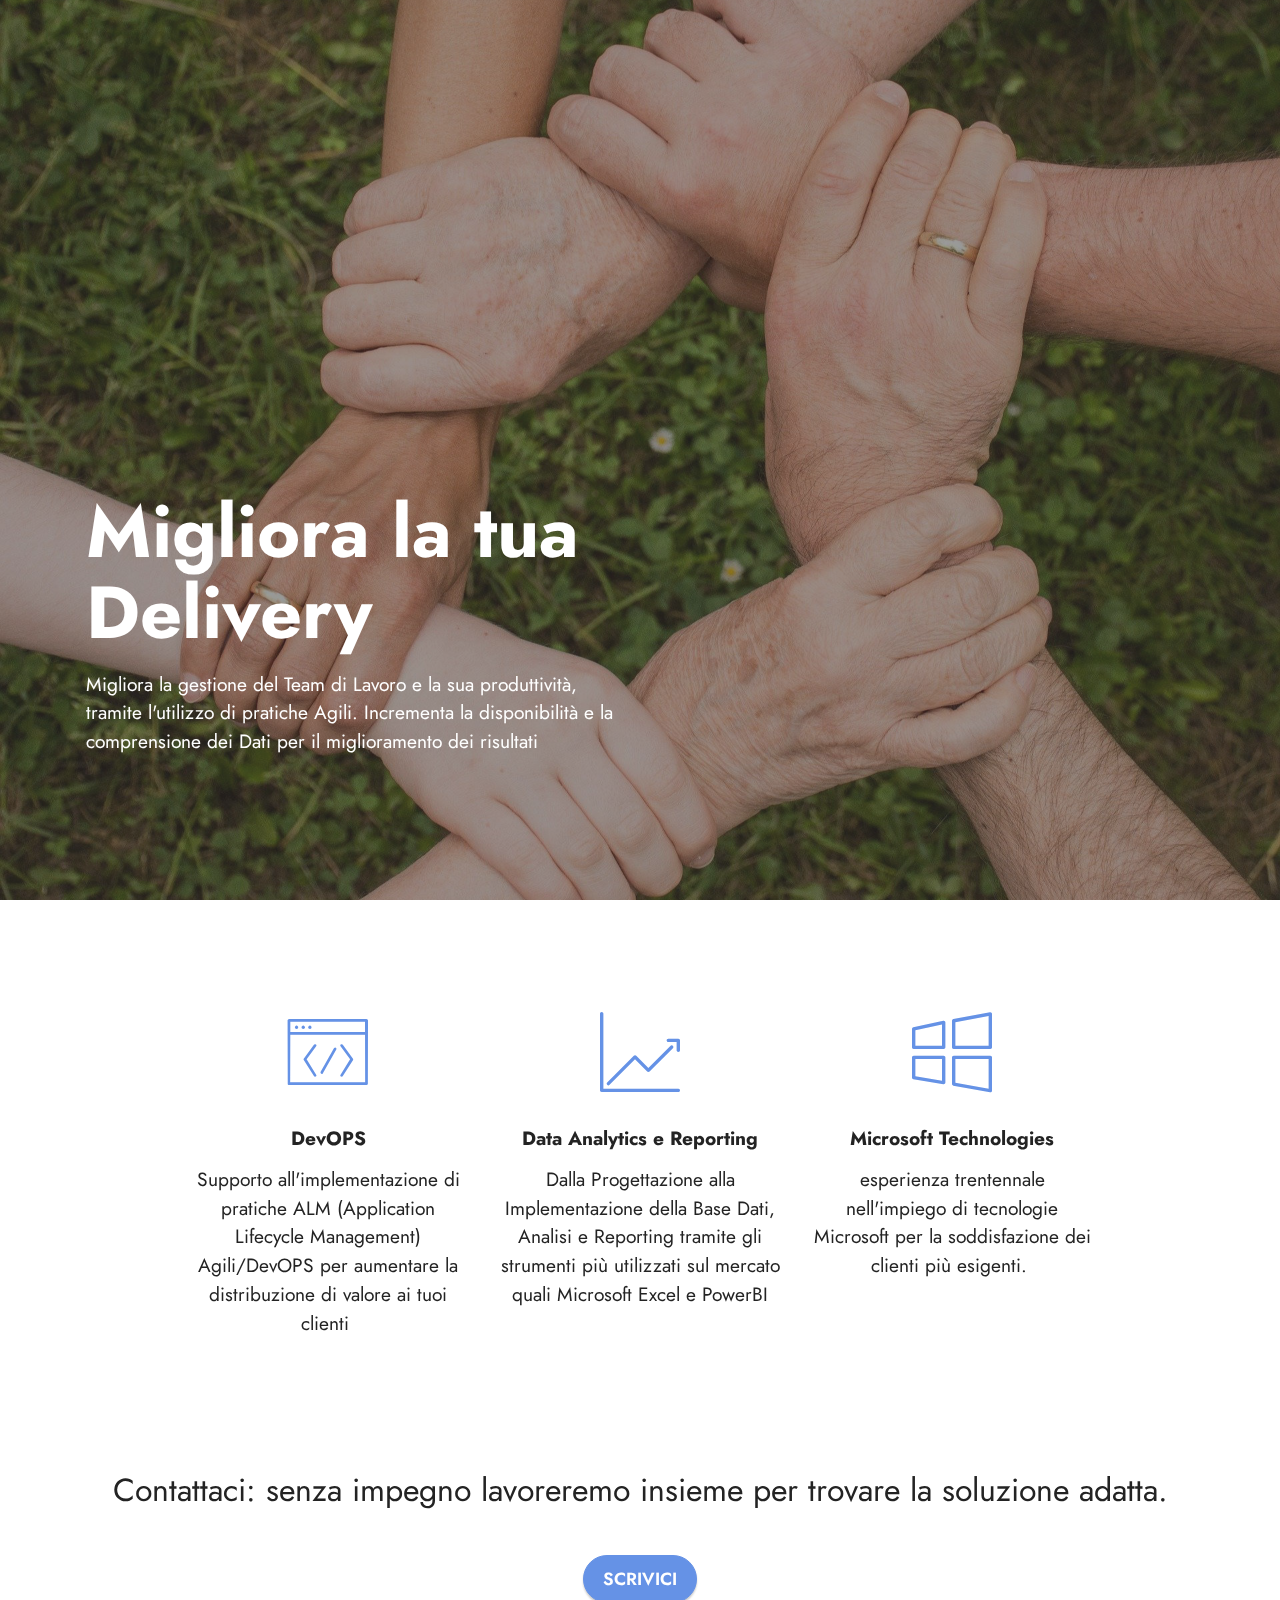
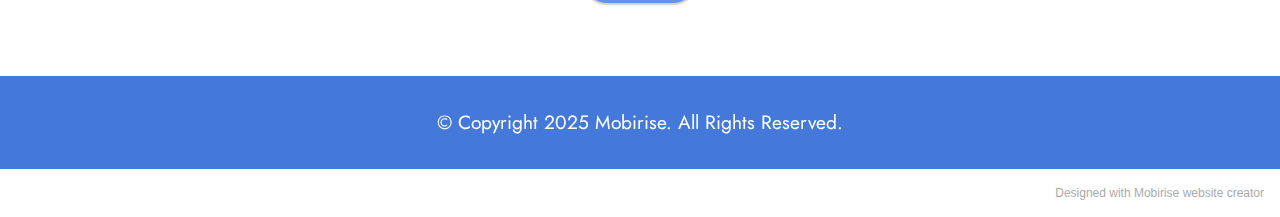
<file: index.html>
<!DOCTYPE html>
<html  >
<head>
  <!-- Site made with Mobirise Website Builder v5.2.0, https://mobirise.com -->
  <meta charset="UTF-8">
  <meta http-equiv="X-UA-Compatible" content="IE=edge">
  <meta name="generator" content="Mobirise v5.2.0, mobirise.com">
  <meta name="viewport" content="width=device-width, initial-scale=1, minimum-scale=1">
  <link rel="shortcut icon" href="assets/images/logo5.png" type="image/x-icon">
  <meta name="description" content="">
  
  
  <title>Home</title>
  <link rel="stylesheet" href="assets/web/assets/mobirise-icons2/mobirise2.css">
  <link rel="stylesheet" href="assets/web/assets/mobirise-icons/mobirise-icons.css">
  <link rel="stylesheet" href="assets/icons-mind/style.css">
  <link rel="stylesheet" href="assets/tether/tether.min.css">
  <link rel="stylesheet" href="assets/bootstrap/css/bootstrap.min.css">
  <link rel="stylesheet" href="assets/bootstrap/css/bootstrap-grid.min.css">
  <link rel="stylesheet" href="assets/bootstrap/css/bootstrap-reboot.min.css">
  <link rel="stylesheet" href="assets/socicon/css/styles.css">
  <link rel="stylesheet" href="assets/theme/css/style.css">
  <link rel="preload" as="style" href="assets/mobirise/css/mbr-additional.css"><link rel="stylesheet" href="assets/mobirise/css/mbr-additional.css" type="text/css">
  
  
  
  
</head>
<body>
  
  <section class="header4 cid-sfykGpyftg mbr-fullscreen mbr-parallax-background" id="header4-1">

    
    <div class="mbr-overlay"></div>
    <div class="container">
        <div class="row">
            <div class="content-wrap">
                <h1 class="mbr-section-title mbr-fonts-style mbr-white mb-3 display-1">
                    <strong>Migliora la tua Delivery</strong></h1>
                
                <p class="mbr-fonts-style mbr-text mbr-white mb-3 display-7">Migliora la gestione del Team di Lavoro e la sua produttività, tramite l'utilizzo di pratiche Agili. Incrementa la disponibilità e la comprensione dei Dati per il miglioramento dei risultati<br></p>

                
            </div>
        </div>
    </div>
</section>

<section class="features1 cid-sfykJOivlx" id="features1-2">
    

    
    <div class="container-fluid">
        <div class="row">
            
        </div>
        <div class="row">
            <div class="card col-12 col-md-6 col-lg-3">
                <div class="card-wrapper">
                    <div class="card-box align-center">
                        <div class="iconfont-wrapper">
                            <span class="mbr-iconfont imind-code-window"></span>
                        </div>
                        <h5 class="card-title mbr-fonts-style display-7"><strong>DevOPS</strong></h5>
                        <p class="card-text mbr-fonts-style display-7">Supporto all'implementazione di pratiche ALM (Application Lifecycle Management) Agili/DevOPS per aumentare la distribuzione di valore ai tuoi clienti&nbsp;</p>
                    </div>
                </div>
            </div>
            <div class="card col-12 col-md-6 col-lg-3">
                <div class="card-wrapper">
                    <div class="card-box align-center">
                        <div class="iconfont-wrapper">
                            <span class="mbr-iconfont mbri-growing-chart"></span>
                        </div>
                        <h5 class="card-title mbr-fonts-style display-7"><strong>Data Analytics e Reporting</strong></h5>
                        <p class="card-text mbr-fonts-style display-7">Dalla Progettazione alla Implementazione della Base Dati, Analisi e Reporting tramite gli strumenti più utilizzati sul mercato quali Microsoft Excel e PowerBI</p>
                    </div>
                </div>
            </div>
            <div class="card col-12 col-md-6 col-lg-3">
                <div class="card-wrapper">
                    <div class="card-box align-center">
                        <div class="iconfont-wrapper">
                            <span class="mbr-iconfont mbri-windows"></span>
                        </div>
                        <h5 class="card-title mbr-fonts-style display-7"><strong>Microsoft Technologies</strong></h5>
                        <p class="card-text mbr-fonts-style display-7">esperienza trentennale nell'impiego di tecnologie Microsoft per la soddisfazione dei clienti più esigenti.&nbsp;</p>
                    </div>
                </div>
            </div>
            
        </div>
    </div>
</section>

<section class="content4 cid-sfyyXLmRa9" id="content4-7">
    
    
    <div class="container">
        <div class="row justify-content-center">
            <div class="title col-md-12 col-lg-12">
                
                <h4 class="mbr-section-subtitle align-center mbr-fonts-style mb-4 display-5">Contattaci: senza impegno lavoreremo insieme per trovare la soluzione adatta.</h4>
                <div class="mbr-section-btn align-center"><a class="btn btn-primary display-4" href="mailto:info@dig-inn.eu">SCRIVICI</a></div>
            </div>
        </div>
    </div>
</section>

<section class="footer3 cid-sfylqNmYnQ" once="footers" id="footer3-6">

    

    

    <div class="container">
        <div class="media-container-row align-center mbr-white">
            
            
            <div class="row row-copirayt">
                <p class="mbr-text mb-0 mbr-fonts-style mbr-white align-center display-7">
                    © Copyright 2025 Mobirise. All Rights Reserved.
                </p>
            </div>
        </div>
    </div>
</section><section style="background-color: #fff; font-family: -apple-system, BlinkMacSystemFont, 'Segoe UI', 'Roboto', 'Helvetica Neue', Arial, sans-serif; color:#aaa; font-size:12px; padding: 0; align-items: center; display: flex;"><a href="https://mobirise.site/b" style="flex: 1 1; height: 3rem; padding-left: 1rem;"></a><p style="flex: 0 0 auto; margin:0; padding-right:1rem;"><a href="https://mobirise.site/i" style="color:#aaa;">Designed with Mobirise</a> website creator</p></section><script src="assets/web/assets/jquery/jquery.min.js"></script>  <script src="assets/popper/popper.min.js"></script>  <script src="assets/tether/tether.min.js"></script>  <script src="assets/bootstrap/js/bootstrap.min.js"></script>  <script src="assets/smoothscroll/smooth-scroll.js"></script>  <script src="assets/parallax/jarallax.min.js"></script>  <script src="assets/theme/js/script.js"></script>  
  
  
</body>
</html>
</file>
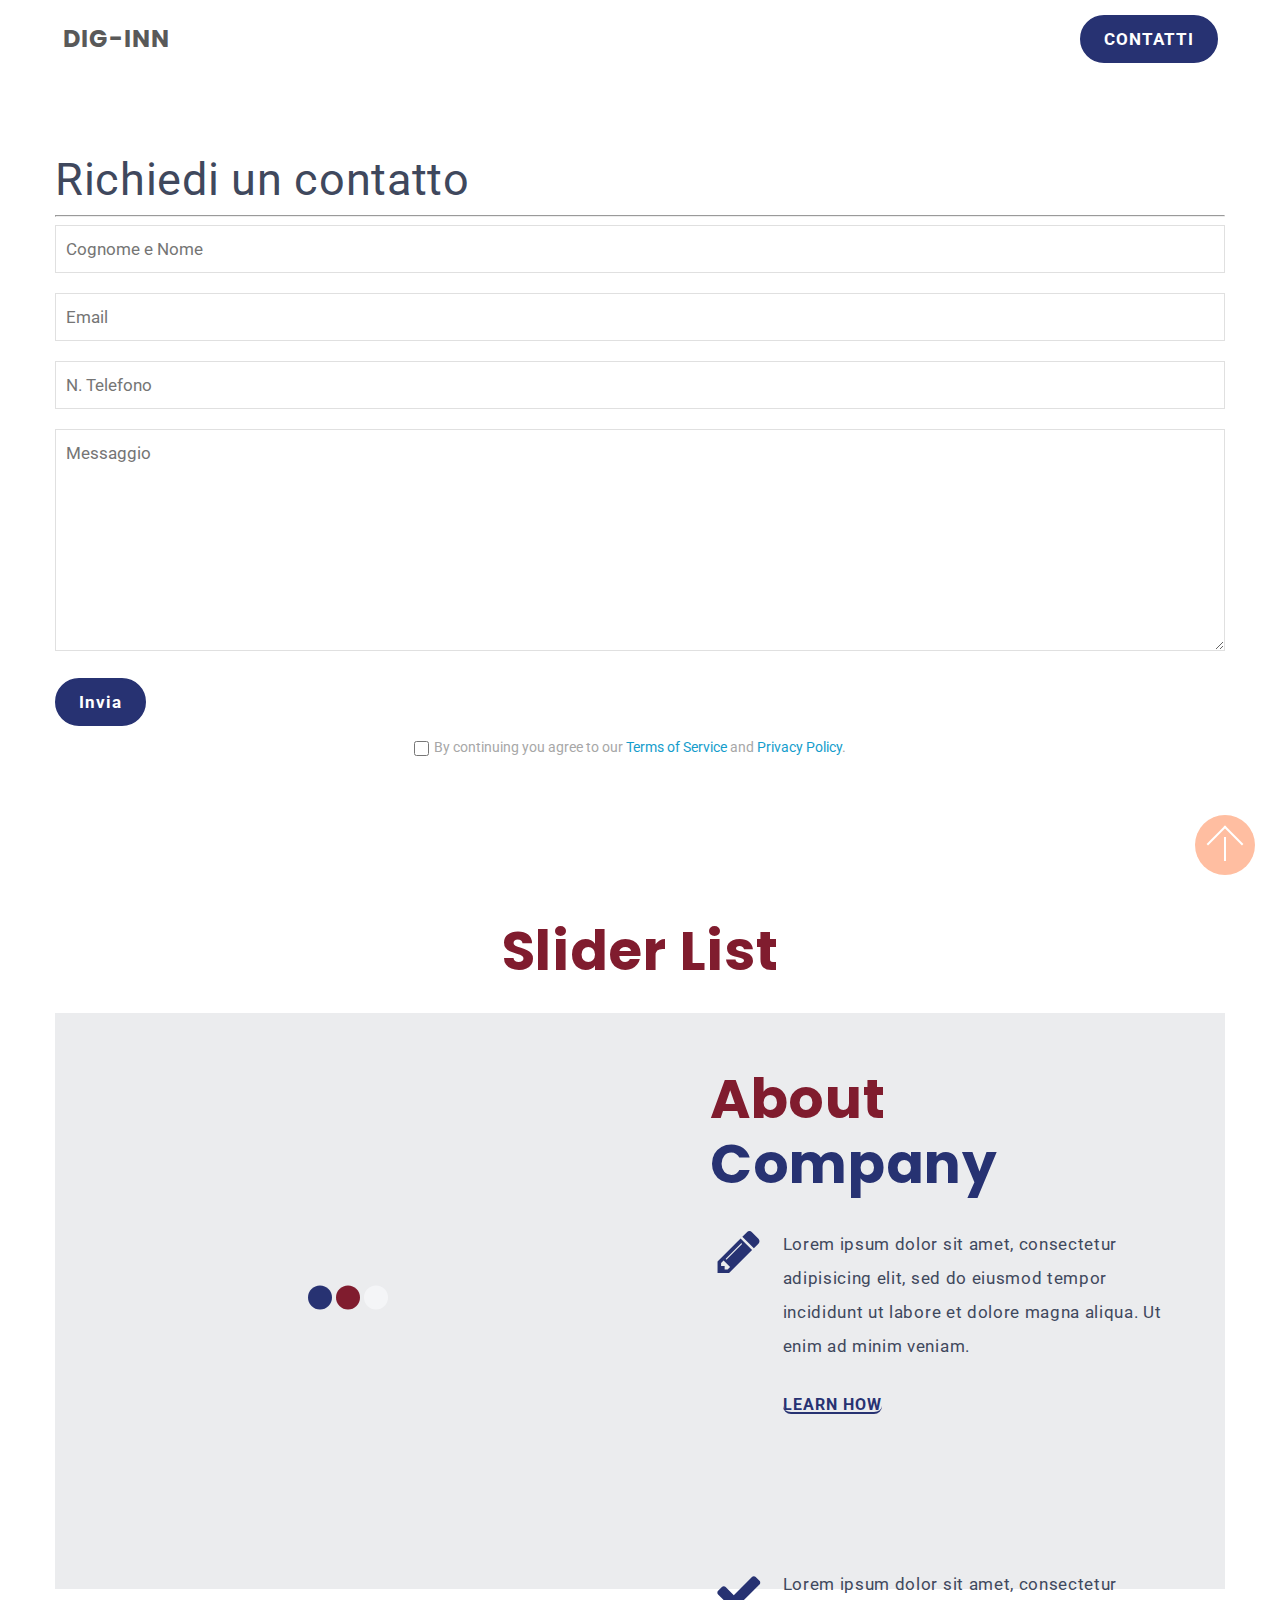
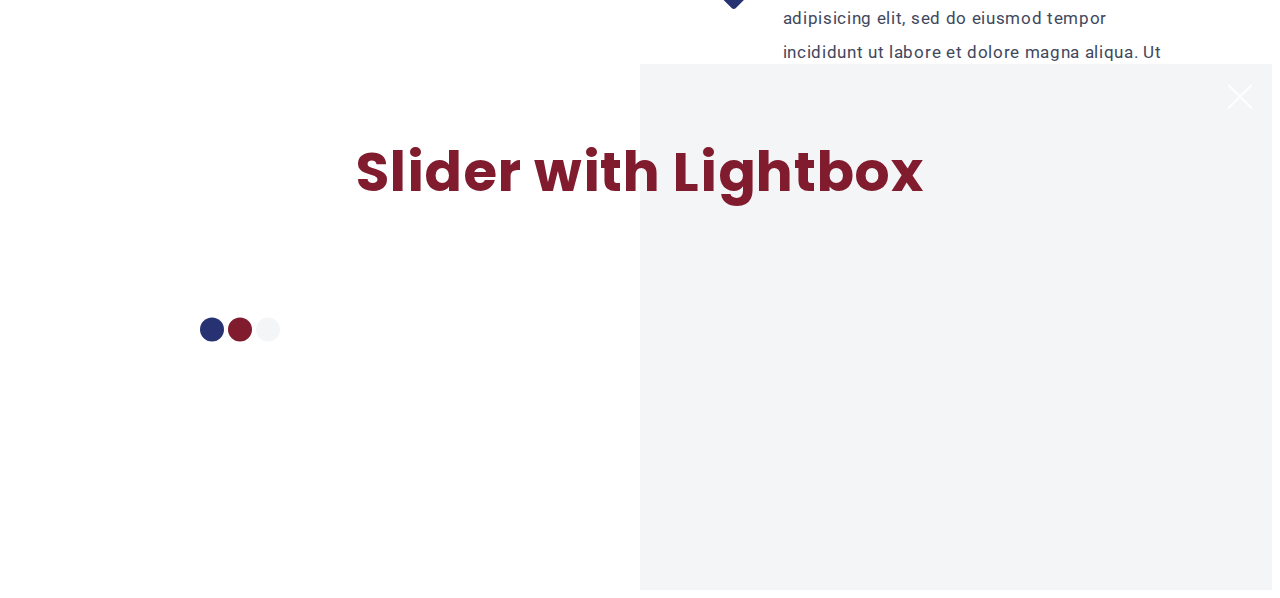
<file: page1.html>
<!DOCTYPE html>
<html amp >
<head>
  
  <meta charset="UTF-8">
  <meta http-equiv="X-UA-Compatible" content="IE=edge">
  
  <meta name="viewport" content="width=device-width, initial-scale=1, minimum-scale=1">
  <link rel="shortcut icon" href="assets/images/logo.png" type="image/x-icon">
  <meta name="description" content="">
  <meta name="amp-script-src" content="">
  
  <title>Contacts</title>
  
<link rel="canonical" href="https://dig-inn.github.io/page1.html">
 <style amp-boilerplate>body{-webkit-animation:-amp-start 8s steps(1,end) 0s 1 normal both;-moz-animation:-amp-start 8s steps(1,end) 0s 1 normal both;-ms-animation:-amp-start 8s steps(1,end) 0s 1 normal both;animation:-amp-start 8s steps(1,end) 0s 1 normal both}@-webkit-keyframes -amp-start{from{visibility:hidden}to{visibility:visible}}@-moz-keyframes -amp-start{from{visibility:hidden}to{visibility:visible}}@-ms-keyframes -amp-start{from{visibility:hidden}to{visibility:visible}}@-o-keyframes -amp-start{from{visibility:hidden}to{visibility:visible}}@keyframes -amp-start{from{visibility:hidden}to{visibility:visible}}</style>
<noscript><style amp-boilerplate>body{-webkit-animation:none;-moz-animation:none;-ms-animation:none;animation:none}</style></noscript>
<link href="https://fonts.googleapis.com/css?family=Poppins:100,100i,200,200i,300,300i,400,400i,500,500i,600,600i,700,700i,800,800i,900,900i&display=swap" rel="stylesheet">
 <link href="https://fonts.googleapis.com/css?family=Roboto:100,100i,300,300i,400,400i,500,500i,700,700i,900,900i&display=swap" rel="stylesheet">
 
 <style amp-custom>.gdpr-block{padding: 10px;font-size: 14px;display: block;width: 100%;text-align: center;}.textGDPR{position: relative;}.gdpr-block label span.textGDPR input[name='gdpr']{width: 15px;height: 15px;margin: 0;position: absolute;top: 2px;left: -20px;}.gdpr-block label{color: #a7a7a7;vertical-align: middle;user-select: none;margin-bottom: 0;}div,span,h1,h2,h3,h4,p,a,textarea,input{font: inherit;}*{-webkit-box-sizing: border-box;box-sizing: border-box;outline: none;}*:focus{outline: none;}body{position: relative;font-style: normal;line-height: 1.5;color: #3f485d;}section{background-color: #ffffff;background-position: 50% 50%;background-repeat: no-repeat;background-size: cover;overflow: hidden;padding: 30px 0;}section,.container{position: relative;word-wrap: break-word;}h1,h2,h3,h4{margin: 0;padding: 0;letter-spacing: 0.68px;}p{letter-spacing: 0.68px;line-height: 1.7;}p{margin-bottom: 0;margin-top: 0;}a{cursor: pointer;}a,a:hover{text-decoration: none;}h1,h2,h3,h4,.display-2,.display-4,.display-5,.display-7{word-break: break-word;word-wrap: break-word;}input:-webkit-autofill,input:-webkit-autofill:hover,input:-webkit-autofill:focus,input:-webkit-autofill:active{-webkit-transition-delay: 9999s;transition-delay: 9999s;-webkit-transition-property: background-color,color;-o-transition-property: background-color,color;transition-property: background-color,color;}body{height: auto;min-height: 100vh;}.mbr-section-title{margin: 0;padding: 0;font-style: normal;line-height: 1.2;width: 100%;}.mbr-text{font-style: normal;line-height: 1.7;width: 100%;}@media (max-width: 991px){.mbr-text{line-height: 1.6;}}.btn{text-align: center;position: relative;font-weight: 700;margin: 15px;border-width: 2px;border-style: solid;font-style: normal;white-space: normal;-webkit-transition: all .2s ease-in-out,-webkit-box-shadow 2s ease-in-out;transition: all .2s ease-in-out,-webkit-box-shadow 2s ease-in-out;-o-transition: all .2s ease-in-out,box-shadow 2s ease-in-out;transition: all .2s ease-in-out,box-shadow 2s ease-in-out;transition: all .2s ease-in-out,box-shadow 2s ease-in-out,-webkit-box-shadow 2s ease-in-out;display: -webkit-inline-box;display: -ms-inline-flexbox;display: inline-flex;-webkit-box-align: center;-ms-flex-align: center;align-items: center;-webkit-box-pack: center;-ms-flex-pack: center;justify-content: center;word-break: break-word;line-height: 1.5;letter-spacing: 1px;}amp-image-lightbox a.control{position: absolute;width: 32px;height: 32px;right: 16px;top: 16px;z-index: 1000;}amp-image-lightbox a.control .close{position: relative;}amp-image-lightbox a.control .close:before,amp-image-lightbox a.control .close:after{position: absolute;left: 15px;content: ' ';height: 33px;width: 2px;background-color: #fff;}amp-image-lightbox a.control .close:before{-webkit-transform: rotate(45deg);-ms-transform: rotate(45deg);transform: rotate(45deg);}amp-image-lightbox a.control .close:after{-webkit-transform: rotate(-45deg);-ms-transform: rotate(-45deg);transform: rotate(-45deg);}.align-center{text-align: center;}@media (max-width: 767px){.align-center{text-align: center;}}.mbr-regular{font-weight: 400;}.mbr-bold{font-weight: 700;}.mbr-section-btn{margin-left: -15px;margin-right: -15px;font-size: 0;}nav .mbr-section-btn{margin-left: 0rem;margin-right: 0rem;}.mbr-overlay{position: absolute;bottom: 0;left: 0;right: 0;top: 0;height: 100%;width: 100%;z-index: 0;}section.menu{min-height: 70px;}.menu-container{display: -webkit-box;display: -ms-flexbox;display: flex;-webkit-box-pack: justify;-ms-flex-pack: justify;justify-content: space-between;-webkit-box-align: center;-ms-flex-align: center;align-items: center;min-height: 70px;}@media (max-width: 991px){.menu-container{max-width: 100%;padding: 0 30px;}}@media (max-width: 767px){.menu-container{padding: 0 15px;}}.navbar{z-index: 100;width: 100%;}.navbar-fixed-top{position: fixed;top: 0;}.navbar-brand{display: -webkit-box;display: -ms-flexbox;display: flex;-webkit-box-align: center;-ms-flex-align: center;align-items: center;word-break: break-word;z-index: 1;}.navbar-logo{margin: 12px 15px 12px 0;}@media (max-width: 767px){.navbar-logo amp-img{max-height: 100px;max-width: 100px;}}.navbar-caption-wrap{display: -webkit-box;display: -ms-flexbox;display: flex;}.navbar .navbar-collapse{display: -webkit-box;display: -ms-flexbox;display: flex;-ms-flex-preferred-size: auto;flex-basis: auto;-webkit-box-align: center;-ms-flex-align: center;align-items: center;-webkit-box-pack: end;-ms-flex-pack: end;justify-content: flex-end;}@media (max-width: 991px){.navbar .navbar-collapse{display: none;position: absolute;top: 0;right: 0;height: auto;-webkit-box-shadow: 0px 4px 9px 0px rgba(0,0,0,0.24);box-shadow: 0px 4px 9px 0px rgba(0,0,0,0.24);padding: 70px 15px 20px;z-index: 1;}}@media (max-width: 991px){.navbar.opened .navbar-collapse.show,.navbar.opened .navbar-collapse.collapsing{display: block;}.is-builder .navbar-collapse{position: fixed;}}.navbar-nav{list-style-type: none;display: -webkit-box;display: -ms-flexbox;display: flex;-ms-flex-wrap: wrap;flex-wrap: wrap;padding-left: 0;min-width: 200px;}@media (max-width: 991px){.navbar-nav{-webkit-box-orient: vertical;-webkit-box-direction: normal;-ms-flex-direction: column;flex-direction: column;}}.navbar-nav .mbr-iconfont{margin-right: 7px;}.nav-item{word-break: break-all;}.nav-link{display: -webkit-box;display: -ms-flexbox;display: flex;-webkit-box-align: center;-ms-flex-align: center;align-items: center;-webkit-box-pack: start;-ms-flex-pack: start;justify-content: flex-start;}.nav-link,.navbar-caption{-webkit-transition: all 0.2s;-o-transition: all 0.2s;transition: all 0.2s;letter-spacing: 1px;}.nav-dropdown .dropdown-menu{min-width: 200px;position: absolute;left: 0;}@media (min-width: 992px){.nav-dropdown .dropdown-menu{-webkit-box-shadow: 1px 2px 10px -1px rgba(0,0,0,0.2);box-shadow: 1px 2px 10px -1px rgba(0,0,0,0.2);}}.nav-dropdown .dropdown-menu .dropdown-item{line-height: 50px;display: -webkit-box;display: -ms-flexbox;display: flex;-webkit-box-pack: start;-ms-flex-pack: start;justify-content: flex-start;-webkit-box-align: center;-ms-flex-align: center;align-items: center;padding: 0 50px 0 30px;white-space: nowrap;}.nav-dropdown .dropdown-menu .dropdown{position: relative;}.dropdown-menu .dropdown:hover > .dropdown-menu{opacity: 1;pointer-events: all;}.nav-dropdown .dropdown-submenu{top: 0;left: 100%;margin: 0;}.nav-item.dropdown{position: relative;}.nav-item.dropdown .dropdown-menu{opacity: 0;pointer-events: none;}.nav-item.dropdown:hover > .dropdown-menu{opacity: 1;pointer-events: all;}.dropdown .link.dropdown-toggle:after{content: '';margin-left: 5px;width: 5px;height: 5px;border: none;border-top: 1px solid;border-right: 1px solid;-webkit-transform: rotate(45deg);-ms-transform: rotate(45deg);transform: rotate(45deg);}.dropdown:hover .link.dropdown-toggle:after{-webkit-transform: rotate(135deg);-ms-transform: rotate(135deg);transform: rotate(135deg);}.navbar .dropdown.open > .dropdown-menu{display: block;}@media (max-width: 991px){.is-builder .nav-dropdown .dropdown-menu{position: relative;}.nav-dropdown .dropdown-submenu{left: 0;}.nav-dropdown .dropdown-menu .dropdown-item{padding: 0 15px;margin: 0 20px;}.nav-dropdown .dropdown-menu .dropdown-item:after{right: auto;}.navbar.opened .dropdown-menu{top: 0;}.dropdown .dropdown-toggle[data-toggle="dropdown-submenu"]:after{content: '';margin-right: 0;margin-left: auto;width: 5px;height: 5px;border-top: 1px solid;border-right: 1px solid;-webkit-transform: rotate(45deg);-ms-transform: rotate(45deg);transform: rotate(45deg);}}.navbar-buttons{display: -webkit-box;display: -ms-flexbox;display: flex;-ms-flex-wrap: wrap;flex-wrap: wrap;-webkit-box-align: center;-ms-flex-align: center;align-items: center;-webkit-box-pack: center;-ms-flex-pack: center;justify-content: center;}@media (max-width: 991px){.navbar-buttons{-webkit-box-orient: vertical;-webkit-box-direction: normal;-ms-flex-direction: column;flex-direction: column;}}.menu-social-list{display: -webkit-box;display: -ms-flexbox;display: flex;-webkit-box-align: center;-ms-flex-align: center;align-items: center;-webkit-box-pack: center;-ms-flex-pack: center;justify-content: center;-ms-flex-wrap: wrap;flex-wrap: wrap;}.menu-social-list a{margin: 0 4px;}.menu-social-list a span{font-size: 20px;}button.navbar-toggler{position: absolute;right: 20px;top: 25px;width: 31px;height: 20px;cursor: pointer;-webkit-transition: all .2s;-o-transition: all .2s;transition: all .2s;-ms-flex-item-align: center;-ms-grid-row-align: center;align-self: center;}.hamburger span{position: absolute;right: 0;width: 26px;height: 1px;border-right: 5px;}.hamburger span:nth-child(1){top: 0;-webkit-transition: all .3s;-o-transition: all .3s;transition: all .3s;}.hamburger span:nth-child(2){top: 8px;-webkit-transition: all .3s;-o-transition: all .3s;transition: all .3s;}.hamburger span:nth-child(3){top: 8px;-webkit-transition: all .3s;-o-transition: all .3s;transition: all .3s;}.hamburger span:nth-child(4){top: 16px;-webkit-transition: all .3s;-o-transition: all .3s;transition: all .3s;}nav.opened .navbar-toggler:not(.hide) .hamburger span:nth-child(1){top: 8px;-webkit-transform: rotate(-45deg);-ms-transform: rotate(-45deg);transform: rotate(-45deg);}nav.opened .navbar-toggler:not(.hide) .hamburger span:nth-child(2),nav.opened .navbar-toggler:not(.hide) .hamburger span:nth-child(3){opacity: 0;}nav.opened .navbar-toggler:not(.hide) .hamburger span:nth-child(4){top: 8px;-webkit-transform: rotate(45deg);-ms-transform: rotate(45deg);transform: rotate(45deg);}.ampstart-btn.hamburger{position: absolute;top: 25px;right: 15px;margin-left: auto;height: 34px;width: 26px;background: none;border: none;cursor: pointer;z-index: 1000;}@media (min-width: 992px){.ampstart-btn,amp-sidebar{display: none;}.dropdown-menu .dropdown-toggle:after{content: '';margin-left: .25rem;width: 5px;height: 5px;border-top: 1px solid;border-right: 1px solid;-webkit-transform: rotate(45deg);-ms-transform: rotate(45deg);transform: rotate(45deg);}}.close-sidebar{width: 26px;height: 26px;position: relative;cursor: pointer;background-color: transparent;border: none;}.close-sidebar span{position: absolute;left: 0;width: 26px;height: 1px;border-right: 5px;top: 8px;}.close-sidebar span:nth-child(1){-webkit-transform: rotate(-45deg);-ms-transform: rotate(-45deg);transform: rotate(-45deg);}.close-sidebar span:nth-child(2){-webkit-transform: rotate(45deg);-ms-transform: rotate(45deg);transform: rotate(45deg);}.builder-sidebar{position: relative;height: auto;min-width: 200px;z-index: 1030;padding: 20px 15px;max-width: 100%;-webkit-box-shadow: 0px 4px 9px 0px rgba(0,0,0,0.24);box-shadow: 0px 4px 9px 0px rgba(0,0,0,0.24);}.builder-sidebar .dropdown:hover > .dropdown-menu{position: relative;text-align: center;}.gallery-img-wrap{position: relative;height: 100%;}.gallery-img-wrap:hover{cursor: pointer;}.gallery-img-wrap:hover span{opacity: 1;}.gallery-img-wrap:hover:after{opacity: .5;}.gallery-img-wrap amp-img{height: 100%;}.gallery-img-wrap:after{content: "";position: absolute;top: 0;bottom: 0;left: 0;right: 0;background: #000;opacity: 0;-webkit-transition: opacity .2s;-o-transition: opacity .2s;transition: opacity .2s;pointer-events: none;}.gallery-img-wrap span{position: absolute;z-index: 3;pointer-events: none;}.gallery-img-wrap span{opacity: 0;-webkit-transition: opacity .2s;-o-transition: opacity .2s;transition: opacity .2s;}.gallery-img-wrap span{left: 50%;top: 50%;-webkit-transform: translate(-50%,-50%);-ms-transform: translate(-50%,-50%);transform: translate(-50%,-50%);color: #000;background-color: #fff;font-size: 1rem;width: 2rem;height: 2rem;padding: .5rem;border-radius: 50%;}div[submit-success] > *{padding: 15px;margin-bottom: 15px;}div[submit-error] > *{padding: 15px;margin-bottom: 15px;}amp-img{width: 100%;}amp-img img{max-height: 100%;max-width: 100%;}.is-builder amp-img > a + img[async],.is-builder amp-img > a + img[decoding="async"]{display: none;}html:not(.is-builder) amp-img > a{position: absolute;top: 0;bottom: 0;left: 0;right: 0;z-index: 1;}.is-builder .temp-amp-sizer{position: absolute;}.is-builder amp-youtube .temp-amp-sizer,.is-builder amp-vimeo .temp-amp-sizer{position: static;}.is-builder section.horizontal-menu .ampstart-btn{display: none;}.is-builder section.horizontal-menu .dropdown-menu{z-index: auto;opacity: 1;pointer-events: auto;}.is-builder section.horizontal-menu .nav-dropdown .link.dropdown-toggle[aria-expanded="true"]{margin-right: 0;padding: 0.667em 1em;}.mobirise-spinner{position: absolute;top: 50%;left: 40%;margin-left: 10%;-webkit-transform: translate3d(-50%,-50%,0);z-index: 4;}.mobirise-spinner em{width: 24px;height: 24px;background: #3ac;border-radius: 100%;display: inline-block;-webkit-animation: slide 1s infinite;}.mobirise-spinner em:nth-child(1){-webkit-animation-delay: 0.1s;}.mobirise-spinner em:nth-child(2){-webkit-animation-delay: 0.2s;}.mobirise-spinner em:nth-child(3){-webkit-animation-delay: 0.3s;}@-moz-keyframes slide{0%{-webkit-transform: scale(1);}50%{opacity: 0.3;-webkit-transform: scale(2);}100%{-webkit-transform: scale(1);}}@-webkit-keyframes slide{0%{-webkit-transform: scale(1);}50%{opacity: 0.3;-webkit-transform: scale(2);}100%{-webkit-transform: scale(1);}}@-o-keyframes slide{0%{-webkit-transform: scale(1);}50%{opacity: 0.3;-webkit-transform: scale(2);}100%{-webkit-transform: scale(1);}}@keyframes slide{0%{-webkit-transform: scale(1);}50%{opacity: 0.3;-webkit-transform: scale(2);}100%{-webkit-transform: scale(1);}}.mobirise-loader .amp-active > div{display: none;}.amp-carousel-button,.dots span{-webkit-transition: all 0.2s;-o-transition: all 0.2s;transition: all 0.2s;}.amp-carousel-button{width: 55px;height: 55px;border-radius: 0px;background-color: #000;background-image: none;}.amp-carousel-button:after{content: "";position: absolute;top: 50%;width: 9px;height: 9px;border-top: 2px solid #fff;border-right: 2px solid #fff;}.amp-carousel-button-next:after{left: calc(50% - 9px/4);-webkit-transform: translate(-50%,-50%) rotate(45deg);-ms-transform: translate(-50%,-50%) rotate(45deg);transform: translate(-50%,-50%) rotate(45deg);}.amp-carousel-button-prev:after{left: calc(50% + 9px/4);-webkit-transform: translate(-50%,-50%) rotate(-135deg);-ms-transform: translate(-50%,-50%) rotate(-135deg);transform: translate(-50%,-50%) rotate(-135deg);}.dots-wrapper .dots span,.amp-carousel-button{cursor: pointer;}.container{padding-right: 15px;padding-left: 15px;width: 100%;margin-right: auto;margin-left: auto;}@media (min-width: 1200px){.container{max-width: 1200px;}}.mbr-flex{display: -webkit-box;display: -ms-flexbox;display: flex;}.flex-wrap{-ms-flex-wrap: wrap;flex-wrap: wrap;}.items-list{list-style-type: none;padding: 0;}form input,form textarea{padding: 6px 10px;line-height: 30px;width: 100%;background: #ffffff;border: 1px solid #e0e0e0;color: #000000;}form input[type="checkbox"]{border: none;background: none;width: auto;}form .field{padding-bottom: 20px;}form textarea.field-input{height: 222px;}form .btn{margin: 0;}.mbr-jc-c{-webkit-box-pack: center;-ms-flex-pack: center;justify-content: center;}.mbr-row{display: -webkit-box;display: -ms-flexbox;display: flex;-ms-flex-wrap: wrap;flex-wrap: wrap;margin-left: -15px;margin-right: -15px;}.mbr-row.mbr-px-2{padding-left: 0;padding-right: 0;margin: 0;}@media (max-width: 767px){.mbr-col-auto{padding-right: 15px;padding-left: 15px;}.mbr-col-sm-12{-ms-flex: 0 0 100%;-webkit-box-flex: 0;flex: 0 0 100%;max-width: 100%;padding-right: 15px;padding-left: 15px;}}@media (min-width: 768px){.mbr-col-md-4{-ms-flex: 0 0 33.333333%;-webkit-box-flex: 0;flex: 0 0 33.333333%;max-width: 33.333333%;padding-right: 15px;padding-left: 15px;}.mbr-col-md-6{-ms-flex: 0 0 50%;-webkit-box-flex: 0;flex: 0 0 50%;max-width: 50%;padding-right: 15px;padding-left: 15px;}.mbr-col-md-12{-ms-flex: 0 0 100%;-webkit-box-flex: 0;flex: 0 0 100%;max-width: 100%;padding-right: 15px;padding-left: 15px;}.mbr-col-auto{-ms-flex: 0 0 auto;flex: 0 0 auto;width: auto;padding-right: 15px;padding-left: 15px;}}@media (min-width: 992px){.mbr-col-lg-12{-ms-flex: 0 0 100%;-webkit-box-flex: 0;flex: 0 0 100%;max-width: 100%;padding-right: 15px;padding-left: 15px;}}.mbr-pt-3{padding-top: 20px;}.mbr-pt-4{padding-top: 30px;}.mbr-pb-4{padding-bottom: 30px;}.mbr-px-2{padding-left: 15px;padding-right: 15px;}.mbr-px-5{padding-left: 50px;padding-right: 50px;}@media (max-width: 991px){.mbr-px-5{padding-left: 15px;padding-right: 15px;}}.mbr-py-4{padding-top: 30px;padding-bottom: 30px;}@media (max-width: 991px){.mbr-py-4{padding-top: 15px;padding-bottom: 15px;}}.mbr-m-auto{margin: auto;}amp-img{height: 100%;width: 100%;}#sidebar{background-color: transparent;}#scrollToTopMarker{position: absolute;width: 0;height: 0;top: 300px;}#scrollToTopButton{position: fixed;bottom: 25px;right: 25px;opacity: .4;z-index: 5000;font-size: 32px;height: 60px;width: 60px;border: none;border-radius: 3px;cursor: pointer;}#scrollToTopButton:focus{outline: none;}#scrollToTopButton a:before{content: '';position: absolute;height: 40%;top: 36%;width: 2px;left: calc(50% - 1px);}#scrollToTopButton a:after{content: '';position: absolute;border-top: 2px solid;border-right: 2px solid;width: 40%;height: 40%;left: calc(30% - 1px);bottom: 30%;-webkit-transform: rotate(-45deg);transform: rotate(-45deg);}body{font-family: Roboto;}div[submit-success] > *{background: #f4f5f7;color: #000000;}div[submit-error] > *{background: #3f485d;color: #ffffff;}.display-2{font-family: 'Poppins',sans-serif;font-size: 3.43rem;line-height: 1.2;}.display-4{font-family: 'Roboto',sans-serif;font-size: 1rem;line-height: 1.7;}.display-5{font-family: 'Roboto',sans-serif;font-size: 2.8rem;line-height: 1.2;}.display-6{font-family: 'Poppins',sans-serif;font-size: 1.5rem;line-height: 1.3;}.display-7{font-family: 'Roboto',sans-serif;font-size: 1.0625rem;line-height: 2em;}@media (max-width: 991px){.display-2{font-size: 2.6244rem;}.display-5{font-size: 1.62rem;}.display-6{font-size: 1.35rem;}.display-7{font-size: 0.95625rem;}.display-4{font-size: 0.9rem;}}@media (max-width: 991px) and (max-width: 767px){.display-2{font-size: 1.7496rem;}}@media (max-width: 991px) and (max-width: 767px){.display-5{font-size: 1.296rem;}}.btn{padding: 15px 22px;border-radius: 0px;line-height: 14px;}.btn-md{padding: 15px 22px;border-radius: 0px;line-height: 14px;}.btn-primary,.btn-primary:active{background-color: #273272;border-color: #273272;color: #ffffff;}.btn-primary:hover,.btn-primary:focus{background-color: transparent;border-color: #273272;color: #273272;}.btn-primary:disabled{background-color: transparent;border-color: #273272;color: #273272;}.btn-primary-outline,.btn-primary-outline:active,.btn-primary-outline:hover,.btn-primary-outline:focus,.btn-primary-outline:disabled{background: none;padding: 0;border: none;color: #273272;border-bottom: 2px solid #273272;}.text-info{color: #595959;}a[class*="text-"],.amp-iconfont{transition: 0.2s ease-in-out;}.amp-iconfont{color: #801c2e;margin: 0 4px;font-size: 15px;}.social .amp-iconfont{color: #ffffff;z-index: 1;line-height: 36px;text-align: center;}a[class*="text-"]:hover,a[class*="text-"]:focus{color: #273272;}.mobirise-spinner em:nth-child(1){background: #273272;}.mobirise-spinner em:nth-child(2){background: #801c2e;}.mobirise-spinner em:nth-child(3){background: #f4f5f7;}#scrollToTopButton{background-color: #ff5e14;border-radius: 50%;}#scrollToTopButton a:before{background: #ffffff;}#scrollToTopButton a:after{border-top-color: #ffffff;border-right-color: #ffffff;}.btn{border-radius: 40px;}.nav-tabs .nav-link{border-radius: 40px;}.title-wrap .mbr-section-title,.element-title{color: #801c2e;}.element-subtitle{color: #273272;}.cid-rAg1BDJeDP{background-color: #ffffff;overflow: visible;}.cid-rAg1BDJeDP .menu{z-index: 1001;}.cid-rAg1BDJeDP .navbar{background: #ffffff;z-index: 1001;}.cid-rAg1BDJeDP .navbar-caption{line-height: inherit;}@media (max-width: 991px){.cid-rAg1BDJeDP .navbar .navbar-collapse{background: #ffffff;}}.cid-rAg1BDJeDP .hamburger span{background-color: #222222;}.cid-rAg1BDJeDP .builder-sidebar{background-color: #ffffff;}.cid-rAg1BDJeDP .close-sidebar:focus{outline: 2px auto #273272;}.cid-rAg1BDJeDP .close-sidebar span{background-color: #222222;}.cid-rYx0eBJORS{padding-top: 75px;padding-bottom: 75px;background-color: #ffffff;}.cid-rYxchSsJeW{padding-top: 75px;padding-bottom: 75px;background-color: #ffffff;}.cid-rYxchSsJeW .second-element-box,.cid-rYxchSsJeW .container-elements,.cid-rYxchSsJeW .dots-wrapper{width: 100%;}.cid-rYxchSsJeW .container-elements,.cid-rYxchSsJeW .second-element,.cid-rYxchSsJeW .image-wrap,.cid-rYxchSsJeW .second-element-box{position: relative;}@media (min-width: 992px){.cid-rYxchSsJeW .second-element{padding-left: 70px;}}.cid-rYxchSsJeW .container-elements .mbr-overlay{background: #bec1c7;opacity: 0.3;}.cid-rYxchSsJeW .container-elements .image-wrap{padding: 0;}.cid-rYxchSsJeW amp-img{object-fit: cover;}@media (min-width: 768px){.cid-rYxchSsJeW amp-img{height: 36rem;}}.cid-rYxchSsJeW .slide .items-list{flex-direction: row;}.cid-rYxchSsJeW .slide .items-list .icon-wrap{margin-right: 15px;}@media (max-width: 767px){.cid-rYxchSsJeW .slide .items-list .icon-wrap .amp-iconfont{font-size: 30px;width: 30px;height: 30px;}}.cid-rYxchSsJeW .slider-box,.cid-rYxchSsJeW amp-carousel{position: relative;height: 340px;width: 100%;}.cid-rYxchSsJeW .icon-wrap .amp-iconfont{color: #273272;font-size: 3.1rem;width: 3.1rem;}.cid-rYxchSsJeW amp-carousel .slide{align-self: flex-start;}.cid-rYxchSsJeW .slide{height: calc(340px - 35px);margin-bottom: 35px;}.cid-rYxchSsJeW .dots-wrapper{position: absolute;bottom: 0;}.cid-rYxchSsJeW .amp-carousel-button,.cid-rYxchSsJeW .dots span{background-color: #273272;}.cid-rYxchSsJeW .dots span{display: inline-block;border-radius: 10px;width: 9px;height: 9px;margin: 0 3px;opacity: 0.4;outline: none;}.cid-rYxchSsJeW .dots span.current{opacity: 1;width: 18px;}.cid-rYxchSsJeW .amp-carousel-button{display: none;}@media (min-width: 768px){.cid-rYxchSsJeW .slide{height: calc(340px - 85px);margin-bottom: 85px;}.cid-rYxchSsJeW .amp-carousel-button{display: block;top: calc(100% - 27px);opacity: 0.8;}.cid-rYxchSsJeW .amp-carousel-button:after{border-color: #ffffff;}.cid-rYxchSsJeW .amp-carousel-button:hover{opacity: 1;}.cid-rYxchSsJeW .amp-carousel-button-prev{left: calc(3.1rem + 15px);}.cid-rYxchSsJeW .amp-carousel-button-next{left: calc(3.1rem + 70px);}.cid-rYxchSsJeW .dots-wrapper{display: none;}}.cid-rYxcgTxs04{padding-top: 75px;padding-bottom: 75px;background-color: #f4f5f7;}.cid-rYxcgTxs04 .mbr-overlay{padding: 0;background: #ffffff;opacity: 1;}.cid-rYxcgTxs04 amp-carousel .slide{align-self: flex-start;}.cid-rYxcgTxs04 .slider-box{padding: 0;}.cid-rYxcgTxs04 .slider-box,.cid-rYxcgTxs04 amp-carousel{height: 280px;position: relative;}.cid-rYxcgTxs04 .slide,.cid-rYxcgTxs04 .slider-box,.cid-rYxcgTxs04 amp-carousel,.cid-rYxcgTxs04 .dots-wrapper{width: 100%;}.cid-rYxcgTxs04 .dots span,.cid-rYxcgTxs04 .amp-carousel-button{background-color: #273272;}.cid-rYxcgTxs04 amp-img{object-fit: cover;}.cid-rYxcgTxs04 .slide{height: calc(280px - 85px);margin-bottom: 85px;}.cid-rYxcgTxs04 .amp-carousel-button{display: block;opacity: 0.8;}.cid-rYxcgTxs04 .amp-carousel-button:after{border-color: #ffffff;}.cid-rYxcgTxs04 .amp-carousel-button:hover{opacity: 1;}.cid-rYxcgTxs04 .amp-carousel-button{top: calc(100% - 27px);}.cid-rYxcgTxs04 .amp-carousel-button.amp-carousel-button-prev{left: 15px;}.cid-rYxcgTxs04 .amp-carousel-button.amp-carousel-button-next{left: 70px;}.cid-rYxcgTxs04 .dots-wrapper{display: none;}.cid-rYxcgTxs04 .gallery-img-wrap:hover:after{opacity: 0.7;}.cid-rYxcgTxs04 .gallery-img-wrap:after{background: #273272;}.cid-rYxcgTxs04 .gallery-img-wrap span{font-size: 2.5rem;width: 2.5rem;height: 2.5rem;padding: 0;background-color: transparent;color: rgba(255,255,255,0.7);}[class*="-iconfont"]{display: inline-flex;}</style>
 
  <script async  src="https://cdn.ampproject.org/v0.js"></script>
  <script async custom-template="amp-mustache" src="https://cdn.ampproject.org/v0/amp-mustache-0.2.js"></script>
  <script async custom-element="amp-position-observer" src="https://cdn.ampproject.org/v0/amp-position-observer-0.1.js"></script>
  <script async custom-element="amp-analytics" src="https://cdn.ampproject.org/v0/amp-analytics-0.1.js"></script>
  <script async custom-element="amp-sidebar" src="https://cdn.ampproject.org/v0/amp-sidebar-0.1.js"></script>
  <script async custom-element="amp-lightbox" src="https://cdn.ampproject.org/v0/amp-lightbox-0.1.js"></script>
  <script async custom-element="amp-form" src="https://cdn.ampproject.org/v0/amp-form-0.1.js"></script>
  <script async custom-element="amp-animation" src="https://cdn.ampproject.org/v0/amp-animation-0.1.js"></script>
  <script async custom-element="amp-carousel" src="https://cdn.ampproject.org/v0/amp-carousel-0.1.js"></script>
  <script async custom-element="amp-bind" src="https://cdn.ampproject.org/v0/amp-bind-0.1.js"></script>
  <script async custom-element="amp-image-lightbox" src="https://cdn.ampproject.org/v0/amp-image-lightbox-0.1.js"></script>
  
  
</head>
<body><div id="top-page"></div>                                         <amp-animation id="showScrollToTopAnim" layout="nodisplay">                                             <script type="application/json">                                             {                                                 "duration": "200ms",                                                 "fill": "both",                                                 "iterations": "1",                                                 "direction": "alternate",                                                 "animations": [                                                     {                                                         "selector": "#scrollToTopButton",                                                         "keyframes": [                                                             { "opacity": "0.4", "visibility": "visible" }                                                         ]                                                     }                                                 ]                                             }                                             </script>                                         </amp-animation>                                         <amp-animation id="hideScrollToTopAnim" layout="nodisplay">                                             <script type="application/json">                                             {                                                 "duration": "200ms",                                                 "fill": "both",                                                 "iterations": "1",                                                 "direction": "alternate",                                                 "animations": [                                                     {                                                         "selector": "#scrollToTopButton",                                                         "keyframes": [                                                             { "opacity": "0", "visibility": "hidden" }                                                         ]                                                     }                                                 ]                                             }                                             </script>                                         </amp-animation>                                         <div id="scrollToTopMarker">                                             <amp-position-observer on="enter:hideScrollToTopAnim.start; exit:showScrollToTopAnim.start" layout="nodisplay">                                             </amp-position-observer>                                         </div><amp-sidebar id="sidebar" class="cid-rAg1BDJeDP" layout="nodisplay" side="right">
		<div class="builder-sidebar" id="builder-sidebar">
			<button on="tap:sidebar.close" class="close-sidebar">
			<span></span>
			<span></span>
			</button>
		
				
				<!-- NAVBAR ITEMS -->
				
				<!-- NAVBAR ITEMS END -->
				<!-- SOCIAL ICON -->
				
				<!-- SOCIAL ICON END -->
				<!-- SHOW BUTTON -->
				<div class="navbar-buttons mbr-section-btn"><a class="btn btn-md mbr-bold btn-primary display-7" href="page1.html">CONTATTI</a></div>
				<!-- SHOW BUTTON END -->
			</div>
	</amp-sidebar>
  <section class="menu1 menu horizontal-menu cid-rAg1BDJeDP" id="menu1-0">
	
	<!-- <div class="menu-wrapper"> -->
	<nav class="navbar navbar-dropdown navbar-expand-lg navbar-fixed-top">
		<div class="menu-container container">
			<!-- SHOW LOGO -->
			<div class="navbar-brand">
				
				<span class="navbar-caption-wrap"><a class="navbar-caption mbr-bold text-info display-6" href="#">DIG-INN</a></span>
			</div>
			<!-- SHOW LOGO END -->
			<!-- COLLAPSED MENU -->
			<div class="collapse navbar-collapse" id="navbarSupportedContent">
				
				<!-- NAVBAR ITEMS -->
				
				<!-- NAVBAR ITEMS END -->
				<!-- SOCIAL ICON -->
				
				<!-- SOCIAL ICON END -->
				<!-- SHOW BUTTON -->
				<div class="navbar-buttons mbr-section-btn"><a class="btn btn-md mbr-bold btn-primary display-7" href="page1.html">CONTATTI</a></div>
				<!-- SHOW BUTTON END -->
			</div>
			<!-- COLLAPSED MENU END -->
			
			<button on="tap:sidebar.toggle" class="ampstart-btn hamburger">
				<span></span>
				<span></span>
				<span></span>
				<span></span>
			</button>
		</div>
	</nav>
	<!-- AMP plug -->
	
	<!-- </div> -->
</section>

<section class="form cid-rYx0eBJORS" id="formbuilder-1">
    
    
    <div class="container">
        <div class="row">
            <div class="col-lg-8 mx-auto mbr-form" data-form-type="formoid">
<!--Formbuilder Form-->
<form method="POST" class="mbr-form" action-xhr="https://formoid.net/api/amp-form/push" data-form-title="Contatti"><input type="hidden" name="email" data-form-email="true" value="yQHBFLjUcTeYd/91ISvMZmkWx9PXWvKjqyp+6xlTrO1E9Q/dC+NLRl4L7KfowMMsbtiG2nQ+ehwBTQ4rnB62D/73CIRou+t/b6+648g9fCrJzctOXf0APypN07CXv5R3.fJDlqIaevIw9Ni2y9g73YAfGpZ/YWLshBDzpT1wB1v1k2FjmhFh0HLNoMc4yT2Nn/3Ot0/q5Ou5e51L0diA88pbymBEIodtiGQyqFWzvt9K4xtfDU1bBgv+JDYbR+ZD9">
<div class="mbr-row">
<div submit-success="" class="mbr-col-lg-12 mbr-col-md-12 mbr-col-sm-12">
<template data-form-alert="" type="amp-mustache">Thanks for filling out the form!</template>
</div>
<div submit-error="" class="mbr-col-lg-12 mbr-col-md-12 mbr-col-sm-12">
<template data-form-alert="" type="amp-mustache">Failed! {{error}}</template>
</div>
</div>
<div class="dragArea mbr-row">
<div class="mbr-col-lg-12 mbr-col-md-12 mbr-col-sm-12">
<h4 class="mbr-fonts-style mbr-fonts-style mbr-fonts-style display-5">Richiedi un contatto</h4>
</div>
<div class="mbr-col-lg-12 mbr-col-md-12 mbr-col-sm-12">
<hr>
</div>
<div data-for="form[data][0][1]" class="mbr-col-lg-12 mbr-col-md-12 mbr-col-sm-12 field">
<input type="hidden" name="form[data][0][0]" value="name" id="form[data][0][0]-formbuilder-1" data-form-field="">
<input type="text" name="form[data][0][1]" placeholder="Cognome e Nome" data-form-field="name" class="field-input display-7" required="required" value="" id="form[data][0][1]-formbuilder-1">
</div>
<div data-for="form[data][1][1]" class="mbr-col-lg-12 mbr-col-md-12 mbr-col-sm-12 field">
<input type="hidden" name="form[data][1][0]" value="email" id="form[data][1][0]-formbuilder-1" data-form-field="">
<input type="email" name="form[data][1][1]" placeholder="Email" data-form-field="email" required="required" class="field-input display-7" value="" id="form[data][1][1]-formbuilder-1">
</div>
<div data-for="form[data][2][1]" class="mbr-col-lg-12 mbr-col-md-12 mbr-col-sm-12 field">
<input type="hidden" name="form[data][2][0]" value="phone" id="form[data][2][0]-formbuilder-1" data-form-field="">
<input type="tel" name="form[data][2][1]" placeholder="N. Telefono" pattern="" data-form-field="phone" class="field-input display-7" value="" id="form[data][2][1]-formbuilder-1">
</div>
<div data-for="form[data][3][1]" class="mbr-col-lg-12 mbr-col-md-12 mbr-col-sm-12 field">
<input type="hidden" name="form[data][3][0]" value="message" id="form[data][3][0]-formbuilder-1" data-form-field="">
<textarea name="form[data][3][1]" placeholder="Messaggio" data-form-field="message" class="field-input display-7" id="form[data][3][1]-formbuilder-1"></textarea>
</div>
<div class="mbr-col-auto">
<button type="submit" class="btn btn-primary display-7">Invia</button>
</div>
</div>
<span class="gdpr-block">
<label>
<span class="textGDPR" style="color: #a7a7a7"><input type="checkbox" name="gdpr" id="gdpr-formbuilder-1" required="">By continuing you agree to our <a style="color: #149dcc; text-decoration: none;" href="terms.html">Terms of Service</a> and <a style="color: #149dcc; text-decoration: none;" href="policy.html">Privacy Policy</a>.</span>
</label>
</span></form><!--Formbuilder Form-->
</div>
        </div>
    </div>
</section>

<section class="slider1 slider slider-with-bullets cid-rYxchSsJeW" id="slider1-3"><amp-state id="selectedslider13"><script type="application/json">{"slide": 0}</script></amp-state>
    

    
    <div class="container">
    <div class="title-wrap mbr-pb-4 align-center">
    <h1 class="mbr-section-title mbr-fonts-style mbr-bold display-2">
    Slider List</h1>
    
</div>    
<div class="mbr-row mbr-px-2">
    <div class="container-elements mbr-flex flex-wrap">
        <div class="mbr-overlay"></div>
        <div class="image-wrap mbr-flex mbr-col-sm-12 mbr-col-md-6">
        <amp-img src="assets/images/background5.jpg" layout="responsive" width="864" height="576" alt="" class="mobirise-loader mbr-m-auto">
            <div placeholder="" class="placeholder">
                                <div class="mobirise-spinner">
                                    <em></em>
                                    <em></em>
                                    <em></em>
                                </div></div>
            
        </amp-img>
    </div>
    <div class="second-element mbr-flex mbr-col-sm-12 mbr-col-md-6 mbr-px-5">
    <div class="second-element-box mbr-m-auto mbr-py-4">
    <h2 class="element-title mbr-fonts-style mbr-bold display-2">About</h2>
    <h3 class="element-subtitle mbr-fonts-style mbr-bold display-2">Company</h3>
    <div class="slider-box" data-delay="2000" data-autoplay="true"><amp-carousel class="carousel" height="9" width="16" layout="responsive" type="slides" id="carouselslider13" loop="" on="slideChange:AMP.setState({selectedslider13: {slide :event.index}})" autoplay="" delay="2000"><div class="slide mbr-pt-4">
                <div class="mbr-flex items-list">
                    
                    <div class="icon-wrap">
                        <span class="amp-iconfont fa-pencil fa"><svg width="100%" height="100%" viewBox="0 0 1792 1792" xmlns="http://www.w3.org/2000/svg" fill="currentColor"><path d="M491 1536l91-91-235-235-91 91v107h128v128h107zm523-928q0-22-22-22-10 0-17 7l-542 542q-7 7-7 17 0 22 22 22 10 0 17-7l542-542q7-7 7-17zm-54-192l416 416-832 832h-416v-416zm683 96q0 53-37 90l-166 166-416-416 166-165q36-38 90-38 53 0 91 38l235 234q37 39 37 91z"></path></svg></span>
                    </div>
                    <div class="list-box">
                        
                        <p class="mbr-text mbr-fonts-style mbr-regular display-7">
                        Lorem ipsum dolor sit amet, consectetur adipisicing elit, sed do eiusmod tempor incididunt ut labore et dolore magna aliqua. Ut enim ad minim veniam.</p>
                        <div class="mbr-section-btn mbr-pt-3"><a class="btn btn-primary-outline btn-md display-4">
                        LEARN HOW</a></div>
                    </div>
                </div>
            </div><div class="slide mbr-pt-4">
                <div class="mbr-flex items-list">
                    
                    <div class="icon-wrap">
                        <span class="amp-iconfont fa-check fa"><svg width="100%" height="100%" viewBox="0 0 1792 1792" xmlns="http://www.w3.org/2000/svg" fill="currentColor"><path d="M1671 566q0 40-28 68l-724 724-136 136q-28 28-68 28t-68-28l-136-136-362-362q-28-28-28-68t28-68l136-136q28-28 68-28t68 28l294 295 656-657q28-28 68-28t68 28l136 136q28 28 28 68z"></path></svg></span>
                    </div>
                    <div class="list-box">
                        
                        <p class="mbr-text mbr-fonts-style mbr-regular display-7">
                        Lorem ipsum dolor sit amet, consectetur adipisicing elit, sed do eiusmod tempor incididunt ut labore et dolore magna aliqua. Ut enim ad minim veniam.</p>
                        <div class="mbr-section-btn mbr-pt-3"><a class="btn btn-primary-outline btn-md display-7">
                        LEARN HOW</a></div>
                    </div>
                </div>
            </div><div class="slide mbr-pt-4">
                <div class="mbr-flex items-list">
                    
                    <div class="icon-wrap">
                        <span class="amp-iconfont fa-user fa"><svg width="100%" height="100%" viewBox="0 0 1792 1792" xmlns="http://www.w3.org/2000/svg" fill="currentColor"><path d="M1536 1399q0 109-62.5 187t-150.5 78h-854q-88 0-150.5-78t-62.5-187q0-85 8.5-160.5t31.5-152 58.5-131 94-89 134.5-34.5q131 128 313 128t313-128q76 0 134.5 34.5t94 89 58.5 131 31.5 152 8.5 160.5zm-256-887q0 159-112.5 271.5t-271.5 112.5-271.5-112.5-112.5-271.5 112.5-271.5 271.5-112.5 271.5 112.5 112.5 271.5z"></path></svg></span>
                    </div>
                    <div class="list-box">
                        
                        <p class="mbr-text mbr-fonts-style mbr-regular display-7">
                        Lorem ipsum dolor sit amet, consectetur adipisicing elit, sed do eiusmod tempor incididunt ut labore et dolore magna aliqua. Ut enim ad minim veniam.</p>
                        <div class="mbr-section-btn mbr-pt-3"><a class="btn btn-primary-outline btn-md display-7">
                        LEARN HOW</a></div>
                    </div>
                </div>
            </div><div class="slide mbr-pt-4">
                <div class="mbr-flex items-list">
                    
                    <div class="icon-wrap">
                        <span class="amp-iconfont fa-thumbs-o-up fa"><svg width="100%" height="100%" viewBox="0 0 1792 1792" xmlns="http://www.w3.org/2000/svg" fill="currentColor"><path d="M384 1344q0-26-19-45t-45-19-45 19-19 45 19 45 45 19 45-19 19-45zm1152-576q0-51-39-89.5t-89-38.5h-352q0-58 48-159.5t48-160.5q0-98-32-145t-128-47q-26 26-38 85t-30.5 125.5-59.5 109.5q-22 23-77 91-4 5-23 30t-31.5 41-34.5 42.5-40 44-38.5 35.5-40 27-35.5 9h-32v640h32q13 0 31.5 3t33 6.5 38 11 35 11.5 35.5 12.5 29 10.5q211 73 342 73h121q192 0 192-167 0-26-5-56 30-16 47.5-52.5t17.5-73.5-18-69q53-50 53-119 0-25-10-55.5t-25-47.5q32-1 53.5-47t21.5-81zm128-1q0 89-49 163 9 33 9 69 0 77-38 144 3 21 3 43 0 101-60 178 1 139-85 219.5t-227 80.5h-129q-96 0-189.5-22.5t-216.5-65.5q-116-40-138-40h-288q-53 0-90.5-37.5t-37.5-90.5v-640q0-53 37.5-90.5t90.5-37.5h274q36-24 137-155 58-75 107-128 24-25 35.5-85.5t30.5-126.5 62-108q39-37 90-37 84 0 151 32.5t102 101.5 35 186q0 93-48 192h176q104 0 180 76t76 179z"></path></svg></span>
                    </div>
                    <div class="list-box">
                        
                        <p class="mbr-text mbr-fonts-style mbr-regular display-7">
                        Lorem ipsum dolor sit amet, consectetur adipisicing elit, sed do eiusmod tempor incididunt ut labore et dolore magna aliqua. Ut enim ad minim veniam.</p>
                        <div class="mbr-section-btn mbr-pt-3"><a class="btn btn-primary-outline btn-md display-7">
                        LEARN HOW</a></div>
                    </div>
                </div>
            </div></amp-carousel>
               
        <div class="dots-wrapper mbr-flex mbr-jc-c">
            <p class="dots"><span role="button" tabindex="0" on="tap:carouselslider13.goToSlide(index=0)" [class]="selectedslider13.slide == '0' ? 'current' : ''" class="current"></span>
                
            </p>
            <p class="dots"><span role="button" tabindex="1" on="tap:carouselslider13.goToSlide(index=1)" [class]="selectedslider13.slide == '1' ? 'current' : ''"></span>
                
            </p>
            <p class="dots"><span role="button" tabindex="2" on="tap:carouselslider13.goToSlide(index=2)" [class]="selectedslider13.slide == '2' ? 'current' : ''"></span>
                
            </p>
            <p class="dots"><span role="button" tabindex="3" on="tap:carouselslider13.goToSlide(index=3)" [class]="selectedslider13.slide == '3' ? 'current' : ''"></span>
                
            </p>
            
            
            
            
        </div>
    </div>
</div>
</div>
</div>
</div>
</div>
</section>

<section class="slider6 slider slider-with-bullets cid-rYxcgTxs04" id="slider6-2"><amp-state id="selectedslider62"><script type="application/json">{"slide": 0}</script></amp-state>
    

    <div class="mbr-overlay mbr-col-md-6"></div>
    <div class="container">
        <div class="title-wrap mbr-pb-4 align-center">
            <h1 class="mbr-section-title mbr-fonts-style mbr-bold display-2">
                Slider with Lightbox</h1>
            
        </div>
        <div class="mbr-row mbr-jc-c">
             <div class="slider-box mbr-col-md-12" data-autoplay="true" data-delay="3000"><amp-carousel class="carousel" layout="fixed-height" id="carouselslider62" loop="" on="slideChange:AMP.setState({selectedslider62: {slide :event.index}})" height="280" type="carousel"><div class="slide mbr-col-sm-12 mbr-col-md-4">
                        <div class="gallery-img-wrap">
                            <amp-img class="mobirise-loader" on="tap:lightbox1" role="button" tabindex="0" src="assets/images/background2.jpg" layout="responsive" height="280" width="420" alt="image">
                                <div placeholder="" class="placeholder">
                                <div class="mobirise-spinner">
                                    <em></em>
                                    <em></em>
                                    <em></em>
                                </div></div>
                                
                            </amp-img>
                            <div class="icon-wrap" on="tap:lightbox1" role="button" tabindex="0">
                                <span class="amp-iconfont fa-arrows-alt fa"><svg width="100%" height="100%" viewBox="0 0 1792 1792" xmlns="http://www.w3.org/2000/svg" fill="currentColor"><path d="M1411 541l-355 355 355 355 144-144q29-31 70-14 39 17 39 59v448q0 26-19 45t-45 19h-448q-42 0-59-40-17-39 14-69l144-144-355-355-355 355 144 144q31 30 14 69-17 40-59 40h-448q-26 0-45-19t-19-45v-448q0-42 40-59 39-17 69 14l144 144 355-355-355-355-144 144q-19 19-45 19-12 0-24-5-40-17-40-59v-448q0-26 19-45t45-19h448q42 0 59 40 17 39-14 69l-144 144 355 355 355-355-144-144q-31-30-14-69 17-40 59-40h448q26 0 45 19t19 45v448q0 42-39 59-13 5-25 5-26 0-45-19z"></path></svg></span>
                            </div>
                        </div>
                    </div><div class="slide mbr-col-sm-12 mbr-col-md-4">
                        <div class="gallery-img-wrap">
                            <amp-img class="mobirise-loader" on="tap:lightbox1" role="button" tabindex="0" src="assets/images/background3.jpg" layout="responsive" height="280" width="420" alt="image">
                                <div placeholder="" class="placeholder">
                                <div class="mobirise-spinner">
                                    <em></em>
                                    <em></em>
                                    <em></em>
                                </div></div>
                                
                            </amp-img>
                            <div class="icon-wrap" on="tap:lightbox1" role="button" tabindex="0">
                                <span class="amp-iconfont fa-arrows-alt fa"><svg width="100%" height="100%" viewBox="0 0 1792 1792" xmlns="http://www.w3.org/2000/svg" fill="currentColor"><path d="M1411 541l-355 355 355 355 144-144q29-31 70-14 39 17 39 59v448q0 26-19 45t-45 19h-448q-42 0-59-40-17-39 14-69l144-144-355-355-355 355 144 144q31 30 14 69-17 40-59 40h-448q-26 0-45-19t-19-45v-448q0-42 40-59 39-17 69 14l144 144 355-355-355-355-144 144q-19 19-45 19-12 0-24-5-40-17-40-59v-448q0-26 19-45t45-19h448q42 0 59 40 17 39-14 69l-144 144 355 355 355-355-144-144q-31-30-14-69 17-40 59-40h448q26 0 45 19t19 45v448q0 42-39 59-13 5-25 5-26 0-45-19z"></path></svg></span>
                            </div>
                        </div>
                    </div><div class="slide mbr-col-sm-12 mbr-col-md-4">
                        <div class="gallery-img-wrap">
                            <amp-img class="mobirise-loader" on="tap:lightbox1" role="button" tabindex="0" src="assets/images/background4.jpg" layout="responsive" height="280" width="420" alt="image">
                                <div placeholder="" class="placeholder">
                                <div class="mobirise-spinner">
                                    <em></em>
                                    <em></em>
                                    <em></em>
                                </div></div>
                                
                            </amp-img>
                            <div class="icon-wrap" on="tap:lightbox1" role="button" tabindex="0">
                                <span class="amp-iconfont fa-arrows-alt fa"><svg width="100%" height="100%" viewBox="0 0 1792 1792" xmlns="http://www.w3.org/2000/svg" fill="currentColor"><path d="M1411 541l-355 355 355 355 144-144q29-31 70-14 39 17 39 59v448q0 26-19 45t-45 19h-448q-42 0-59-40-17-39 14-69l144-144-355-355-355 355 144 144q31 30 14 69-17 40-59 40h-448q-26 0-45-19t-19-45v-448q0-42 40-59 39-17 69 14l144 144 355-355-355-355-144 144q-19 19-45 19-12 0-24-5-40-17-40-59v-448q0-26 19-45t45-19h448q42 0 59 40 17 39-14 69l-144 144 355 355 355-355-144-144q-31-30-14-69 17-40 59-40h448q26 0 45 19t19 45v448q0 42-39 59-13 5-25 5-26 0-45-19z"></path></svg></span>
                            </div>
                        </div>
                    </div><div class="slide mbr-col-sm-12 mbr-col-md-4">
                        <div class="gallery-img-wrap">
                            <amp-img class="mobirise-loader" on="tap:lightbox1" role="button" tabindex="0" src="assets/images/background5.jpg" layout="responsive" height="280" width="420" alt="image">
                                <div placeholder="" class="placeholder">
                                <div class="mobirise-spinner">
                                    <em></em>
                                    <em></em>
                                    <em></em>
                                </div></div>
                                
                            </amp-img>
                            <div class="icon-wrap" on="tap:lightbox1" role="button" tabindex="0">
                                <span class="amp-iconfont fa-arrows-alt fa"><svg width="100%" height="100%" viewBox="0 0 1792 1792" xmlns="http://www.w3.org/2000/svg" fill="currentColor"><path d="M1411 541l-355 355 355 355 144-144q29-31 70-14 39 17 39 59v448q0 26-19 45t-45 19h-448q-42 0-59-40-17-39 14-69l144-144-355-355-355 355 144 144q31 30 14 69-17 40-59 40h-448q-26 0-45-19t-19-45v-448q0-42 40-59 39-17 69 14l144 144 355-355-355-355-144 144q-19 19-45 19-12 0-24-5-40-17-40-59v-448q0-26 19-45t45-19h448q42 0 59 40 17 39-14 69l-144 144 355 355 355-355-144-144q-31-30-14-69 17-40 59-40h448q26 0 45 19t19 45v448q0 42-39 59-13 5-25 5-26 0-45-19z"></path></svg></span>
                            </div>
                        </div>
                    </div><div class="slide mbr-col-sm-12 mbr-col-md-4">
                        <div class="gallery-img-wrap">
                            <amp-img class="mobirise-loader" on="tap:lightbox1" role="button" tabindex="0" src="assets/images/background6.jpg" layout="responsive" height="280" width="420" alt="image">
                                <div placeholder="" class="placeholder">
                                <div class="mobirise-spinner">
                                    <em></em>
                                    <em></em>
                                    <em></em>
                                </div></div>
                                
                            </amp-img>
                            <div class="icon-wrap" on="tap:lightbox1" role="button" tabindex="0">
                                <span class="amp-iconfont fa-arrows-alt fa"><svg width="100%" height="100%" viewBox="0 0 1792 1792" xmlns="http://www.w3.org/2000/svg" fill="currentColor"><path d="M1411 541l-355 355 355 355 144-144q29-31 70-14 39 17 39 59v448q0 26-19 45t-45 19h-448q-42 0-59-40-17-39 14-69l144-144-355-355-355 355 144 144q31 30 14 69-17 40-59 40h-448q-26 0-45-19t-19-45v-448q0-42 40-59 39-17 69 14l144 144 355-355-355-355-144 144q-19 19-45 19-12 0-24-5-40-17-40-59v-448q0-26 19-45t45-19h448q42 0 59 40 17 39-14 69l-144 144 355 355 355-355-144-144q-31-30-14-69 17-40 59-40h448q26 0 45 19t19 45v448q0 42-39 59-13 5-25 5-26 0-45-19z"></path></svg></span>
                            </div>
                        </div>
                    </div></amp-carousel>
                
                 <div class="dots-wrapper mbr-flex mbr-jc-c">
                    <p class="dots"><span role="button" tabindex="0" on="tap:carouselslider62.goToSlide(index=0)" [class]="selectedslider62.slide == '0' ? 'current' : ''" class="current"></span>
                        
                    </p>
                    <p class="dots"><span role="button" tabindex="1" on="tap:carouselslider62.goToSlide(index=1)" [class]="selectedslider62.slide == '1' ? 'current' : ''"></span>
                        
                    </p>
                    <p class="dots"><span role="button" tabindex="2" on="tap:carouselslider62.goToSlide(index=2)" [class]="selectedslider62.slide == '2' ? 'current' : ''"></span>
                        
                    </p>
                    <p class="dots"><span role="button" tabindex="3" on="tap:carouselslider62.goToSlide(index=3)" [class]="selectedslider62.slide == '3' ? 'current' : ''"></span>
                        
                    </p>
                    <p class="dots"><span role="button" tabindex="4" on="tap:carouselslider62.goToSlide(index=4)" [class]="selectedslider62.slide == '4' ? 'current' : ''"></span>
                        
                    </p>
                    
                    
                    
                </div>
            </div>
        </div>
    </div>
    <amp-image-lightbox id="lightbox1" layout="nodisplay">
        <a class="control" data-close-button-aria-label="Close">
            <span class="close"></span>
        </a>
    </amp-image-lightbox>
</section>


  
  
<button id="scrollToTopButton" on="tap:top-page.scrollTo(duration=200)">                                         <a class="scroll-to-top-arrow"></a>                                     </button></body>
</html>
</file>
<file: assets/web/assets/mobirise-icons2/mobirise2.css>
@font-face {
  font-family: 'Moririse2';
  font-display: swap;
  src:  url('mobirise2.eot?f2bix4');
  src:  url('mobirise2.eot?f2bix4#iefix') format('embedded-opentype'),
    url('mobirise2.ttf?f2bix4') format('truetype'),
    url('mobirise2.woff?f2bix4') format('woff'),
    url('mobirise2.svg?f2bix4#mobirise2') format('svg');
  font-weight: normal;
  font-style: normal;
}

[class^="mobi-"], [class*=" mobi-"] {
  /* use !important to prevent issues with browser extensions that change fonts */
  font-family: 'Moririse2' !important;
  speak: none;
  font-style: normal;
  font-weight: normal;
  font-variant: normal;
  text-transform: none;
  line-height: 1;

  /* Better Font Rendering =========== */
  -webkit-font-smoothing: antialiased;
  -moz-osx-font-smoothing: grayscale;
}

.mobi-mbri-add-submenu:before {
  content: "\e900";
}
.mobi-mbri-alert:before {
  content: "\e901";
}
.mobi-mbri-align-center:before {
  content: "\e902";
}
.mobi-mbri-align-justify:before {
  content: "\e903";
}
.mobi-mbri-align-left:before {
  content: "\e904";
}
.mobi-mbri-align-right:before {
  content: "\e905";
}
.mobi-mbri-android:before {
  content: "\e906";
}
.mobi-mbri-apple:before {
  content: "\e907";
}
.mobi-mbri-arrow-down:before {
  content: "\e908";
}
.mobi-mbri-arrow-next:before {
  content: "\e909";
}
.mobi-mbri-arrow-prev:before {
  content: "\e90a";
}
.mobi-mbri-arrow-up:before {
  content: "\e90b";
}
.mobi-mbri-bold:before {
  content: "\e90c";
}
.mobi-mbri-bookmark:before {
  content: "\e90d";
}
.mobi-mbri-bootstrap:before {
  content: "\e90e";
}
.mobi-mbri-briefcase:before {
  content: "\e90f";
}
.mobi-mbri-browse:before {
  content: "\e910";
}
.mobi-mbri-bulleted-list:before {
  content: "\e911";
}
.mobi-mbri-calendar:before {
  content: "\e912";
}
.mobi-mbri-camera:before {
  content: "\e913";
}
.mobi-mbri-cart-add:before {
  content: "\e914";
}
.mobi-mbri-cart-full:before {
  content: "\e915";
}
.mobi-mbri-cash:before {
  content: "\e916";
}
.mobi-mbri-change-style:before {
  content: "\e917";
}
.mobi-mbri-chat:before {
  content: "\e918";
}
.mobi-mbri-clock:before {
  content: "\e919";
}
.mobi-mbri-close:before {
  content: "\e91a";
}
.mobi-mbri-cloud:before {
  content: "\e91b";
}
.mobi-mbri-code:before {
  content: "\e91c";
}
.mobi-mbri-contact-form:before {
  content: "\e91d";
}
.mobi-mbri-credit-card:before {
  content: "\e91e";
}
.mobi-mbri-cursor-click:before {
  content: "\e91f";
}
.mobi-mbri-cust-feedback:before {
  content: "\e920";
}
.mobi-mbri-database:before {
  content: "\e921";
}
.mobi-mbri-delivery:before {
  content: "\e922";
}
.mobi-mbri-desktop:before {
  content: "\e923";
}
.mobi-mbri-devices:before {
  content: "\e924";
}
.mobi-mbri-down:before {
  content: "\e925";
}
.mobi-mbri-download-2:before {
  content: "\e926";
}
.mobi-mbri-download:before {
  content: "\e927";
}
.mobi-mbri-drag-n-drop-2:before {
  content: "\e928";
}
.mobi-mbri-drag-n-drop:before {
  content: "\e929";
}
.mobi-mbri-edit-2:before {
  content: "\e92a";
}
.mobi-mbri-edit:before {
  content: "\e92b";
}
.mobi-mbri-error:before {
  content: "\e92c";
}
.mobi-mbri-extension:before {
  content: "\e92d";
}
.mobi-mbri-features:before {
  content: "\e92e";
}
.mobi-mbri-file:before {
  content: "\e92f";
}
.mobi-mbri-flag:before {
  content: "\e930";
}
.mobi-mbri-folder:before {
  content: "\e931";
}
.mobi-mbri-gift:before {
  content: "\e932";
}
.mobi-mbri-github:before {
  content: "\e933";
}
.mobi-mbri-globe-2:before {
  content: "\e934";
}
.mobi-mbri-globe:before {
  content: "\e935";
}
.mobi-mbri-growing-chart:before {
  content: "\e936";
}
.mobi-mbri-hearth:before {
  content: "\e937";
}
.mobi-mbri-help:before {
  content: "\e938";
}
.mobi-mbri-home:before {
  content: "\e939";
}
.mobi-mbri-hot-cup:before {
  content: "\e93a";
}
.mobi-mbri-idea:before {
  content: "\e93b";
}
.mobi-mbri-image-gallery:before {
  content: "\e93c";
}
.mobi-mbri-image-slider:before {
  content: "\e93d";
}
.mobi-mbri-info:before {
  content: "\e93e";
}
.mobi-mbri-italic:before {
  content: "\e93f";
}
.mobi-mbri-key:before {
  content: "\e940";
}
.mobi-mbri-laptop:before {
  content: "\e941";
}
.mobi-mbri-layers:before {
  content: "\e942";
}
.mobi-mbri-left-right:before {
  content: "\e943";
}
.mobi-mbri-left:before {
  content: "\e944";
}
.mobi-mbri-letter:before {
  content: "\e945";
}
.mobi-mbri-like:before {
  content: "\e946";
}
.mobi-mbri-link:before {
  content: "\e947";
}
.mobi-mbri-lock:before {
  content: "\e948";
}
.mobi-mbri-login:before {
  content: "\e949";
}
.mobi-mbri-logout:before {
  content: "\e94a";
}
.mobi-mbri-magic-stick:before {
  content: "\e94b";
}
.mobi-mbri-map-pin:before {
  content: "\e94c";
}
.mobi-mbri-menu:before {
  content: "\e94d";
}
.mobi-mbri-mobile-2:before {
  content: "\e94e";
}
.mobi-mbri-mobile-horizontal:before {
  content: "\e94f";
}
.mobi-mbri-mobile:before {
  content: "\e950";
}
.mobi-mbri-mobirise:before {
  content: "\e951";
}
.mobi-mbri-more-horizontal:before {
  content: "\e952";
}
.mobi-mbri-more-vertical:before {
  content: "\e953";
}
.mobi-mbri-music:before {
  content: "\e954";
}
.mobi-mbri-new-file:before {
  content: "\e955";
}
.mobi-mbri-numbered-list:before {
  content: "\e956";
}
.mobi-mbri-opened-folder:before {
  content: "\e957";
}
.mobi-mbri-pages:before {
  content: "\e958";
}
.mobi-mbri-paper-plane:before {
  content: "\e959";
}
.mobi-mbri-paperclip:before {
  content: "\e95a";
}
.mobi-mbri-phone:before {
  content: "\e95b";
}
.mobi-mbri-photo:before {
  content: "\e95c";
}
.mobi-mbri-photos:before {
  content: "\e95d";
}
.mobi-mbri-pin:before {
  content: "\e95e";
}
.mobi-mbri-play:before {
  content: "\e95f";
}
.mobi-mbri-plus:before {
  content: "\e960";
}
.mobi-mbri-preview:before {
  content: "\e961";
}
.mobi-mbri-print:before {
  content: "\e962";
}
.mobi-mbri-protect:before {
  content: "\e963";
}
.mobi-mbri-question:before {
  content: "\e964";
}
.mobi-mbri-quote-left:before {
  content: "\e965";
}
.mobi-mbri-quote-right:before {
  content: "\e966";
}
.mobi-mbri-redo:before {
  content: "\e967";
}
.mobi-mbri-refresh:before {
  content: "\e968";
}
.mobi-mbri-responsive-2:before {
  content: "\e969";
}
.mobi-mbri-responsive:before {
  content: "\e96a";
}
.mobi-mbri-right:before {
  content: "\e96b";
}
.mobi-mbri-rocket:before {
  content: "\e96c";
}
.mobi-mbri-sad-face:before {
  content: "\e96d";
}
.mobi-mbri-sale:before {
  content: "\e96e";
}
.mobi-mbri-save:before {
  content: "\e96f";
}
.mobi-mbri-search:before {
  content: "\e970";
}
.mobi-mbri-setting-2:before {
  content: "\e971";
}
.mobi-mbri-setting-3:before {
  content: "\e972";
}
.mobi-mbri-setting:before {
  content: "\e973";
}
.mobi-mbri-share:before {
  content: "\e974";
}
.mobi-mbri-shopping-bag:before {
  content: "\e975";
}
.mobi-mbri-shopping-basket:before {
  content: "\e976";
}
.mobi-mbri-shopping-cart:before {
  content: "\e977";
}
.mobi-mbri-sites:before {
  content: "\e978";
}
.mobi-mbri-smile-face:before {
  content: "\e979";
}
.mobi-mbri-speed:before {
  content: "\e97a";
}
.mobi-mbri-star:before {
  content: "\e97b";
}
.mobi-mbri-success:before {
  content: "\e97c";
}
.mobi-mbri-sun:before {
  content: "\e97d";
}
.mobi-mbri-sun2:before {
  content: "\e97e";
}
.mobi-mbri-tablet-vertical:before {
  content: "\e97f";
}
.mobi-mbri-tablet:before {
  content: "\e980";
}
.mobi-mbri-target:before {
  content: "\e981";
}
.mobi-mbri-timer:before {
  content: "\e982";
}
.mobi-mbri-to-ftp:before {
  content: "\e983";
}
.mobi-mbri-to-local-drive:before {
  content: "\e984";
}
.mobi-mbri-touch-swipe:before {
  content: "\e985";
}
.mobi-mbri-touch:before {
  content: "\e986";
}
.mobi-mbri-trash:before {
  content: "\e987";
}
.mobi-mbri-underline:before {
  content: "\e988";
}
.mobi-mbri-undo:before {
  content: "\e989";
}
.mobi-mbri-unlink:before {
  content: "\e98a";
}
.mobi-mbri-unlock:before {
  content: "\e98b";
}
.mobi-mbri-up-down:before {
  content: "\e98c";
}
.mobi-mbri-up:before {
  content: "\e98d";
}
.mobi-mbri-update:before {
  content: "\e98e";
}
.mobi-mbri-upload-2:before {
  content: "\e98f";
}
.mobi-mbri-upload:before {
  content: "\e990";
}
.mobi-mbri-user-2:before {
  content: "\e991";
}
.mobi-mbri-user:before {
  content: "\e992";
}
.mobi-mbri-users:before {
  content: "\e993";
}
.mobi-mbri-video-play:before {
  content: "\e994";
}
.mobi-mbri-video:before {
  content: "\e995";
}
.mobi-mbri-watch:before {
  content: "\e996";
}
.mobi-mbri-website-theme-2:before {
  content: "\e997";
}
.mobi-mbri-website-theme:before {
  content: "\e998";
}
.mobi-mbri-wifi:before {
  content: "\e999";
}
.mobi-mbri-windows:before {
  content: "\e99a";
}
.mobi-mbri-zoom-in:before {
  content: "\e99b";
}
.mobi-mbri-zoom-out:before {
  content: "\e99c";
}
</file>
<file: assets/web/assets/mobirise-icons/mobirise-icons.css>
@font-face {
  font-family: 'MobiriseIcons';
  src:  url('mobirise-icons.eot?spat4u');
  src:  url('mobirise-icons.eot?spat4u#iefix') format('embedded-opentype'),
    url('mobirise-icons.ttf?spat4u') format('truetype'),
    url('mobirise-icons.woff?spat4u') format('woff'),
    url('mobirise-icons.svg?spat4u#MobiriseIcons') format('svg');
  font-weight: normal;
  font-style: normal;
  font-display: swap;
}

[class^="mbri-"], [class*=" mbri-"] {
  /* use !important to prevent issues with browser extensions that change fonts */
  font-family: MobiriseIcons !important;
  speak: none;
  font-style: normal;
  font-weight: normal;
  font-variant: normal;
  text-transform: none;
  line-height: 1;

  /* Better Font Rendering =========== */
  -webkit-font-smoothing: antialiased;
  -moz-osx-font-smoothing: grayscale;
}

.mbri-add-submenu:before {
  content: "\e900";
}
.mbri-alert:before {
  content: "\e901";
}
.mbri-align-center:before {
  content: "\e902";
}
.mbri-align-justify:before {
  content: "\e903";
}
.mbri-align-left:before {
  content: "\e904";
}
.mbri-align-right:before {
  content: "\e905";
}
.mbri-android:before {
  content: "\e906";
}
.mbri-apple:before {
  content: "\e907";
}
.mbri-arrow-down:before {
  content: "\e908";
}
.mbri-arrow-next:before {
  content: "\e909";
}
.mbri-arrow-prev:before {
  content: "\e90a";
}
.mbri-arrow-up:before {
  content: "\e90b";
}
.mbri-bold:before {
  content: "\e90c";
}
.mbri-bookmark:before {
  content: "\e90d";
}
.mbri-bootstrap:before {
  content: "\e90e";
}
.mbri-briefcase:before {
  content: "\e90f";
}
.mbri-browse:before {
  content: "\e910";
}
.mbri-bulleted-list:before {
  content: "\e911";
}
.mbri-calendar:before {
  content: "\e912";
}
.mbri-camera:before {
  content: "\e913";
}
.mbri-cart-add:before {
  content: "\e914";
}
.mbri-cart-full:before {
  content: "\e915";
}
.mbri-cash:before {
  content: "\e916";
}
.mbri-change-style:before {
  content: "\e917";
}
.mbri-chat:before {
  content: "\e918";
}
.mbri-clock:before {
  content: "\e919";
}
.mbri-close:before {
  content: "\e91a";
}
.mbri-cloud:before {
  content: "\e91b";
}
.mbri-code:before {
  content: "\e91c";
}
.mbri-contact-form:before {
  content: "\e91d";
}
.mbri-credit-card:before {
  content: "\e91e";
}
.mbri-cursor-click:before {
  content: "\e91f";
}
.mbri-cust-feedback:before {
  content: "\e920";
}
.mbri-database:before {
  content: "\e921";
}
.mbri-delivery:before {
  content: "\e922";
}
.mbri-desktop:before {
  content: "\e923";
}
.mbri-devices:before {
  content: "\e924";
}
.mbri-down:before {
  content: "\e925";
}
.mbri-download:before {
  content: "\e989";
}
.mbri-drag-n-drop:before {
  content: "\e927";
}
.mbri-drag-n-drop2:before {
  content: "\e928";
}
.mbri-edit:before {
  content: "\e929";
}
.mbri-edit2:before {
  content: "\e92a";
}
.mbri-error:before {
  content: "\e92b";
}
.mbri-extension:before {
  content: "\e92c";
}
.mbri-features:before {
  content: "\e92d";
}
.mbri-file:before {
  content: "\e92e";
}
.mbri-flag:before {
  content: "\e92f";
}
.mbri-folder:before {
  content: "\e930";
}
.mbri-gift:before {
  content: "\e931";
}
.mbri-github:before {
  content: "\e932";
}
.mbri-globe:before {
  content: "\e933";
}
.mbri-globe-2:before {
  content: "\e934";
}
.mbri-growing-chart:before {
  content: "\e935";
}
.mbri-hearth:before {
  content: "\e936";
}
.mbri-help:before {
  content: "\e937";
}
.mbri-home:before {
  content: "\e938";
}
.mbri-hot-cup:before {
  content: "\e939";
}
.mbri-idea:before {
  content: "\e93a";
}
.mbri-image-gallery:before {
  content: "\e93b";
}
.mbri-image-slider:before {
  content: "\e93c";
}
.mbri-info:before {
  content: "\e93d";
}
.mbri-italic:before {
  content: "\e93e";
}
.mbri-key:before {
  content: "\e93f";
}
.mbri-laptop:before {
  content: "\e940";
}
.mbri-layers:before {
  content: "\e941";
}
.mbri-left-right:before {
  content: "\e942";
}
.mbri-left:before {
  content: "\e943";
}
.mbri-letter:before {
  content: "\e944";
}
.mbri-like:before {
  content: "\e945";
}
.mbri-link:before {
  content: "\e946";
}
.mbri-lock:before {
  content: "\e947";
}
.mbri-login:before {
  content: "\e948";
}
.mbri-logout:before {
  content: "\e949";
}
.mbri-magic-stick:before {
  content: "\e94a";
}
.mbri-map-pin:before {
  content: "\e94b";
}
.mbri-menu:before {
  content: "\e94c";
}
.mbri-mobile:before {
  content: "\e94d";
}
.mbri-mobile2:before {
  content: "\e94e";
}
.mbri-mobirise:before {
  content: "\e94f";
}
.mbri-more-horizontal:before {
  content: "\e950";
}
.mbri-more-vertical:before {
  content: "\e951";
}
.mbri-music:before {
  content: "\e952";
}
.mbri-new-file:before {
  content: "\e953";
}
.mbri-numbered-list:before {
  content: "\e954";
}
.mbri-opened-folder:before {
  content: "\e955";
}
.mbri-pages:before {
  content: "\e956";
}
.mbri-paper-plane:before {
  content: "\e957";
}
.mbri-paperclip:before {
  content: "\e958";
}
.mbri-photo:before {
  content: "\e959";
}
.mbri-photos:before {
  content: "\e95a";
}
.mbri-pin:before {
  content: "\e95b";
}
.mbri-play:before {
  content: "\e95c";
}
.mbri-plus:before {
  content: "\e95d";
}
.mbri-preview:before {
  content: "\e95e";
}
.mbri-print:before {
  content: "\e95f";
}
.mbri-protect:before {
  content: "\e960";
}
.mbri-question:before {
  content: "\e961";
}
.mbri-quote-left:before {
  content: "\e962";
}
.mbri-quote-right:before {
  content: "\e963";
}
.mbri-refresh:before {
  content: "\e964";
}
.mbri-responsive:before {
  content: "\e965";
}
.mbri-right:before {
  content: "\e966";
}
.mbri-rocket:before {
  content: "\e967";
}
.mbri-sad-face:before {
  content: "\e968";
}
.mbri-sale:before {
  content: "\e969";
}
.mbri-save:before {
  content: "\e96a";
}
.mbri-search:before {
  content: "\e96b";
}
.mbri-setting:before {
  content: "\e96c";
}
.mbri-setting2:before {
  content: "\e96d";
}
.mbri-setting3:before {
  content: "\e96e";
}
.mbri-share:before {
  content: "\e96f";
}
.mbri-shopping-bag:before {
  content: "\e970";
}
.mbri-shopping-basket:before {
  content: "\e971";
}
.mbri-shopping-cart:before {
  content: "\e972";
}
.mbri-sites:before {
  content: "\e973";
}
.mbri-smile-face:before {
  content: "\e974";
}
.mbri-speed:before {
  content: "\e975";
}
.mbri-star:before {
  content: "\e976";
}
.mbri-success:before {
  content: "\e977";
}
.mbri-sun:before {
  content: "\e978";
}
.mbri-sun2:before {
  content: "\e979";
}
.mbri-tablet:before {
  content: "\e97a";
}
.mbri-tablet-vertical:before {
  content: "\e97b";
}
.mbri-target:before {
  content: "\e97c";
}
.mbri-timer:before {
  content: "\e97d";
}
.mbri-to-ftp:before {
  content: "\e97e";
}
.mbri-to-local-drive:before {
  content: "\e97f";
}
.mbri-touch-swipe:before {
  content: "\e980";
}
.mbri-touch:before {
  content: "\e981";
}
.mbri-trash:before {
  content: "\e982";
}
.mbri-underline:before {
  content: "\e983";
}
.mbri-unlink:before {
  content: "\e984";
}
.mbri-unlock:before {
  content: "\e985";
}
.mbri-up-down:before {
  content: "\e986";
}
.mbri-up:before {
  content: "\e987";
}
.mbri-update:before {
  content: "\e988";
}
.mbri-upload:before {
 content: "\e926"; 
}
.mbri-user:before {
  content: "\e98a";
}
.mbri-user2:before {
  content: "\e98b";
}
.mbri-users:before {
  content: "\e98c";
}
.mbri-video:before {
  content: "\e98d";
}
.mbri-video-play:before {
  content: "\e98e";
}
.mbri-watch:before {
  content: "\e98f";
}
.mbri-website-theme:before {
  content: "\e990";
}
.mbri-wifi:before {
  content: "\e991";
}
.mbri-windows:before {
  content: "\e992";
}
.mbri-zoom-out:before {
  content: "\e993";
}
.mbri-redo:before {
  content: "\e994";
}
.mbri-undo:before {
  content: "\e995";
}
</file>
<file: assets/icons-mind/style.css>
@font-face {
	font-family: 'iconsMind';
	src:url('fonts/icon-mind.eot?-rdmvgc');
	src:url('fonts/icons-mind.eot?#iefix-rdmvgc') format('embedded-opentype'),
		url('fonts/icons-mind.woff?-rdmvgc') format('woff'),
		url('fonts/icons-mind.ttf?-rdmvgc') format('truetype'),
		url('fonts/icons-mind.svg?-rdmvgc#icons-mind') format('svg');
	font-weight: normal;
	font-style: normal;
}

[class^="imind-"], [class*=" imind-"] {
	font-family: 'iconsMind' !important;
	speak: none;
	font-style: normal;
	font-weight: normal;
	font-variant: normal;
	text-transform: none;
	line-height: 1;

	/* Better Font Rendering =========== */
	-webkit-font-smoothing: antialiased;
	-moz-osx-font-smoothing: grayscale;
}

.imind-a-z:before {
	content: "\e600";
}
.imind-aa:before {
	content: "\e601";
}
.imind-add-bag:before {
	content: "\e602";
}
.imind-add-basket:before {
	content: "\e603";
}
.imind-add-cart:before {
	content: "\e604";
}
.imind-add-file:before {
	content: "\e605";
}
.imind-add-spaceafterparagraph:before {
	content: "\e606";
}
.imind-add-spacebeforeparagraph:before {
	content: "\e607";
}
.imind-add-user:before {
	content: "\e608";
}
.imind-add-userstar:before {
	content: "\e609";
}
.imind-add-window:before {
	content: "\e60a";
}
.imind-add:before {
	content: "\e60b";
}
.imind-address-book:before {
	content: "\e60c";
}
.imind-address-book2:before {
	content: "\e60d";
}
.imind-administrator:before {
	content: "\e60e";
}
.imind-aerobics-2:before {
	content: "\e60f";
}
.imind-aerobics-3:before {
	content: "\e610";
}
.imind-aerobics:before {
	content: "\e611";
}
.imind-affiliate:before {
	content: "\e612";
}
.imind-aim:before {
	content: "\e613";
}
.imind-air-balloon:before {
	content: "\e614";
}
.imind-airbrush:before {
	content: "\e615";
}
.imind-airship:before {
	content: "\e616";
}
.imind-alarm-clock:before {
	content: "\e617";
}
.imind-alarm-clock2:before {
	content: "\e618";
}
.imind-alarm:before {
	content: "\e619";
}
.imind-alien-2:before {
	content: "\e61a";
}
.imind-alien:before {
	content: "\e61b";
}
.imind-aligator:before {
	content: "\e61c";
}
.imind-align-center:before {
	content: "\e61d";
}
.imind-align-justifyall:before {
	content: "\e61e";
}
.imind-align-justifycenter:before {
	content: "\e61f";
}
.imind-align-justifyleft:before {
	content: "\e620";
}
.imind-align-justifyright:before {
	content: "\e621";
}
.imind-align-left:before {
	content: "\e622";
}
.imind-align-right:before {
	content: "\e623";
}
.imind-alpha:before {
	content: "\e624";
}
.imind-ambulance:before {
	content: "\e625";
}
.imind-amx:before {
	content: "\e626";
}
.imind-anchor-2:before {
	content: "\e627";
}
.imind-anchor:before {
	content: "\e628";
}
.imind-android-store:before {
	content: "\e629";
}
.imind-android:before {
	content: "\e62a";
}
.imind-angel-smiley:before {
	content: "\e62b";
}
.imind-angel:before {
	content: "\e62c";
}
.imind-angry:before {
	content: "\e62d";
}
.imind-apple-bite:before {
	content: "\e62e";
}
.imind-apple-store:before {
	content: "\e62f";
}
.imind-apple:before {
	content: "\e630";
}
.imind-approved-window:before {
	content: "\e631";
}
.imind-aquarius-2:before {
	content: "\e632";
}
.imind-aquarius:before {
	content: "\e633";
}
.imind-archery-2:before {
	content: "\e634";
}
.imind-archery:before {
	content: "\e635";
}
.imind-argentina:before {
	content: "\e636";
}
.imind-aries-2:before {
	content: "\e637";
}
.imind-aries:before {
	content: "\e638";
}
.imind-army-key:before {
	content: "\e639";
}
.imind-arrow-around:before {
	content: "\e63a";
}
.imind-arrow-back3:before {
	content: "\e63b";
}
.imind-arrow-back:before {
	content: "\e63c";
}
.imind-arrow-back2:before {
	content: "\e63d";
}
.imind-arrow-barrier:before {
	content: "\e63e";
}
.imind-arrow-circle:before {
	content: "\e63f";
}
.imind-arrow-cross:before {
	content: "\e640";
}
.imind-arrow-down:before {
	content: "\e641";
}
.imind-arrow-down2:before {
	content: "\e642";
}
.imind-arrow-down3:before {
	content: "\e643";
}
.imind-arrow-downincircle:before {
	content: "\e644";
}
.imind-arrow-fork:before {
	content: "\e645";
}
.imind-arrow-forward:before {
	content: "\e646";
}
.imind-arrow-forward2:before {
	content: "\e647";
}
.imind-arrow-from:before {
	content: "\e648";
}
.imind-arrow-inside:before {
	content: "\e649";
}
.imind-arrow-inside45:before {
	content: "\e64a";
}
.imind-arrow-insidegap:before {
	content: "\e64b";
}
.imind-arrow-insidegap45:before {
	content: "\e64c";
}
.imind-arrow-into:before {
	content: "\e64d";
}
.imind-arrow-join:before {
	content: "\e64e";
}
.imind-arrow-junction:before {
	content: "\e64f";
}
.imind-arrow-left:before {
	content: "\e650";
}
.imind-arrow-left2:before {
	content: "\e651";
}
.imind-arrow-leftincircle:before {
	content: "\e652";
}
.imind-arrow-loop:before {
	content: "\e653";
}
.imind-arrow-merge:before {
	content: "\e654";
}
.imind-arrow-mix:before {
	content: "\e655";
}
.imind-arrow-next:before {
	content: "\e656";
}
.imind-arrow-outleft:before {
	content: "\e657";
}
.imind-arrow-outright:before {
	content: "\e658";
}
.imind-arrow-outside:before {
	content: "\e659";
}
.imind-arrow-outside45:before {
	content: "\e65a";
}
.imind-arrow-outsidegap:before {
	content: "\e65b";
}
.imind-arrow-outsidegap45:before {
	content: "\e65c";
}
.imind-arrow-over:before {
	content: "\e65d";
}
.imind-arrow-refresh:before {
	content: "\e65e";
}
.imind-arrow-refresh2:before {
	content: "\e65f";
}
.imind-arrow-right:before {
	content: "\e660";
}
.imind-arrow-right2:before {
	content: "\e661";
}
.imind-arrow-rightincircle:before {
	content: "\e662";
}
.imind-arrow-shuffle:before {
	content: "\e663";
}
.imind-arrow-squiggly:before {
	content: "\e664";
}
.imind-arrow-through:before {
	content: "\e665";
}
.imind-arrow-to:before {
	content: "\e666";
}
.imind-arrow-turnleft:before {
	content: "\e667";
}
.imind-arrow-turnright:before {
	content: "\e668";
}
.imind-arrow-up:before {
	content: "\e669";
}
.imind-arrow-up2:before {
	content: "\e66a";
}
.imind-arrow-up3:before {
	content: "\e66b";
}
.imind-arrow-upincircle:before {
	content: "\e66c";
}
.imind-arrow-xleft:before {
	content: "\e66d";
}
.imind-arrow-xright:before {
	content: "\e66e";
}
.imind-ask:before {
	content: "\e66f";
}
.imind-assistant:before {
	content: "\e670";
}
.imind-astronaut:before {
	content: "\e671";
}
.imind-at-sign:before {
	content: "\e672";
}
.imind-atm:before {
	content: "\e673";
}
.imind-atom:before {
	content: "\e674";
}
.imind-audio:before {
	content: "\e675";
}
.imind-auto-flash:before {
	content: "\e676";
}
.imind-autumn:before {
	content: "\e677";
}
.imind-baby-clothes:before {
	content: "\e678";
}
.imind-baby-clothes2:before {
	content: "\e679";
}
.imind-baby-cry:before {
	content: "\e67a";
}
.imind-baby:before {
	content: "\e67b";
}
.imind-back2:before {
	content: "\e67c";
}
.imind-back-media:before {
	content: "\e67d";
}
.imind-back-music:before {
	content: "\e67e";
}
.imind-back:before {
	content: "\e67f";
}
.imind-background:before {
	content: "\e680";
}
.imind-bacteria:before {
	content: "\e681";
}
.imind-bag-coins:before {
	content: "\e682";
}
.imind-bag-items:before {
	content: "\e683";
}
.imind-bag-quantity:before {
	content: "\e684";
}
.imind-bag:before {
	content: "\e685";
}
.imind-bakelite:before {
	content: "\e686";
}
.imind-ballet-shoes:before {
	content: "\e687";
}
.imind-balloon:before {
	content: "\e688";
}
.imind-banana:before {
	content: "\e689";
}
.imind-band-aid:before {
	content: "\e68a";
}
.imind-bank:before {
	content: "\e68b";
}
.imind-bar-chart:before {
	content: "\e68c";
}
.imind-bar-chart2:before {
	content: "\e68d";
}
.imind-bar-chart3:before {
	content: "\e68e";
}
.imind-bar-chart4:before {
	content: "\e68f";
}
.imind-bar-chart5:before {
	content: "\e690";
}
.imind-bar-code:before {
	content: "\e691";
}
.imind-barricade-2:before {
	content: "\e692";
}
.imind-barricade:before {
	content: "\e693";
}
.imind-baseball:before {
	content: "\e694";
}
.imind-basket-ball:before {
	content: "\e695";
}
.imind-basket-coins:before {
	content: "\e696";
}
.imind-basket-items:before {
	content: "\e697";
}
.imind-basket-quantity:before {
	content: "\e698";
}
.imind-bat-2:before {
	content: "\e699";
}
.imind-bat:before {
	content: "\e69a";
}
.imind-bathrobe:before {
	content: "\e69b";
}
.imind-batman-mask:before {
	content: "\e69c";
}
.imind-battery-0:before {
	content: "\e69d";
}
.imind-battery-25:before {
	content: "\e69e";
}
.imind-battery-50:before {
	content: "\e69f";
}
.imind-battery-75:before {
	content: "\e6a0";
}
.imind-battery-100:before {
	content: "\e6a1";
}
.imind-battery-charge:before {
	content: "\e6a2";
}
.imind-bear:before {
	content: "\e6a3";
}
.imind-beard-2:before {
	content: "\e6a4";
}
.imind-beard-3:before {
	content: "\e6a5";
}
.imind-beard:before {
	content: "\e6a6";
}
.imind-bebo:before {
	content: "\e6a7";
}
.imind-bee:before {
	content: "\e6a8";
}
.imind-beer-glass:before {
	content: "\e6a9";
}
.imind-beer:before {
	content: "\e6aa";
}
.imind-bell-2:before {
	content: "\e6ab";
}
.imind-bell:before {
	content: "\e6ac";
}
.imind-belt-2:before {
	content: "\e6ad";
}
.imind-belt-3:before {
	content: "\e6ae";
}
.imind-belt:before {
	content: "\e6af";
}
.imind-berlin-tower:before {
	content: "\e6b0";
}
.imind-beta:before {
	content: "\e6b1";
}
.imind-betvibes:before {
	content: "\e6b2";
}
.imind-bicycle-2:before {
	content: "\e6b3";
}
.imind-bicycle-3:before {
	content: "\e6b4";
}
.imind-bicycle:before {
	content: "\e6b5";
}
.imind-big-bang:before {
	content: "\e6b6";
}
.imind-big-data:before {
	content: "\e6b7";
}
.imind-bike-helmet:before {
	content: "\e6b8";
}
.imind-bikini:before {
	content: "\e6b9";
}
.imind-bilk-bottle2:before {
	content: "\e6ba";
}
.imind-billing:before {
	content: "\e6bb";
}
.imind-bing:before {
	content: "\e6bc";
}
.imind-binocular:before {
	content: "\e6bd";
}
.imind-bio-hazard:before {
	content: "\e6be";
}
.imind-biotech:before {
	content: "\e6bf";
}
.imind-bird-deliveringletter:before {
	content: "\e6c0";
}
.imind-bird:before {
	content: "\e6c1";
}
.imind-birthday-cake:before {
	content: "\e6c2";
}
.imind-bisexual:before {
	content: "\e6c3";
}
.imind-bishop:before {
	content: "\e6c4";
}
.imind-bitcoin:before {
	content: "\e6c5";
}
.imind-black-cat:before {
	content: "\e6c6";
}
.imind-blackboard:before {
	content: "\e6c7";
}
.imind-blinklist:before {
	content: "\e6c8";
}
.imind-block-cloud:before {
	content: "\e6c9";
}
.imind-block-window:before {
	content: "\e6ca";
}
.imind-blogger:before {
	content: "\e6cb";
}
.imind-blood:before {
	content: "\e6cc";
}
.imind-blouse:before {
	content: "\e6cd";
}
.imind-blueprint:before {
	content: "\e6ce";
}
.imind-board:before {
	content: "\e6cf";
}
.imind-bodybuilding:before {
	content: "\e6d0";
}
.imind-bold-text:before {
	content: "\e6d1";
}
.imind-bone:before {
	content: "\e6d2";
}
.imind-bones:before {
	content: "\e6d3";
}
.imind-book:before {
	content: "\e6d4";
}
.imind-bookmark:before {
	content: "\e6d5";
}
.imind-books-2:before {
	content: "\e6d6";
}
.imind-books:before {
	content: "\e6d7";
}
.imind-boom:before {
	content: "\e6d8";
}
.imind-boot-2:before {
	content: "\e6d9";
}
.imind-boot:before {
	content: "\e6da";
}
.imind-bottom-totop:before {
	content: "\e6db";
}
.imind-bow-2:before {
	content: "\e6dc";
}
.imind-bow-3:before {
	content: "\e6dd";
}
.imind-bow-4:before {
	content: "\e6de";
}
.imind-bow-5:before {
	content: "\e6df";
}
.imind-bow-6:before {
	content: "\e6e0";
}
.imind-bow:before {
	content: "\e6e1";
}
.imind-bowling-2:before {
	content: "\e6e2";
}
.imind-bowling:before {
	content: "\e6e3";
}
.imind-box2:before {
	content: "\e6e4";
}
.imind-box-close:before {
	content: "\e6e5";
}
.imind-box-full:before {
	content: "\e6e6";
}
.imind-box-open:before {
	content: "\e6e7";
}
.imind-box-withfolders:before {
	content: "\e6e8";
}
.imind-box:before {
	content: "\e6e9";
}
.imind-boy:before {
	content: "\e6ea";
}
.imind-bra:before {
	content: "\e6eb";
}
.imind-brain-2:before {
	content: "\e6ec";
}
.imind-brain-3:before {
	content: "\e6ed";
}
.imind-brain:before {
	content: "\e6ee";
}
.imind-brazil:before {
	content: "\e6ef";
}
.imind-bread-2:before {
	content: "\e6f0";
}
.imind-bread:before {
	content: "\e6f1";
}
.imind-bridge:before {
	content: "\e6f2";
}
.imind-brightkite:before {
	content: "\e6f3";
}
.imind-broke-link2:before {
	content: "\e6f4";
}
.imind-broken-link:before {
	content: "\e6f5";
}
.imind-broom:before {
	content: "\e6f6";
}
.imind-brush:before {
	content: "\e6f7";
}
.imind-bucket:before {
	content: "\e6f8";
}
.imind-bug:before {
	content: "\e6f9";
}
.imind-building:before {
	content: "\e6fa";
}
.imind-bulleted-list:before {
	content: "\e6fb";
}
.imind-bus-2:before {
	content: "\e6fc";
}
.imind-bus:before {
	content: "\e6fd";
}
.imind-business-man:before {
	content: "\e6fe";
}
.imind-business-manwoman:before {
	content: "\e6ff";
}
.imind-business-mens:before {
	content: "\e700";
}
.imind-business-woman:before {
	content: "\e701";
}
.imind-butterfly:before {
	content: "\e702";
}
.imind-button:before {
	content: "\e703";
}
.imind-cable-car:before {
	content: "\e704";
}
.imind-cake:before {
	content: "\e705";
}
.imind-calculator-2:before {
	content: "\e706";
}
.imind-calculator-3:before {
	content: "\e707";
}
.imind-calculator:before {
	content: "\e708";
}
.imind-calendar-2:before {
	content: "\e709";
}
.imind-calendar-3:before {
	content: "\e70a";
}
.imind-calendar-4:before {
	content: "\e70b";
}
.imind-calendar-clock:before {
	content: "\e70c";
}
.imind-calendar:before {
	content: "\e70d";
}
.imind-camel:before {
	content: "\e70e";
}
.imind-camera-2:before {
	content: "\e70f";
}
.imind-camera-3:before {
	content: "\e710";
}
.imind-camera-4:before {
	content: "\e711";
}
.imind-camera-5:before {
	content: "\e712";
}
.imind-camera-back:before {
	content: "\e713";
}
.imind-camera:before {
	content: "\e714";
}
.imind-can-2:before {
	content: "\e715";
}
.imind-can:before {
	content: "\e716";
}
.imind-canada:before {
	content: "\e717";
}
.imind-cancer-2:before {
	content: "\e718";
}
.imind-cancer-3:before {
	content: "\e719";
}
.imind-cancer:before {
	content: "\e71a";
}
.imind-candle:before {
	content: "\e71b";
}
.imind-candy-cane:before {
	content: "\e71c";
}
.imind-candy:before {
	content: "\e71d";
}
.imind-cannon:before {
	content: "\e71e";
}
.imind-cap-2:before {
	content: "\e71f";
}
.imind-cap-3:before {
	content: "\e720";
}
.imind-cap-smiley:before {
	content: "\e721";
}
.imind-cap:before {
	content: "\e722";
}
.imind-capricorn-2:before {
	content: "\e723";
}
.imind-capricorn:before {
	content: "\e724";
}
.imind-car-2:before {
	content: "\e725";
}
.imind-car-3:before {
	content: "\e726";
}
.imind-car-coins:before {
	content: "\e727";
}
.imind-car-items:before {
	content: "\e728";
}
.imind-car-wheel:before {
	content: "\e729";
}
.imind-car:before {
	content: "\e72a";
}
.imind-cardigan:before {
	content: "\e72b";
}
.imind-cardiovascular:before {
	content: "\e72c";
}
.imind-cart-quantity:before {
	content: "\e72d";
}
.imind-casette-tape:before {
	content: "\e72e";
}
.imind-cash-register:before {
	content: "\e72f";
}
.imind-cash-register2:before {
	content: "\e730";
}
.imind-castle:before {
	content: "\e731";
}
.imind-cat:before {
	content: "\e732";
}
.imind-cathedral:before {
	content: "\e733";
}
.imind-cauldron:before {
	content: "\e734";
}
.imind-cd-2:before {
	content: "\e735";
}
.imind-cd-cover:before {
	content: "\e736";
}
.imind-cd:before {
	content: "\e737";
}
.imind-cello:before {
	content: "\e738";
}
.imind-celsius:before {
	content: "\e739";
}
.imind-chacked-flag:before {
	content: "\e73a";
}
.imind-chair:before {
	content: "\e73b";
}
.imind-charger:before {
	content: "\e73c";
}
.imind-check-2:before {
	content: "\e73d";
}
.imind-check:before {
	content: "\e73e";
}
.imind-checked-user:before {
	content: "\e73f";
}
.imind-checkmate:before {
	content: "\e740";
}
.imind-checkout-bag:before {
	content: "\e741";
}
.imind-checkout-basket:before {
	content: "\e742";
}
.imind-checkout:before {
	content: "\e743";
}
.imind-cheese:before {
	content: "\e744";
}
.imind-cheetah:before {
	content: "\e745";
}
.imind-chef-hat:before {
	content: "\e746";
}
.imind-chef-hat2:before {
	content: "\e747";
}
.imind-chef:before {
	content: "\e748";
}
.imind-chemical-2:before {
	content: "\e749";
}
.imind-chemical-3:before {
	content: "\e74a";
}
.imind-chemical-4:before {
	content: "\e74b";
}
.imind-chemical-5:before {
	content: "\e74c";
}
.imind-chemical:before {
	content: "\e74d";
}
.imind-chess-board:before {
	content: "\e74e";
}
.imind-chess:before {
	content: "\e74f";
}
.imind-chicken:before {
	content: "\e750";
}
.imind-chile:before {
	content: "\e751";
}
.imind-chimney:before {
	content: "\e752";
}
.imind-china:before {
	content: "\e753";
}
.imind-chinese-temple:before {
	content: "\e754";
}
.imind-chip:before {
	content: "\e755";
}
.imind-chopsticks-2:before {
	content: "\e756";
}
.imind-chopsticks:before {
	content: "\e757";
}
.imind-christmas-ball:before {
	content: "\e758";
}
.imind-christmas-bell:before {
	content: "\e759";
}
.imind-christmas-candle:before {
	content: "\e75a";
}
.imind-christmas-hat:before {
	content: "\e75b";
}
.imind-christmas-sleigh:before {
	content: "\e75c";
}
.imind-christmas-snowman:before {
	content: "\e75d";
}
.imind-christmas-sock:before {
	content: "\e75e";
}
.imind-christmas-tree:before {
	content: "\e75f";
}
.imind-christmas:before {
	content: "\e760";
}
.imind-chrome:before {
	content: "\e761";
}
.imind-chrysler-building:before {
	content: "\e762";
}
.imind-cinema:before {
	content: "\e763";
}
.imind-circular-point:before {
	content: "\e764";
}
.imind-city-hall:before {
	content: "\e765";
}
.imind-clamp:before {
	content: "\e766";
}
.imind-clapperboard-close:before {
	content: "\e767";
}
.imind-clapperboard-open:before {
	content: "\e768";
}
.imind-claps:before {
	content: "\e769";
}
.imind-clef:before {
	content: "\e76a";
}
.imind-clinic:before {
	content: "\e76b";
}
.imind-clock-2:before {
	content: "\e76c";
}
.imind-clock-3:before {
	content: "\e76d";
}
.imind-clock-4:before {
	content: "\e76e";
}
.imind-clock-back:before {
	content: "\e76f";
}
.imind-clock-forward:before {
	content: "\e770";
}
.imind-clock:before {
	content: "\e771";
}
.imind-close-window:before {
	content: "\e772";
}
.imind-close:before {
	content: "\e773";
}
.imind-clothing-store:before {
	content: "\e774";
}
.imind-cloud--:before {
	content: "\e775";
}
.imind-cloud-:before {
	content: "\e776";
}
.imind-cloud-camera:before {
	content: "\e777";
}
.imind-cloud-computer:before {
	content: "\e778";
}
.imind-cloud-email:before {
	content: "\e779";
}
.imind-cloud-hail:before {
	content: "\e77a";
}
.imind-cloud-laptop:before {
	content: "\e77b";
}
.imind-cloud-lock:before {
	content: "\e77c";
}
.imind-cloud-moon:before {
	content: "\e77d";
}
.imind-cloud-music:before {
	content: "\e77e";
}
.imind-cloud-picture:before {
	content: "\e77f";
}
.imind-cloud-rain:before {
	content: "\e780";
}
.imind-cloud-remove:before {
	content: "\e781";
}
.imind-cloud-secure:before {
	content: "\e782";
}
.imind-cloud-settings:before {
	content: "\e783";
}
.imind-cloud-smartphone:before {
	content: "\e784";
}
.imind-cloud-snow:before {
	content: "\e785";
}
.imind-cloud-sun:before {
	content: "\e786";
}
.imind-cloud-tablet:before {
	content: "\e787";
}
.imind-cloud-video:before {
	content: "\e788";
}
.imind-cloud-weather:before {
	content: "\e789";
}
.imind-cloud:before {
	content: "\e78a";
}
.imind-clouds-weather:before {
	content: "\e78b";
}
.imind-clouds:before {
	content: "\e78c";
}
.imind-clown:before {
	content: "\e78d";
}
.imind-cmyk:before {
	content: "\e78e";
}
.imind-coat:before {
	content: "\e78f";
}
.imind-cocktail:before {
	content: "\e790";
}
.imind-coconut:before {
	content: "\e791";
}
.imind-code-window:before {
	content: "\e792";
}
.imind-coding:before {
	content: "\e793";
}
.imind-coffee-2:before {
	content: "\e794";
}
.imind-coffee-bean:before {
	content: "\e795";
}
.imind-coffee-machine:before {
	content: "\e796";
}
.imind-coffee-togo:before {
	content: "\e797";
}
.imind-coffee:before {
	content: "\e798";
}
.imind-coffin:before {
	content: "\e799";
}
.imind-coin:before {
	content: "\e79a";
}
.imind-coins-2:before {
	content: "\e79b";
}
.imind-coins-3:before {
	content: "\e79c";
}
.imind-coins:before {
	content: "\e79d";
}
.imind-colombia:before {
	content: "\e79e";
}
.imind-colosseum:before {
	content: "\e79f";
}
.imind-column-2:before {
	content: "\e7a0";
}
.imind-column-3:before {
	content: "\e7a1";
}
.imind-column:before {
	content: "\e7a2";
}
.imind-comb-2:before {
	content: "\e7a3";
}
.imind-comb:before {
	content: "\e7a4";
}
.imind-communication-tower:before {
	content: "\e7a5";
}
.imind-communication-tower2:before {
	content: "\e7a6";
}
.imind-compass-2:before {
	content: "\e7a7";
}
.imind-compass-3:before {
	content: "\e7a8";
}
.imind-compass-4:before {
	content: "\e7a9";
}
.imind-compass-rose:before {
	content: "\e7aa";
}
.imind-compass:before {
	content: "\e7ab";
}
.imind-computer-2:before {
	content: "\e7ac";
}
.imind-computer-3:before {
	content: "\e7ad";
}
.imind-computer-secure:before {
	content: "\e7ae";
}
.imind-computer:before {
	content: "\e7af";
}
.imind-conference:before {
	content: "\e7b0";
}
.imind-confused:before {
	content: "\e7b1";
}
.imind-conservation:before {
	content: "\e7b2";
}
.imind-consulting:before {
	content: "\e7b3";
}
.imind-contrast:before {
	content: "\e7b4";
}
.imind-control-2:before {
	content: "\e7b5";
}
.imind-control:before {
	content: "\e7b6";
}
.imind-cookie-man:before {
	content: "\e7b7";
}
.imind-cookies:before {
	content: "\e7b8";
}
.imind-cool-guy:before {
	content: "\e7b9";
}
.imind-cool:before {
	content: "\e7ba";
}
.imind-copyright:before {
	content: "\e7bb";
}
.imind-costume:before {
	content: "\e7bc";
}
.imind-couple-sign:before {
	content: "\e7bd";
}
.imind-cow:before {
	content: "\e7be";
}
.imind-cpu:before {
	content: "\e7bf";
}
.imind-crane:before {
	content: "\e7c0";
}
.imind-cranium:before {
	content: "\e7c1";
}
.imind-credit-card:before {
	content: "\e7c2";
}
.imind-credit-card2:before {
	content: "\e7c3";
}
.imind-credit-card3:before {
	content: "\e7c4";
}
.imind-cricket:before {
	content: "\e7c5";
}
.imind-criminal:before {
	content: "\e7c6";
}
.imind-croissant:before {
	content: "\e7c7";
}
.imind-crop-2:before {
	content: "\e7c8";
}
.imind-crop-3:before {
	content: "\e7c9";
}
.imind-crown-2:before {
	content: "\e7ca";
}
.imind-crown:before {
	content: "\e7cb";
}
.imind-crying:before {
	content: "\e7cc";
}
.imind-cube-molecule:before {
	content: "\e7cd";
}
.imind-cube-molecule2:before {
	content: "\e7ce";
}
.imind-cupcake:before {
	content: "\e7cf";
}
.imind-cursor-click:before {
	content: "\e7d0";
}
.imind-cursor-click2:before {
	content: "\e7d1";
}
.imind-cursor-move:before {
	content: "\e7d2";
}
.imind-cursor-move2:before {
	content: "\e7d3";
}
.imind-cursor-select:before {
	content: "\e7d4";
}
.imind-cursor:before {
	content: "\e7d5";
}
.imind-d-eyeglasses:before {
	content: "\e7d6";
}
.imind-d-eyeglasses2:before {
	content: "\e7d7";
}
.imind-dam:before {
	content: "\e7d8";
}
.imind-danemark:before {
	content: "\e7d9";
}
.imind-danger-2:before {
	content: "\e7da";
}
.imind-danger:before {
	content: "\e7db";
}
.imind-dashboard:before {
	content: "\e7dc";
}
.imind-data-backup:before {
	content: "\e7dd";
}
.imind-data-block:before {
	content: "\e7de";
}
.imind-data-center:before {
	content: "\e7df";
}
.imind-data-clock:before {
	content: "\e7e0";
}
.imind-data-cloud:before {
	content: "\e7e1";
}
.imind-data-compress:before {
	content: "\e7e2";
}
.imind-data-copy:before {
	content: "\e7e3";
}
.imind-data-download:before {
	content: "\e7e4";
}
.imind-data-financial:before {
	content: "\e7e5";
}
.imind-data-key:before {
	content: "\e7e6";
}
.imind-data-lock:before {
	content: "\e7e7";
}
.imind-data-network:before {
	content: "\e7e8";
}
.imind-data-password:before {
	content: "\e7e9";
}
.imind-data-power:before {
	content: "\e7ea";
}
.imind-data-refresh:before {
	content: "\e7eb";
}
.imind-data-save:before {
	content: "\e7ec";
}
.imind-data-search:before {
	content: "\e7ed";
}
.imind-data-security:before {
	content: "\e7ee";
}
.imind-data-settings:before {
	content: "\e7ef";
}
.imind-data-sharing:before {
	content: "\e7f0";
}
.imind-data-shield:before {
	content: "\e7f1";
}
.imind-data-signal:before {
	content: "\e7f2";
}
.imind-data-storage:before {
	content: "\e7f3";
}
.imind-data-stream:before {
	content: "\e7f4";
}
.imind-data-transfer:before {
	content: "\e7f5";
}
.imind-data-unlock:before {
	content: "\e7f6";
}
.imind-data-upload:before {
	content: "\e7f7";
}
.imind-data-yes:before {
	content: "\e7f8";
}
.imind-data:before {
	content: "\e7f9";
}
.imind-david-star:before {
	content: "\e7fa";
}
.imind-daylight:before {
	content: "\e7fb";
}
.imind-death:before {
	content: "\e7fc";
}
.imind-debian:before {
	content: "\e7fd";
}
.imind-dec:before {
	content: "\e7fe";
}
.imind-decrase-inedit:before {
	content: "\e7ff";
}
.imind-deer-2:before {
	content: "\e800";
}
.imind-deer:before {
	content: "\e801";
}
.imind-delete-file:before {
	content: "\e802";
}
.imind-delete-window:before {
	content: "\e803";
}
.imind-delicious:before {
	content: "\e804";
}
.imind-depression:before {
	content: "\e805";
}
.imind-deviantart:before {
	content: "\e806";
}
.imind-device-syncwithcloud:before {
	content: "\e807";
}
.imind-diamond:before {
	content: "\e808";
}
.imind-dice-2:before {
	content: "\e809";
}
.imind-dice:before {
	content: "\e80a";
}
.imind-digg:before {
	content: "\e80b";
}
.imind-digital-drawing:before {
	content: "\e80c";
}
.imind-diigo:before {
	content: "\e80d";
}
.imind-dinosaur:before {
	content: "\e80e";
}
.imind-diploma-2:before {
	content: "\e80f";
}
.imind-diploma:before {
	content: "\e810";
}
.imind-direction-east:before {
	content: "\e811";
}
.imind-direction-north:before {
	content: "\e812";
}
.imind-direction-south:before {
	content: "\e813";
}
.imind-direction-west:before {
	content: "\e814";
}
.imind-director:before {
	content: "\e815";
}
.imind-disk:before {
	content: "\e816";
}
.imind-dj:before {
	content: "\e817";
}
.imind-dna-2:before {
	content: "\e818";
}
.imind-dna-helix:before {
	content: "\e819";
}
.imind-dna:before {
	content: "\e81a";
}
.imind-doctor:before {
	content: "\e81b";
}
.imind-dog:before {
	content: "\e81c";
}
.imind-dollar-sign:before {
	content: "\e81d";
}
.imind-dollar-sign2:before {
	content: "\e81e";
}
.imind-dollar:before {
	content: "\e81f";
}
.imind-dolphin:before {
	content: "\e820";
}
.imind-domino:before {
	content: "\e821";
}
.imind-door-hanger:before {
	content: "\e822";
}
.imind-door:before {
	content: "\e823";
}
.imind-doplr:before {
	content: "\e824";
}
.imind-double-circle:before {
	content: "\e825";
}
.imind-double-tap:before {
	content: "\e826";
}
.imind-doughnut:before {
	content: "\e827";
}
.imind-dove:before {
	content: "\e828";
}
.imind-down-2:before {
	content: "\e829";
}
.imind-down-3:before {
	content: "\e82a";
}
.imind-down-4:before {
	content: "\e82b";
}
.imind-down:before {
	content: "\e82c";
}
.imind-download-2:before {
	content: "\e82d";
}
.imind-download-fromcloud:before {
	content: "\e82e";
}
.imind-download-window:before {
	content: "\e82f";
}
.imind-download:before {
	content: "\e830";
}
.imind-downward:before {
	content: "\e831";
}
.imind-drag-down:before {
	content: "\e832";
}
.imind-drag-left:before {
	content: "\e833";
}
.imind-drag-right:before {
	content: "\e834";
}
.imind-drag-up:before {
	content: "\e835";
}
.imind-drag:before {
	content: "\e836";
}
.imind-dress:before {
	content: "\e837";
}
.imind-drill-2:before {
	content: "\e838";
}
.imind-drill:before {
	content: "\e839";
}
.imind-drop:before {
	content: "\e83a";
}
.imind-dropbox:before {
	content: "\e83b";
}
.imind-drum:before {
	content: "\e83c";
}
.imind-dry:before {
	content: "\e83d";
}
.imind-duck:before {
	content: "\e83e";
}
.imind-dumbbell:before {
	content: "\e83f";
}
.imind-duplicate-layer:before {
	content: "\e840";
}
.imind-duplicate-window:before {
	content: "\e841";
}
.imind-dvd:before {
	content: "\e842";
}
.imind-eagle:before {
	content: "\e843";
}
.imind-ear:before {
	content: "\e844";
}
.imind-earphones-2:before {
	content: "\e845";
}
.imind-earphones:before {
	content: "\e846";
}
.imind-eci-icon:before {
	content: "\e847";
}
.imind-edit-map:before {
	content: "\e848";
}
.imind-edit:before {
	content: "\e849";
}
.imind-eggs:before {
	content: "\e84a";
}
.imind-egypt:before {
	content: "\e84b";
}
.imind-eifel-tower:before {
	content: "\e84c";
}
.imind-eject-2:before {
	content: "\e84d";
}
.imind-eject:before {
	content: "\e84e";
}
.imind-el-castillo:before {
	content: "\e84f";
}
.imind-elbow:before {
	content: "\e850";
}
.imind-electric-guitar:before {
	content: "\e851";
}
.imind-electricity:before {
	content: "\e852";
}
.imind-elephant:before {
	content: "\e853";
}
.imind-email:before {
	content: "\e854";
}
.imind-embassy:before {
	content: "\e855";
}
.imind-empire-statebuilding:before {
	content: "\e856";
}
.imind-empty-box:before {
	content: "\e857";
}
.imind-end2:before {
	content: "\e858";
}
.imind-end-2:before {
	content: "\e859";
}
.imind-end:before {
	content: "\e85a";
}
.imind-endways:before {
	content: "\e85b";
}
.imind-engineering:before {
	content: "\e85c";
}
.imind-envelope-2:before {
	content: "\e85d";
}
.imind-envelope:before {
	content: "\e85e";
}
.imind-environmental-2:before {
	content: "\e85f";
}
.imind-environmental-3:before {
	content: "\e860";
}
.imind-environmental:before {
	content: "\e861";
}
.imind-equalizer:before {
	content: "\e862";
}
.imind-eraser-2:before {
	content: "\e863";
}
.imind-eraser-3:before {
	content: "\e864";
}
.imind-eraser:before {
	content: "\e865";
}
.imind-error-404window:before {
	content: "\e866";
}
.imind-euro-sign:before {
	content: "\e867";
}
.imind-euro-sign2:before {
	content: "\e868";
}
.imind-euro:before {
	content: "\e869";
}
.imind-evernote:before {
	content: "\e86a";
}
.imind-evil:before {
	content: "\e86b";
}
.imind-explode:before {
	content: "\e86c";
}
.imind-eye-2:before {
	content: "\e86d";
}
.imind-eye-blind:before {
	content: "\e86e";
}
.imind-eye-invisible:before {
	content: "\e86f";
}
.imind-eye-scan:before {
	content: "\e870";
}
.imind-eye-visible:before {
	content: "\e871";
}
.imind-eye:before {
	content: "\e872";
}
.imind-eyebrow-2:before {
	content: "\e873";
}
.imind-eyebrow-3:before {
	content: "\e874";
}
.imind-eyebrow:before {
	content: "\e875";
}
.imind-eyeglasses-smiley:before {
	content: "\e876";
}
.imind-eyeglasses-smiley2:before {
	content: "\e877";
}
.imind-face-style:before {
	content: "\e878";
}
.imind-face-style2:before {
	content: "\e879";
}
.imind-face-style3:before {
	content: "\e87a";
}
.imind-face-style4:before {
	content: "\e87b";
}
.imind-face-style5:before {
	content: "\e87c";
}
.imind-face-style6:before {
	content: "\e87d";
}
.imind-facebook-2:before {
	content: "\e87e";
}
.imind-facebook:before {
	content: "\e87f";
}
.imind-factory-2:before {
	content: "\e880";
}
.imind-factory:before {
	content: "\e881";
}
.imind-fahrenheit:before {
	content: "\e882";
}
.imind-family-sign:before {
	content: "\e883";
}
.imind-fan:before {
	content: "\e884";
}
.imind-farmer:before {
	content: "\e885";
}
.imind-fashion:before {
	content: "\e886";
}
.imind-favorite-window:before {
	content: "\e887";
}
.imind-fax:before {
	content: "\e888";
}
.imind-feather:before {
	content: "\e889";
}
.imind-feedburner:before {
	content: "\e88a";
}
.imind-female-2:before {
	content: "\e88b";
}
.imind-female-sign:before {
	content: "\e88c";
}
.imind-female:before {
	content: "\e88d";
}
.imind-file-block:before {
	content: "\e88e";
}
.imind-file-bookmark:before {
	content: "\e88f";
}
.imind-file-chart:before {
	content: "\e890";
}
.imind-file-clipboard:before {
	content: "\e891";
}
.imind-file-clipboardfiletext:before {
	content: "\e892";
}
.imind-file-clipboardtextimage:before {
	content: "\e893";
}
.imind-file-cloud:before {
	content: "\e894";
}
.imind-file-copy:before {
	content: "\e895";
}
.imind-file-copy2:before {
	content: "\e896";
}
.imind-file-csv:before {
	content: "\e897";
}
.imind-file-download:before {
	content: "\e898";
}
.imind-file-edit:before {
	content: "\e899";
}
.imind-file-excel:before {
	content: "\e89a";
}
.imind-file-favorite:before {
	content: "\e89b";
}
.imind-file-fire:before {
	content: "\e89c";
}
.imind-file-graph:before {
	content: "\e89d";
}
.imind-file-hide:before {
	content: "\e89e";
}
.imind-file-horizontal:before {
	content: "\e89f";
}
.imind-file-horizontaltext:before {
	content: "\e8a0";
}
.imind-file-html:before {
	content: "\e8a1";
}
.imind-file-jpg:before {
	content: "\e8a2";
}
.imind-file-link:before {
	content: "\e8a3";
}
.imind-file-loading:before {
	content: "\e8a4";
}
.imind-file-lock:before {
	content: "\e8a5";
}
.imind-file-love:before {
	content: "\e8a6";
}
.imind-file-music:before {
	content: "\e8a7";
}
.imind-file-network:before {
	content: "\e8a8";
}
.imind-file-pictures:before {
	content: "\e8a9";
}
.imind-file-pie:before {
	content: "\e8aa";
}
.imind-file-presentation:before {
	content: "\e8ab";
}
.imind-file-refresh:before {
	content: "\e8ac";
}
.imind-file-search:before {
	content: "\e8ad";
}
.imind-file-settings:before {
	content: "\e8ae";
}
.imind-file-share:before {
	content: "\e8af";
}
.imind-file-textimage:before {
	content: "\e8b0";
}
.imind-file-trash:before {
	content: "\e8b1";
}
.imind-file-txt:before {
	content: "\e8b2";
}
.imind-file-upload:before {
	content: "\e8b3";
}
.imind-file-video:before {
	content: "\e8b4";
}
.imind-file-word:before {
	content: "\e8b5";
}
.imind-file-zip:before {
	content: "\e8b6";
}
.imind-file:before {
	content: "\e8b7";
}
.imind-files:before {
	content: "\e8b8";
}
.imind-film-board:before {
	content: "\e8b9";
}
.imind-film-cartridge:before {
	content: "\e8ba";
}
.imind-film-strip:before {
	content: "\e8bb";
}
.imind-film-video:before {
	content: "\e8bc";
}
.imind-film:before {
	content: "\e8bd";
}
.imind-filter-2:before {
	content: "\e8be";
}
.imind-filter:before {
	content: "\e8bf";
}
.imind-financial:before {
	content: "\e8c0";
}
.imind-find-user:before {
	content: "\e8c1";
}
.imind-finger-dragfoursides:before {
	content: "\e8c2";
}
.imind-finger-dragtwosides:before {
	content: "\e8c3";
}
.imind-finger-print:before {
	content: "\e8c4";
}
.imind-finger:before {
	content: "\e8c5";
}
.imind-fingerprint-2:before {
	content: "\e8c6";
}
.imind-fingerprint:before {
	content: "\e8c7";
}
.imind-fire-flame:before {
	content: "\e8c8";
}
.imind-fire-flame2:before {
	content: "\e8c9";
}
.imind-fire-hydrant:before {
	content: "\e8ca";
}
.imind-fire-staion:before {
	content: "\e8cb";
}
.imind-firefox:before {
	content: "\e8cc";
}
.imind-firewall:before {
	content: "\e8cd";
}
.imind-first-aid:before {
	content: "\e8ce";
}
.imind-first:before {
	content: "\e8cf";
}
.imind-fish-food:before {
	content: "\e8d0";
}
.imind-fish:before {
	content: "\e8d1";
}
.imind-fit-to:before {
	content: "\e8d2";
}
.imind-fit-to2:before {
	content: "\e8d3";
}
.imind-five-fingers:before {
	content: "\e8d4";
}
.imind-five-fingersdrag:before {
	content: "\e8d5";
}
.imind-five-fingersdrag2:before {
	content: "\e8d6";
}
.imind-five-fingerstouch:before {
	content: "\e8d7";
}
.imind-flag-2:before {
	content: "\e8d8";
}
.imind-flag-3:before {
	content: "\e8d9";
}
.imind-flag-4:before {
	content: "\e8da";
}
.imind-flag-5:before {
	content: "\e8db";
}
.imind-flag-6:before {
	content: "\e8dc";
}
.imind-flag:before {
	content: "\e8dd";
}
.imind-flamingo:before {
	content: "\e8de";
}
.imind-flash-2:before {
	content: "\e8df";
}
.imind-flash-video:before {
	content: "\e8e0";
}
.imind-flash:before {
	content: "\e8e1";
}
.imind-flashlight:before {
	content: "\e8e2";
}
.imind-flask-2:before {
	content: "\e8e3";
}
.imind-flask:before {
	content: "\e8e4";
}
.imind-flick:before {
	content: "\e8e5";
}
.imind-flickr:before {
	content: "\e8e6";
}
.imind-flowerpot:before {
	content: "\e8e7";
}
.imind-fluorescent:before {
	content: "\e8e8";
}
.imind-fog-day:before {
	content: "\e8e9";
}
.imind-fog-night:before {
	content: "\e8ea";
}
.imind-folder-add:before {
	content: "\e8eb";
}
.imind-folder-archive:before {
	content: "\e8ec";
}
.imind-folder-binder:before {
	content: "\e8ed";
}
.imind-folder-binder2:before {
	content: "\e8ee";
}
.imind-folder-block:before {
	content: "\e8ef";
}
.imind-folder-bookmark:before {
	content: "\e8f0";
}
.imind-folder-close:before {
	content: "\e8f1";
}
.imind-folder-cloud:before {
	content: "\e8f2";
}
.imind-folder-delete:before {
	content: "\e8f3";
}
.imind-folder-download:before {
	content: "\e8f4";
}
.imind-folder-edit:before {
	content: "\e8f5";
}
.imind-folder-favorite:before {
	content: "\e8f6";
}
.imind-folder-fire:before {
	content: "\e8f7";
}
.imind-folder-hide:before {
	content: "\e8f8";
}
.imind-folder-link:before {
	content: "\e8f9";
}
.imind-folder-loading:before {
	content: "\e8fa";
}
.imind-folder-lock:before {
	content: "\e8fb";
}
.imind-folder-love:before {
	content: "\e8fc";
}
.imind-folder-music:before {
	content: "\e8fd";
}
.imind-folder-network:before {
	content: "\e8fe";
}
.imind-folder-open:before {
	content: "\e8ff";
}
.imind-folder-open2:before {
	content: "\e900";
}
.imind-folder-organizing:before {
	content: "\e901";
}
.imind-folder-pictures:before {
	content: "\e902";
}
.imind-folder-refresh:before {
	content: "\e903";
}
.imind-folder-remove-:before {
	content: "\e904";
}
.imind-folder-search:before {
	content: "\e905";
}
.imind-folder-settings:before {
	content: "\e906";
}
.imind-folder-share:before {
	content: "\e907";
}
.imind-folder-trash:before {
	content: "\e908";
}
.imind-folder-upload:before {
	content: "\e909";
}
.imind-folder-video:before {
	content: "\e90a";
}
.imind-folder-withdocument:before {
	content: "\e90b";
}
.imind-folder-zip:before {
	content: "\e90c";
}
.imind-folder:before {
	content: "\e90d";
}
.imind-folders:before {
	content: "\e90e";
}
.imind-font-color:before {
	content: "\e90f";
}
.imind-font-name:before {
	content: "\e910";
}
.imind-font-size:before {
	content: "\e911";
}
.imind-font-style:before {
	content: "\e912";
}
.imind-font-stylesubscript:before {
	content: "\e913";
}
.imind-font-stylesuperscript:before {
	content: "\e914";
}
.imind-font-window:before {
	content: "\e915";
}
.imind-foot-2:before {
	content: "\e916";
}
.imind-foot:before {
	content: "\e917";
}
.imind-football-2:before {
	content: "\e918";
}
.imind-football:before {
	content: "\e919";
}
.imind-footprint-2:before {
	content: "\e91a";
}
.imind-footprint-3:before {
	content: "\e91b";
}
.imind-footprint:before {
	content: "\e91c";
}
.imind-forest:before {
	content: "\e91d";
}
.imind-fork:before {
	content: "\e91e";
}
.imind-formspring:before {
	content: "\e91f";
}
.imind-formula:before {
	content: "\e920";
}
.imind-forsquare:before {
	content: "\e921";
}
.imind-forward:before {
	content: "\e922";
}
.imind-fountain-pen:before {
	content: "\e923";
}
.imind-four-fingers:before {
	content: "\e924";
}
.imind-four-fingersdrag:before {
	content: "\e925";
}
.imind-four-fingersdrag2:before {
	content: "\e926";
}
.imind-four-fingerstouch:before {
	content: "\e927";
}
.imind-fox:before {
	content: "\e928";
}
.imind-frankenstein:before {
	content: "\e929";
}
.imind-french-fries:before {
	content: "\e92a";
}
.imind-friendfeed:before {
	content: "\e92b";
}
.imind-friendster:before {
	content: "\e92c";
}
.imind-frog:before {
	content: "\e92d";
}
.imind-fruits:before {
	content: "\e92e";
}
.imind-fuel:before {
	content: "\e92f";
}
.imind-full-bag:before {
	content: "\e930";
}
.imind-full-basket:before {
	content: "\e931";
}
.imind-full-cart:before {
	content: "\e932";
}
.imind-full-moon:before {
	content: "\e933";
}
.imind-full-screen:before {
	content: "\e934";
}
.imind-full-screen2:before {
	content: "\e935";
}
.imind-full-view:before {
	content: "\e936";
}
.imind-full-view2:before {
	content: "\e937";
}
.imind-full-viewwindow:before {
	content: "\e938";
}
.imind-function:before {
	content: "\e939";
}
.imind-funky:before {
	content: "\e93a";
}
.imind-funny-bicycle:before {
	content: "\e93b";
}
.imind-furl:before {
	content: "\e93c";
}
.imind-gamepad-2:before {
	content: "\e93d";
}
.imind-gamepad:before {
	content: "\e93e";
}
.imind-gas-pump:before {
	content: "\e93f";
}
.imind-gaugage-2:before {
	content: "\e940";
}
.imind-gaugage:before {
	content: "\e941";
}
.imind-gay:before {
	content: "\e942";
}
.imind-gear-2:before {
	content: "\e943";
}
.imind-gear:before {
	content: "\e944";
}
.imind-gears-2:before {
	content: "\e945";
}
.imind-gears:before {
	content: "\e946";
}
.imind-geek-2:before {
	content: "\e947";
}
.imind-geek:before {
	content: "\e948";
}
.imind-gemini-2:before {
	content: "\e949";
}
.imind-gemini:before {
	content: "\e94a";
}
.imind-genius:before {
	content: "\e94b";
}
.imind-gentleman:before {
	content: "\e94c";
}
.imind-geo--:before {
	content: "\e94d";
}
.imind-geo-:before {
	content: "\e94e";
}
.imind-geo-close:before {
	content: "\e94f";
}
.imind-geo-love:before {
	content: "\e950";
}
.imind-geo-number:before {
	content: "\e951";
}
.imind-geo-star:before {
	content: "\e952";
}
.imind-geo:before {
	content: "\e953";
}
.imind-geo2--:before {
	content: "\e954";
}
.imind-geo2-:before {
	content: "\e955";
}
.imind-geo2-close:before {
	content: "\e956";
}
.imind-geo2-love:before {
	content: "\e957";
}
.imind-geo2-number:before {
	content: "\e958";
}
.imind-geo2-star:before {
	content: "\e959";
}
.imind-geo2:before {
	content: "\e95a";
}
.imind-geo3--:before {
	content: "\e95b";
}
.imind-geo3-:before {
	content: "\e95c";
}
.imind-geo3-close:before {
	content: "\e95d";
}
.imind-geo3-love:before {
	content: "\e95e";
}
.imind-geo3-number:before {
	content: "\e95f";
}
.imind-geo3-star:before {
	content: "\e960";
}
.imind-geo3:before {
	content: "\e961";
}
.imind-gey:before {
	content: "\e962";
}
.imind-gift-box:before {
	content: "\e963";
}
.imind-giraffe:before {
	content: "\e964";
}
.imind-girl:before {
	content: "\e965";
}
.imind-glass-water:before {
	content: "\e966";
}
.imind-glasses-2:before {
	content: "\e967";
}
.imind-glasses-3:before {
	content: "\e968";
}
.imind-glasses:before {
	content: "\e969";
}
.imind-global-position:before {
	content: "\e96a";
}
.imind-globe-2:before {
	content: "\e96b";
}
.imind-globe:before {
	content: "\e96c";
}
.imind-gloves:before {
	content: "\e96d";
}
.imind-go-bottom:before {
	content: "\e96e";
}
.imind-go-top:before {
	content: "\e96f";
}
.imind-goggles:before {
	content: "\e970";
}
.imind-golf-2:before {
	content: "\e971";
}
.imind-golf:before {
	content: "\e972";
}
.imind-google-buzz:before {
	content: "\e973";
}
.imind-google-drive:before {
	content: "\e974";
}
.imind-google-play:before {
	content: "\e975";
}
.imind-google-plus:before {
	content: "\e976";
}
.imind-google:before {
	content: "\e977";
}
.imind-gopro:before {
	content: "\e978";
}
.imind-gorilla:before {
	content: "\e979";
}
.imind-gowalla:before {
	content: "\e97a";
}
.imind-grave:before {
	content: "\e97b";
}
.imind-graveyard:before {
	content: "\e97c";
}
.imind-greece:before {
	content: "\e97d";
}
.imind-green-energy:before {
	content: "\e97e";
}
.imind-green-house:before {
	content: "\e97f";
}
.imind-guitar:before {
	content: "\e980";
}
.imind-gun-2:before {
	content: "\e981";
}
.imind-gun-3:before {
	content: "\e982";
}
.imind-gun:before {
	content: "\e983";
}
.imind-gymnastics:before {
	content: "\e984";
}
.imind-hair-2:before {
	content: "\e985";
}
.imind-hair-3:before {
	content: "\e986";
}
.imind-hair-4:before {
	content: "\e987";
}
.imind-hair:before {
	content: "\e988";
}
.imind-half-moon:before {
	content: "\e989";
}
.imind-halloween-halfmoon:before {
	content: "\e98a";
}
.imind-halloween-moon:before {
	content: "\e98b";
}
.imind-hamburger:before {
	content: "\e98c";
}
.imind-hammer:before {
	content: "\e98d";
}
.imind-hand-touch:before {
	content: "\e98e";
}
.imind-hand-touch2:before {
	content: "\e98f";
}
.imind-hand-touchsmartphone:before {
	content: "\e990";
}
.imind-hand:before {
	content: "\e991";
}
.imind-hands:before {
	content: "\e992";
}
.imind-handshake:before {
	content: "\e993";
}
.imind-hanger:before {
	content: "\e994";
}
.imind-happy:before {
	content: "\e995";
}
.imind-hat-2:before {
	content: "\e996";
}
.imind-hat:before {
	content: "\e997";
}
.imind-haunted-house:before {
	content: "\e998";
}
.imind-hd-video:before {
	content: "\e999";
}
.imind-hd:before {
	content: "\e99a";
}
.imind-hdd:before {
	content: "\e99b";
}
.imind-headphone:before {
	content: "\e99c";
}
.imind-headphones:before {
	content: "\e99d";
}
.imind-headset:before {
	content: "\e99e";
}
.imind-heart-2:before {
	content: "\e99f";
}
.imind-heart:before {
	content: "\e9a0";
}
.imind-heels-2:before {
	content: "\e9a1";
}
.imind-heels:before {
	content: "\e9a2";
}
.imind-height-window:before {
	content: "\e9a3";
}
.imind-helicopter-2:before {
	content: "\e9a4";
}
.imind-helicopter:before {
	content: "\e9a5";
}
.imind-helix-2:before {
	content: "\e9a6";
}
.imind-hello:before {
	content: "\e9a7";
}
.imind-helmet-2:before {
	content: "\e9a8";
}
.imind-helmet-3:before {
	content: "\e9a9";
}
.imind-helmet:before {
	content: "\e9aa";
}
.imind-hipo:before {
	content: "\e9ab";
}
.imind-hipster-glasses:before {
	content: "\e9ac";
}
.imind-hipster-glasses2:before {
	content: "\e9ad";
}
.imind-hipster-glasses3:before {
	content: "\e9ae";
}
.imind-hipster-headphones:before {
	content: "\e9af";
}
.imind-hipster-men:before {
	content: "\e9b0";
}
.imind-hipster-men2:before {
	content: "\e9b1";
}
.imind-hipster-men3:before {
	content: "\e9b2";
}
.imind-hipster-sunglasses:before {
	content: "\e9b3";
}
.imind-hipster-sunglasses2:before {
	content: "\e9b4";
}
.imind-hipster-sunglasses3:before {
	content: "\e9b5";
}
.imind-hokey:before {
	content: "\e9b6";
}
.imind-holly:before {
	content: "\e9b7";
}
.imind-home-2:before {
	content: "\e9b8";
}
.imind-home-3:before {
	content: "\e9b9";
}
.imind-home-4:before {
	content: "\e9ba";
}
.imind-home-5:before {
	content: "\e9bb";
}
.imind-home-window:before {
	content: "\e9bc";
}
.imind-home:before {
	content: "\e9bd";
}
.imind-homosexual:before {
	content: "\e9be";
}
.imind-honey:before {
	content: "\e9bf";
}
.imind-hong-kong:before {
	content: "\e9c0";
}
.imind-hoodie:before {
	content: "\e9c1";
}
.imind-horror:before {
	content: "\e9c2";
}
.imind-horse:before {
	content: "\e9c3";
}
.imind-hospital-2:before {
	content: "\e9c4";
}
.imind-hospital:before {
	content: "\e9c5";
}
.imind-host:before {
	content: "\e9c6";
}
.imind-hot-dog:before {
	content: "\e9c7";
}
.imind-hotel:before {
	content: "\e9c8";
}
.imind-hour:before {
	content: "\e9c9";
}
.imind-hub:before {
	content: "\e9ca";
}
.imind-humor:before {
	content: "\e9cb";
}
.imind-hurt:before {
	content: "\e9cc";
}
.imind-ice-cream:before {
	content: "\e9cd";
}
.imind-icq:before {
	content: "\e9ce";
}
.imind-id-2:before {
	content: "\e9cf";
}
.imind-id-3:before {
	content: "\e9d0";
}
.imind-id-card:before {
	content: "\e9d1";
}
.imind-idea-2:before {
	content: "\e9d2";
}
.imind-idea-3:before {
	content: "\e9d3";
}
.imind-idea-4:before {
	content: "\e9d4";
}
.imind-idea-5:before {
	content: "\e9d5";
}
.imind-idea:before {
	content: "\e9d6";
}
.imind-identification-badge:before {
	content: "\e9d7";
}
.imind-imdb:before {
	content: "\e9d8";
}
.imind-inbox-empty:before {
	content: "\e9d9";
}
.imind-inbox-forward:before {
	content: "\e9da";
}
.imind-inbox-full:before {
	content: "\e9db";
}
.imind-inbox-into:before {
	content: "\e9dc";
}
.imind-inbox-out:before {
	content: "\e9dd";
}
.imind-inbox-reply:before {
	content: "\e9de";
}
.imind-inbox:before {
	content: "\e9df";
}
.imind-increase-inedit:before {
	content: "\e9e0";
}
.imind-indent-firstline:before {
	content: "\e9e1";
}
.imind-indent-leftmargin:before {
	content: "\e9e2";
}
.imind-indent-rightmargin:before {
	content: "\e9e3";
}
.imind-india:before {
	content: "\e9e4";
}
.imind-info-window:before {
	content: "\e9e5";
}
.imind-information:before {
	content: "\e9e6";
}
.imind-inifity:before {
	content: "\e9e7";
}
.imind-instagram:before {
	content: "\e9e8";
}
.imind-internet-2:before {
	content: "\e9e9";
}
.imind-internet-explorer:before {
	content: "\e9ea";
}
.imind-internet-smiley:before {
	content: "\e9eb";
}
.imind-internet:before {
	content: "\e9ec";
}
.imind-ios-apple:before {
	content: "\e9ed";
}
.imind-israel:before {
	content: "\e9ee";
}
.imind-italic-text:before {
	content: "\e9ef";
}
.imind-jacket-2:before {
	content: "\e9f0";
}
.imind-jacket:before {
	content: "\e9f1";
}
.imind-jamaica:before {
	content: "\e9f2";
}
.imind-japan:before {
	content: "\e9f3";
}
.imind-japanese-gate:before {
	content: "\e9f4";
}
.imind-jeans:before {
	content: "\e9f5";
}
.imind-jeep-2:before {
	content: "\e9f6";
}
.imind-jeep:before {
	content: "\e9f7";
}
.imind-jet:before {
	content: "\e9f8";
}
.imind-joystick:before {
	content: "\e9f9";
}
.imind-juice:before {
	content: "\e9fa";
}
.imind-jump-rope:before {
	content: "\e9fb";
}
.imind-kangoroo:before {
	content: "\e9fc";
}
.imind-kenya:before {
	content: "\e9fd";
}
.imind-key-2:before {
	content: "\e9fe";
}
.imind-key-3:before {
	content: "\e9ff";
}
.imind-key-lock:before {
	content: "\ea00";
}
.imind-key:before {
	content: "\ea01";
}
.imind-keyboard:before {
	content: "\ea02";
}
.imind-keyboard3:before {
	content: "\ea03";
}
.imind-keypad:before {
	content: "\ea04";
}
.imind-king-2:before {
	content: "\ea05";
}
.imind-king:before {
	content: "\ea06";
}
.imind-kiss:before {
	content: "\ea07";
}
.imind-knee:before {
	content: "\ea08";
}
.imind-knife-2:before {
	content: "\ea09";
}
.imind-knife:before {
	content: "\ea0a";
}
.imind-knight:before {
	content: "\ea0b";
}
.imind-koala:before {
	content: "\ea0c";
}
.imind-korea:before {
	content: "\ea0d";
}
.imind-lamp:before {
	content: "\ea0e";
}
.imind-landscape-2:before {
	content: "\ea0f";
}
.imind-landscape:before {
	content: "\ea10";
}
.imind-lantern:before {
	content: "\ea11";
}
.imind-laptop-2:before {
	content: "\ea12";
}
.imind-laptop-3:before {
	content: "\ea13";
}
.imind-laptop-phone:before {
	content: "\ea14";
}
.imind-laptop-secure:before {
	content: "\ea15";
}
.imind-laptop-tablet:before {
	content: "\ea16";
}
.imind-laptop:before {
	content: "\ea17";
}
.imind-laser:before {
	content: "\ea18";
}
.imind-last-fm:before {
	content: "\ea19";
}
.imind-last:before {
	content: "\ea1a";
}
.imind-laughing:before {
	content: "\ea1b";
}
.imind-layer-1635:before {
	content: "\ea1c";
}
.imind-layer-1646:before {
	content: "\ea1d";
}
.imind-layer-backward:before {
	content: "\ea1e";
}
.imind-layer-forward:before {
	content: "\ea1f";
}
.imind-leafs-2:before {
	content: "\ea20";
}
.imind-leafs:before {
	content: "\ea21";
}
.imind-leaning-tower:before {
	content: "\ea22";
}
.imind-left--right:before {
	content: "\ea23";
}
.imind-left--right3:before {
	content: "\ea24";
}
.imind-left-2:before {
	content: "\ea25";
}
.imind-left-3:before {
	content: "\ea26";
}
.imind-left-4:before {
	content: "\ea27";
}
.imind-left-toright:before {
	content: "\ea28";
}
.imind-left:before {
	content: "\ea29";
}
.imind-leg-2:before {
	content: "\ea2a";
}
.imind-leg:before {
	content: "\ea2b";
}
.imind-lego:before {
	content: "\ea2c";
}
.imind-lemon:before {
	content: "\ea2d";
}
.imind-len-2:before {
	content: "\ea2e";
}
.imind-len-3:before {
	content: "\ea2f";
}
.imind-len:before {
	content: "\ea30";
}
.imind-leo-2:before {
	content: "\ea31";
}
.imind-leo:before {
	content: "\ea32";
}
.imind-leopard:before {
	content: "\ea33";
}
.imind-lesbian:before {
	content: "\ea34";
}
.imind-lesbians:before {
	content: "\ea35";
}
.imind-letter-close:before {
	content: "\ea36";
}
.imind-letter-open:before {
	content: "\ea37";
}
.imind-letter-sent:before {
	content: "\ea38";
}
.imind-libra-2:before {
	content: "\ea39";
}
.imind-libra:before {
	content: "\ea3a";
}
.imind-library-2:before {
	content: "\ea3b";
}
.imind-library:before {
	content: "\ea3c";
}
.imind-life-jacket:before {
	content: "\ea3d";
}
.imind-life-safer:before {
	content: "\ea3e";
}
.imind-light-bulb:before {
	content: "\ea3f";
}
.imind-light-bulb2:before {
	content: "\ea40";
}
.imind-light-bulbleaf:before {
	content: "\ea41";
}
.imind-lighthouse:before {
	content: "\ea42";
}
.imind-like-2:before {
	content: "\ea43";
}
.imind-like:before {
	content: "\ea44";
}
.imind-line-chart:before {
	content: "\ea45";
}
.imind-line-chart2:before {
	content: "\ea46";
}
.imind-line-chart3:before {
	content: "\ea47";
}
.imind-line-chart4:before {
	content: "\ea48";
}
.imind-line-spacing:before {
	content: "\ea49";
}
.imind-line-spacingtext:before {
	content: "\ea4a";
}
.imind-link-2:before {
	content: "\ea4b";
}
.imind-link:before {
	content: "\ea4c";
}
.imind-linkedin-2:before {
	content: "\ea4d";
}
.imind-linkedin:before {
	content: "\ea4e";
}
.imind-linux:before {
	content: "\ea4f";
}
.imind-lion:before {
	content: "\ea50";
}
.imind-livejournal:before {
	content: "\ea51";
}
.imind-loading-2:before {
	content: "\ea52";
}
.imind-loading-3:before {
	content: "\ea53";
}
.imind-loading-window:before {
	content: "\ea54";
}
.imind-loading:before {
	content: "\ea55";
}
.imind-location-2:before {
	content: "\ea56";
}
.imind-location:before {
	content: "\ea57";
}
.imind-lock-2:before {
	content: "\ea58";
}
.imind-lock-3:before {
	content: "\ea59";
}
.imind-lock-user:before {
	content: "\ea5a";
}
.imind-lock-window:before {
	content: "\ea5b";
}
.imind-lock:before {
	content: "\ea5c";
}
.imind-lollipop-2:before {
	content: "\ea5d";
}
.imind-lollipop-3:before {
	content: "\ea5e";
}
.imind-lollipop:before {
	content: "\ea5f";
}
.imind-loop:before {
	content: "\ea60";
}
.imind-loud:before {
	content: "\ea61";
}
.imind-loudspeaker:before {
	content: "\ea62";
}
.imind-love-2:before {
	content: "\ea63";
}
.imind-love-user:before {
	content: "\ea64";
}
.imind-love-window:before {
	content: "\ea65";
}
.imind-love:before {
	content: "\ea66";
}
.imind-lowercase-text:before {
	content: "\ea67";
}
.imind-luggafe-front:before {
	content: "\ea68";
}
.imind-luggage-2:before {
	content: "\ea69";
}
.imind-macro:before {
	content: "\ea6a";
}
.imind-magic-wand:before {
	content: "\ea6b";
}
.imind-magnet:before {
	content: "\ea6c";
}
.imind-magnifi-glass-:before {
	content: "\ea6d";
}
.imind-magnifi-glass:before {
	content: "\ea6e";
}
.imind-magnifi-glass2:before {
	content: "\ea6f";
}
.imind-mail-2:before {
	content: "\ea70";
}
.imind-mail-3:before {
	content: "\ea71";
}
.imind-mail-add:before {
	content: "\ea72";
}
.imind-mail-attachement:before {
	content: "\ea73";
}
.imind-mail-block:before {
	content: "\ea74";
}
.imind-mail-delete:before {
	content: "\ea75";
}
.imind-mail-favorite:before {
	content: "\ea76";
}
.imind-mail-forward:before {
	content: "\ea77";
}
.imind-mail-gallery:before {
	content: "\ea78";
}
.imind-mail-inbox:before {
	content: "\ea79";
}
.imind-mail-link:before {
	content: "\ea7a";
}
.imind-mail-lock:before {
	content: "\ea7b";
}
.imind-mail-love:before {
	content: "\ea7c";
}
.imind-mail-money:before {
	content: "\ea7d";
}
.imind-mail-open:before {
	content: "\ea7e";
}
.imind-mail-outbox:before {
	content: "\ea7f";
}
.imind-mail-password:before {
	content: "\ea80";
}
.imind-mail-photo:before {
	content: "\ea81";
}
.imind-mail-read:before {
	content: "\ea82";
}
.imind-mail-removex:before {
	content: "\ea83";
}
.imind-mail-reply:before {
	content: "\ea84";
}
.imind-mail-replyall:before {
	content: "\ea85";
}
.imind-mail-search:before {
	content: "\ea86";
}
.imind-mail-send:before {
	content: "\ea87";
}
.imind-mail-settings:before {
	content: "\ea88";
}
.imind-mail-unread:before {
	content: "\ea89";
}
.imind-mail-video:before {
	content: "\ea8a";
}
.imind-mail-withatsign:before {
	content: "\ea8b";
}
.imind-mail-withcursors:before {
	content: "\ea8c";
}
.imind-mail:before {
	content: "\ea8d";
}
.imind-mailbox-empty:before {
	content: "\ea8e";
}
.imind-mailbox-full:before {
	content: "\ea8f";
}
.imind-male-2:before {
	content: "\ea90";
}
.imind-male-sign:before {
	content: "\ea91";
}
.imind-male:before {
	content: "\ea92";
}
.imind-malefemale:before {
	content: "\ea93";
}
.imind-man-sign:before {
	content: "\ea94";
}
.imind-management:before {
	content: "\ea95";
}
.imind-mans-underwear:before {
	content: "\ea96";
}
.imind-mans-underwear2:before {
	content: "\ea97";
}
.imind-map-marker:before {
	content: "\ea98";
}
.imind-map-marker2:before {
	content: "\ea99";
}
.imind-map-marker3:before {
	content: "\ea9a";
}
.imind-map:before {
	content: "\ea9b";
}
.imind-map2:before {
	content: "\ea9c";
}
.imind-marker-2:before {
	content: "\ea9d";
}
.imind-marker-3:before {
	content: "\ea9e";
}
.imind-marker:before {
	content: "\ea9f";
}
.imind-martini-glass:before {
	content: "\eaa0";
}
.imind-mask:before {
	content: "\eaa1";
}
.imind-master-card:before {
	content: "\eaa2";
}
.imind-maximize-window:before {
	content: "\eaa3";
}
.imind-maximize:before {
	content: "\eaa4";
}
.imind-medal-2:before {
	content: "\eaa5";
}
.imind-medal-3:before {
	content: "\eaa6";
}
.imind-medal:before {
	content: "\eaa7";
}
.imind-medical-sign:before {
	content: "\eaa8";
}
.imind-medicine-2:before {
	content: "\eaa9";
}
.imind-medicine-3:before {
	content: "\eaaa";
}
.imind-medicine:before {
	content: "\eaab";
}
.imind-megaphone:before {
	content: "\eaac";
}
.imind-memory-card:before {
	content: "\eaad";
}
.imind-memory-card2:before {
	content: "\eaae";
}
.imind-memory-card3:before {
	content: "\eaaf";
}
.imind-men:before {
	content: "\eab0";
}
.imind-menorah:before {
	content: "\eab1";
}
.imind-mens:before {
	content: "\eab2";
}
.imind-metacafe:before {
	content: "\eab3";
}
.imind-mexico:before {
	content: "\eab4";
}
.imind-mic:before {
	content: "\eab5";
}
.imind-microphone-2:before {
	content: "\eab6";
}
.imind-microphone-3:before {
	content: "\eab7";
}
.imind-microphone-4:before {
	content: "\eab8";
}
.imind-microphone-5:before {
	content: "\eab9";
}
.imind-microphone-6:before {
	content: "\eaba";
}
.imind-microphone-7:before {
	content: "\eabb";
}
.imind-microphone:before {
	content: "\eabc";
}
.imind-microscope:before {
	content: "\eabd";
}
.imind-milk-bottle:before {
	content: "\eabe";
}
.imind-mine:before {
	content: "\eabf";
}
.imind-minimize-maximize-close-window:before {
	content: "\eac0";
}
.imind-minimize-window:before {
	content: "\eac1";
}
.imind-minimize:before {
	content: "\eac2";
}
.imind-mirror:before {
	content: "\eac3";
}
.imind-mixer:before {
	content: "\eac4";
}
.imind-mixx:before {
	content: "\eac5";
}
.imind-money-2:before {
	content: "\eac6";
}
.imind-money-bag:before {
	content: "\eac7";
}
.imind-money-smiley:before {
	content: "\eac8";
}
.imind-money:before {
	content: "\eac9";
}
.imind-monitor-2:before {
	content: "\eaca";
}
.imind-monitor-3:before {
	content: "\eacb";
}
.imind-monitor-4:before {
	content: "\eacc";
}
.imind-monitor-5:before {
	content: "\eacd";
}
.imind-monitor-analytics:before {
	content: "\eace";
}
.imind-monitor-laptop:before {
	content: "\eacf";
}
.imind-monitor-phone:before {
	content: "\ead0";
}
.imind-monitor-tablet:before {
	content: "\ead1";
}
.imind-monitor-vertical:before {
	content: "\ead2";
}
.imind-monitor:before {
	content: "\ead3";
}
.imind-monitoring:before {
	content: "\ead4";
}
.imind-monkey:before {
	content: "\ead5";
}
.imind-monster:before {
	content: "\ead6";
}
.imind-morocco:before {
	content: "\ead7";
}
.imind-motorcycle:before {
	content: "\ead8";
}
.imind-mouse-2:before {
	content: "\ead9";
}
.imind-mouse-3:before {
	content: "\eada";
}
.imind-mouse-4:before {
	content: "\eadb";
}
.imind-mouse-pointer:before {
	content: "\eadc";
}
.imind-mouse:before {
	content: "\eadd";
}
.imind-moustache-smiley:before {
	content: "\eade";
}
.imind-movie-ticket:before {
	content: "\eadf";
}
.imind-movie:before {
	content: "\eae0";
}
.imind-mp3-file:before {
	content: "\eae1";
}
.imind-museum:before {
	content: "\eae2";
}
.imind-mushroom:before {
	content: "\eae3";
}
.imind-music-note:before {
	content: "\eae4";
}
.imind-music-note2:before {
	content: "\eae5";
}
.imind-music-note3:before {
	content: "\eae6";
}
.imind-music-note4:before {
	content: "\eae7";
}
.imind-music-player:before {
	content: "\eae8";
}
.imind-mustache-2:before {
	content: "\eae9";
}
.imind-mustache-3:before {
	content: "\eaea";
}
.imind-mustache-4:before {
	content: "\eaeb";
}
.imind-mustache-5:before {
	content: "\eaec";
}
.imind-mustache-6:before {
	content: "\eaed";
}
.imind-mustache-7:before {
	content: "\eaee";
}
.imind-mustache-8:before {
	content: "\eaef";
}
.imind-mustache:before {
	content: "\eaf0";
}
.imind-mute:before {
	content: "\eaf1";
}
.imind-myspace:before {
	content: "\eaf2";
}
.imind-navigat-start:before {
	content: "\eaf3";
}
.imind-navigate-end:before {
	content: "\eaf4";
}
.imind-navigation-leftwindow:before {
	content: "\eaf5";
}
.imind-navigation-rightwindow:before {
	content: "\eaf6";
}
.imind-nepal:before {
	content: "\eaf7";
}
.imind-netscape:before {
	content: "\eaf8";
}
.imind-network-window:before {
	content: "\eaf9";
}
.imind-network:before {
	content: "\eafa";
}
.imind-neutron:before {
	content: "\eafb";
}
.imind-new-mail:before {
	content: "\eafc";
}
.imind-new-tab:before {
	content: "\eafd";
}
.imind-newspaper-2:before {
	content: "\eafe";
}
.imind-newspaper:before {
	content: "\eaff";
}
.imind-newsvine:before {
	content: "\eb00";
}
.imind-next2:before {
	content: "\eb01";
}
.imind-next-3:before {
	content: "\eb02";
}
.imind-next-music:before {
	content: "\eb03";
}
.imind-next:before {
	content: "\eb04";
}
.imind-no-battery:before {
	content: "\eb05";
}
.imind-no-drop:before {
	content: "\eb06";
}
.imind-no-flash:before {
	content: "\eb07";
}
.imind-no-smoking:before {
	content: "\eb08";
}
.imind-noose:before {
	content: "\eb09";
}
.imind-normal-text:before {
	content: "\eb0a";
}
.imind-note:before {
	content: "\eb0b";
}
.imind-notepad-2:before {
	content: "\eb0c";
}
.imind-notepad:before {
	content: "\eb0d";
}
.imind-nuclear:before {
	content: "\eb0e";
}
.imind-numbering-list:before {
	content: "\eb0f";
}
.imind-nurse:before {
	content: "\eb10";
}
.imind-office-lamp:before {
	content: "\eb11";
}
.imind-office:before {
	content: "\eb12";
}
.imind-oil:before {
	content: "\eb13";
}
.imind-old-camera:before {
	content: "\eb14";
}
.imind-old-cassette:before {
	content: "\eb15";
}
.imind-old-clock:before {
	content: "\eb16";
}
.imind-old-radio:before {
	content: "\eb17";
}
.imind-old-sticky:before {
	content: "\eb18";
}
.imind-old-sticky2:before {
	content: "\eb19";
}
.imind-old-telephone:before {
	content: "\eb1a";
}
.imind-old-tv:before {
	content: "\eb1b";
}
.imind-on-air:before {
	content: "\eb1c";
}
.imind-on-off-2:before {
	content: "\eb1d";
}
.imind-on-off-3:before {
	content: "\eb1e";
}
.imind-on-off:before {
	content: "\eb1f";
}
.imind-one-finger:before {
	content: "\eb20";
}
.imind-one-fingertouch:before {
	content: "\eb21";
}
.imind-one-window:before {
	content: "\eb22";
}
.imind-open-banana:before {
	content: "\eb23";
}
.imind-open-book:before {
	content: "\eb24";
}
.imind-opera-house:before {
	content: "\eb25";
}
.imind-opera:before {
	content: "\eb26";
}
.imind-optimization:before {
	content: "\eb27";
}
.imind-orientation-2:before {
	content: "\eb28";
}
.imind-orientation-3:before {
	content: "\eb29";
}
.imind-orientation:before {
	content: "\eb2a";
}
.imind-orkut:before {
	content: "\eb2b";
}
.imind-ornament:before {
	content: "\eb2c";
}
.imind-over-time:before {
	content: "\eb2d";
}
.imind-over-time2:before {
	content: "\eb2e";
}
.imind-owl:before {
	content: "\eb2f";
}
.imind-pac-man:before {
	content: "\eb30";
}
.imind-paint-brush:before {
	content: "\eb31";
}
.imind-paint-bucket:before {
	content: "\eb32";
}
.imind-paintbrush:before {
	content: "\eb33";
}
.imind-palette:before {
	content: "\eb34";
}
.imind-palm-tree:before {
	content: "\eb35";
}
.imind-panda:before {
	content: "\eb36";
}
.imind-panorama:before {
	content: "\eb37";
}
.imind-pantheon:before {
	content: "\eb38";
}
.imind-pantone:before {
	content: "\eb39";
}
.imind-pants:before {
	content: "\eb3a";
}
.imind-paper-plane:before {
	content: "\eb3b";
}
.imind-paper:before {
	content: "\eb3c";
}
.imind-parasailing:before {
	content: "\eb3d";
}
.imind-parrot:before {
	content: "\eb3e";
}
.imind-password-2shopping:before {
	content: "\eb3f";
}
.imind-password-field:before {
	content: "\eb40";
}
.imind-password-shopping:before {
	content: "\eb41";
}
.imind-password:before {
	content: "\eb42";
}
.imind-pause-2:before {
	content: "\eb43";
}
.imind-pause:before {
	content: "\eb44";
}
.imind-paw:before {
	content: "\eb45";
}
.imind-pawn:before {
	content: "\eb46";
}
.imind-paypal:before {
	content: "\eb47";
}
.imind-pen-2:before {
	content: "\eb48";
}
.imind-pen-3:before {
	content: "\eb49";
}
.imind-pen-4:before {
	content: "\eb4a";
}
.imind-pen-5:before {
	content: "\eb4b";
}
.imind-pen-6:before {
	content: "\eb4c";
}
.imind-pen:before {
	content: "\eb4d";
}
.imind-pencil-ruler:before {
	content: "\eb4e";
}
.imind-pencil:before {
	content: "\eb4f";
}
.imind-penguin:before {
	content: "\eb50";
}
.imind-pentagon:before {
	content: "\eb51";
}
.imind-people-oncloud:before {
	content: "\eb52";
}
.imind-pepper-withfire:before {
	content: "\eb53";
}
.imind-pepper:before {
	content: "\eb54";
}
.imind-petrol:before {
	content: "\eb55";
}
.imind-petronas-tower:before {
	content: "\eb56";
}
.imind-philipines:before {
	content: "\eb57";
}
.imind-phone-2:before {
	content: "\eb58";
}
.imind-phone-3:before {
	content: "\eb59";
}
.imind-phone-3g:before {
	content: "\eb5a";
}
.imind-phone-4g:before {
	content: "\eb5b";
}
.imind-phone-simcard:before {
	content: "\eb5c";
}
.imind-phone-sms:before {
	content: "\eb5d";
}
.imind-phone-wifi:before {
	content: "\eb5e";
}
.imind-phone:before {
	content: "\eb5f";
}
.imind-photo-2:before {
	content: "\eb60";
}
.imind-photo-3:before {
	content: "\eb61";
}
.imind-photo-album:before {
	content: "\eb62";
}
.imind-photo-album2:before {
	content: "\eb63";
}
.imind-photo-album3:before {
	content: "\eb64";
}
.imind-photo:before {
	content: "\eb65";
}
.imind-photos:before {
	content: "\eb66";
}
.imind-physics:before {
	content: "\eb67";
}
.imind-pi:before {
	content: "\eb68";
}
.imind-piano:before {
	content: "\eb69";
}
.imind-picasa:before {
	content: "\eb6a";
}
.imind-pie-chart:before {
	content: "\eb6b";
}
.imind-pie-chart2:before {
	content: "\eb6c";
}
.imind-pie-chart3:before {
	content: "\eb6d";
}
.imind-pilates-2:before {
	content: "\eb6e";
}
.imind-pilates-3:before {
	content: "\eb6f";
}
.imind-pilates:before {
	content: "\eb70";
}
.imind-pilot:before {
	content: "\eb71";
}
.imind-pinch:before {
	content: "\eb72";
}
.imind-ping-pong:before {
	content: "\eb73";
}
.imind-pinterest:before {
	content: "\eb74";
}
.imind-pipe:before {
	content: "\eb75";
}
.imind-pipette:before {
	content: "\eb76";
}
.imind-piramids:before {
	content: "\eb77";
}
.imind-pisces-2:before {
	content: "\eb78";
}
.imind-pisces:before {
	content: "\eb79";
}
.imind-pizza-slice:before {
	content: "\eb7a";
}
.imind-pizza:before {
	content: "\eb7b";
}
.imind-plane-2:before {
	content: "\eb7c";
}
.imind-plane:before {
	content: "\eb7d";
}
.imind-plant:before {
	content: "\eb7e";
}
.imind-plasmid:before {
	content: "\eb7f";
}
.imind-plaster:before {
	content: "\eb80";
}
.imind-plastic-cupphone:before {
	content: "\eb81";
}
.imind-plastic-cupphone2:before {
	content: "\eb82";
}
.imind-plate:before {
	content: "\eb83";
}
.imind-plates:before {
	content: "\eb84";
}
.imind-plaxo:before {
	content: "\eb85";
}
.imind-play-music:before {
	content: "\eb86";
}
.imind-plug-in:before {
	content: "\eb87";
}
.imind-plug-in2:before {
	content: "\eb88";
}
.imind-plurk:before {
	content: "\eb89";
}
.imind-pointer:before {
	content: "\eb8a";
}
.imind-poland:before {
	content: "\eb8b";
}
.imind-police-man:before {
	content: "\eb8c";
}
.imind-police-station:before {
	content: "\eb8d";
}
.imind-police-woman:before {
	content: "\eb8e";
}
.imind-police:before {
	content: "\eb8f";
}
.imind-polo-shirt:before {
	content: "\eb90";
}
.imind-portrait:before {
	content: "\eb91";
}
.imind-portugal:before {
	content: "\eb92";
}
.imind-post-mail:before {
	content: "\eb93";
}
.imind-post-mail2:before {
	content: "\eb94";
}
.imind-post-office:before {
	content: "\eb95";
}
.imind-post-sign:before {
	content: "\eb96";
}
.imind-post-sign2ways:before {
	content: "\eb97";
}
.imind-posterous:before {
	content: "\eb98";
}
.imind-pound-sign:before {
	content: "\eb99";
}
.imind-pound-sign2:before {
	content: "\eb9a";
}
.imind-pound:before {
	content: "\eb9b";
}
.imind-power-2:before {
	content: "\eb9c";
}
.imind-power-3:before {
	content: "\eb9d";
}
.imind-power-cable:before {
	content: "\eb9e";
}
.imind-power-station:before {
	content: "\eb9f";
}
.imind-power:before {
	content: "\eba0";
}
.imind-prater:before {
	content: "\eba1";
}
.imind-present:before {
	content: "\eba2";
}
.imind-presents:before {
	content: "\eba3";
}
.imind-press:before {
	content: "\eba4";
}
.imind-preview:before {
	content: "\eba5";
}
.imind-previous:before {
	content: "\eba6";
}
.imind-pricing:before {
	content: "\eba7";
}
.imind-printer:before {
	content: "\eba8";
}
.imind-professor:before {
	content: "\eba9";
}
.imind-profile:before {
	content: "\ebaa";
}
.imind-project:before {
	content: "\ebab";
}
.imind-projector-2:before {
	content: "\ebac";
}
.imind-projector:before {
	content: "\ebad";
}
.imind-pulse:before {
	content: "\ebae";
}
.imind-pumpkin:before {
	content: "\ebaf";
}
.imind-punk:before {
	content: "\ebb0";
}
.imind-punker:before {
	content: "\ebb1";
}
.imind-puzzle:before {
	content: "\ebb2";
}
.imind-qik:before {
	content: "\ebb3";
}
.imind-qr-code:before {
	content: "\ebb4";
}
.imind-queen-2:before {
	content: "\ebb5";
}
.imind-queen:before {
	content: "\ebb6";
}
.imind-quill-2:before {
	content: "\ebb7";
}
.imind-quill-3:before {
	content: "\ebb8";
}
.imind-quill:before {
	content: "\ebb9";
}
.imind-quotes-2:before {
	content: "\ebba";
}
.imind-quotes:before {
	content: "\ebbb";
}
.imind-radio:before {
	content: "\ebbc";
}
.imind-radioactive:before {
	content: "\ebbd";
}
.imind-rafting:before {
	content: "\ebbe";
}
.imind-rain-drop:before {
	content: "\ebbf";
}
.imind-rainbow-2:before {
	content: "\ebc0";
}
.imind-rainbow:before {
	content: "\ebc1";
}
.imind-ram:before {
	content: "\ebc2";
}
.imind-razzor-blade:before {
	content: "\ebc3";
}
.imind-receipt-2:before {
	content: "\ebc4";
}
.imind-receipt-3:before {
	content: "\ebc5";
}
.imind-receipt-4:before {
	content: "\ebc6";
}
.imind-receipt:before {
	content: "\ebc7";
}
.imind-record2:before {
	content: "\ebc8";
}
.imind-record-3:before {
	content: "\ebc9";
}
.imind-record-music:before {
	content: "\ebca";
}
.imind-record:before {
	content: "\ebcb";
}
.imind-recycling-2:before {
	content: "\ebcc";
}
.imind-recycling:before {
	content: "\ebcd";
}
.imind-reddit:before {
	content: "\ebce";
}
.imind-redhat:before {
	content: "\ebcf";
}
.imind-redirect:before {
	content: "\ebd0";
}
.imind-redo:before {
	content: "\ebd1";
}
.imind-reel:before {
	content: "\ebd2";
}
.imind-refinery:before {
	content: "\ebd3";
}
.imind-refresh-window:before {
	content: "\ebd4";
}
.imind-refresh:before {
	content: "\ebd5";
}
.imind-reload-2:before {
	content: "\ebd6";
}
.imind-reload-3:before {
	content: "\ebd7";
}
.imind-reload:before {
	content: "\ebd8";
}
.imind-remote-controll:before {
	content: "\ebd9";
}
.imind-remote-controll2:before {
	content: "\ebda";
}
.imind-remove-bag:before {
	content: "\ebdb";
}
.imind-remove-basket:before {
	content: "\ebdc";
}
.imind-remove-cart:before {
	content: "\ebdd";
}
.imind-remove-file:before {
	content: "\ebde";
}
.imind-remove-user:before {
	content: "\ebdf";
}
.imind-remove-window:before {
	content: "\ebe0";
}
.imind-remove:before {
	content: "\ebe1";
}
.imind-rename:before {
	content: "\ebe2";
}
.imind-repair:before {
	content: "\ebe3";
}
.imind-repeat-2:before {
	content: "\ebe4";
}
.imind-repeat-3:before {
	content: "\ebe5";
}
.imind-repeat-4:before {
	content: "\ebe6";
}
.imind-repeat-5:before {
	content: "\ebe7";
}
.imind-repeat-6:before {
	content: "\ebe8";
}
.imind-repeat-7:before {
	content: "\ebe9";
}
.imind-repeat:before {
	content: "\ebea";
}
.imind-reset:before {
	content: "\ebeb";
}
.imind-resize:before {
	content: "\ebec";
}
.imind-restore-window:before {
	content: "\ebed";
}
.imind-retouching:before {
	content: "\ebee";
}
.imind-retro-camera:before {
	content: "\ebef";
}
.imind-retro:before {
	content: "\ebf0";
}
.imind-retweet:before {
	content: "\ebf1";
}
.imind-reverbnation:before {
	content: "\ebf2";
}
.imind-rewind:before {
	content: "\ebf3";
}
.imind-rgb:before {
	content: "\ebf4";
}
.imind-ribbon-2:before {
	content: "\ebf5";
}
.imind-ribbon-3:before {
	content: "\ebf6";
}
.imind-ribbon:before {
	content: "\ebf7";
}
.imind-right-2:before {
	content: "\ebf8";
}
.imind-right-3:before {
	content: "\ebf9";
}
.imind-right-4:before {
	content: "\ebfa";
}
.imind-right-toleft:before {
	content: "\ebfb";
}
.imind-right:before {
	content: "\ebfc";
}
.imind-road-2:before {
	content: "\ebfd";
}
.imind-road-3:before {
	content: "\ebfe";
}
.imind-road:before {
	content: "\ebff";
}
.imind-robot-2:before {
	content: "\ec00";
}
.imind-robot:before {
	content: "\ec01";
}
.imind-rock-androll:before {
	content: "\ec02";
}
.imind-rocket:before {
	content: "\ec03";
}
.imind-roller:before {
	content: "\ec04";
}
.imind-roof:before {
	content: "\ec05";
}
.imind-rook:before {
	content: "\ec06";
}
.imind-rotate-gesture:before {
	content: "\ec07";
}
.imind-rotate-gesture2:before {
	content: "\ec08";
}
.imind-rotate-gesture3:before {
	content: "\ec09";
}
.imind-rotation-390:before {
	content: "\ec0a";
}
.imind-rotation:before {
	content: "\ec0b";
}
.imind-router-2:before {
	content: "\ec0c";
}
.imind-router:before {
	content: "\ec0d";
}
.imind-rss:before {
	content: "\ec0e";
}
.imind-ruler-2:before {
	content: "\ec0f";
}
.imind-ruler:before {
	content: "\ec10";
}
.imind-running-shoes:before {
	content: "\ec11";
}
.imind-running:before {
	content: "\ec12";
}
.imind-safari:before {
	content: "\ec13";
}
.imind-safe-box:before {
	content: "\ec14";
}
.imind-safe-box2:before {
	content: "\ec15";
}
.imind-safety-pinclose:before {
	content: "\ec16";
}
.imind-safety-pinopen:before {
	content: "\ec17";
}
.imind-sagittarus-2:before {
	content: "\ec18";
}
.imind-sagittarus:before {
	content: "\ec19";
}
.imind-sailing-ship:before {
	content: "\ec1a";
}
.imind-sand-watch:before {
	content: "\ec1b";
}
.imind-sand-watch2:before {
	content: "\ec1c";
}
.imind-santa-claus:before {
	content: "\ec1d";
}
.imind-santa-claus2:before {
	content: "\ec1e";
}
.imind-santa-onsled:before {
	content: "\ec1f";
}
.imind-satelite-2:before {
	content: "\ec20";
}
.imind-satelite:before {
	content: "\ec21";
}
.imind-save-window:before {
	content: "\ec22";
}
.imind-save:before {
	content: "\ec23";
}
.imind-saw:before {
	content: "\ec24";
}
.imind-saxophone:before {
	content: "\ec25";
}
.imind-scale:before {
	content: "\ec26";
}
.imind-scarf:before {
	content: "\ec27";
}
.imind-scissor:before {
	content: "\ec28";
}
.imind-scooter-front:before {
	content: "\ec29";
}
.imind-scooter:before {
	content: "\ec2a";
}
.imind-scorpio-2:before {
	content: "\ec2b";
}
.imind-scorpio:before {
	content: "\ec2c";
}
.imind-scotland:before {
	content: "\ec2d";
}
.imind-screwdriver:before {
	content: "\ec2e";
}
.imind-scroll-fast:before {
	content: "\ec2f";
}
.imind-scroll:before {
	content: "\ec30";
}
.imind-scroller-2:before {
	content: "\ec31";
}
.imind-scroller:before {
	content: "\ec32";
}
.imind-sea-dog:before {
	content: "\ec33";
}
.imind-search-oncloud:before {
	content: "\ec34";
}
.imind-search-people:before {
	content: "\ec35";
}
.imind-secound:before {
	content: "\ec36";
}
.imind-secound2:before {
	content: "\ec37";
}
.imind-security-block:before {
	content: "\ec38";
}
.imind-security-bug:before {
	content: "\ec39";
}
.imind-security-camera:before {
	content: "\ec3a";
}
.imind-security-check:before {
	content: "\ec3b";
}
.imind-security-settings:before {
	content: "\ec3c";
}
.imind-security-smiley:before {
	content: "\ec3d";
}
.imind-securiy-remove:before {
	content: "\ec3e";
}
.imind-seed:before {
	content: "\ec3f";
}
.imind-selfie:before {
	content: "\ec40";
}
.imind-serbia:before {
	content: "\ec41";
}
.imind-server-2:before {
	content: "\ec42";
}
.imind-server:before {
	content: "\ec43";
}
.imind-servers:before {
	content: "\ec44";
}
.imind-settings-window:before {
	content: "\ec45";
}
.imind-sewing-machine:before {
	content: "\ec46";
}
.imind-sexual:before {
	content: "\ec47";
}
.imind-share-oncloud:before {
	content: "\ec48";
}
.imind-share-window:before {
	content: "\ec49";
}
.imind-share:before {
	content: "\ec4a";
}
.imind-sharethis:before {
	content: "\ec4b";
}
.imind-shark:before {
	content: "\ec4c";
}
.imind-sheep:before {
	content: "\ec4d";
}
.imind-sheriff-badge:before {
	content: "\ec4e";
}
.imind-shield:before {
	content: "\ec4f";
}
.imind-ship-2:before {
	content: "\ec50";
}
.imind-ship:before {
	content: "\ec51";
}
.imind-shirt:before {
	content: "\ec52";
}
.imind-shoes-2:before {
	content: "\ec53";
}
.imind-shoes-3:before {
	content: "\ec54";
}
.imind-shoes:before {
	content: "\ec55";
}
.imind-shop-2:before {
	content: "\ec56";
}
.imind-shop-3:before {
	content: "\ec57";
}
.imind-shop-4:before {
	content: "\ec58";
}
.imind-shop:before {
	content: "\ec59";
}
.imind-shopping-bag:before {
	content: "\ec5a";
}
.imind-shopping-basket:before {
	content: "\ec5b";
}
.imind-shopping-cart:before {
	content: "\ec5c";
}
.imind-short-pants:before {
	content: "\ec5d";
}
.imind-shoutwire:before {
	content: "\ec5e";
}
.imind-shovel:before {
	content: "\ec5f";
}
.imind-shuffle-2:before {
	content: "\ec60";
}
.imind-shuffle-3:before {
	content: "\ec61";
}
.imind-shuffle-4:before {
	content: "\ec62";
}
.imind-shuffle:before {
	content: "\ec63";
}
.imind-shutter:before {
	content: "\ec64";
}
.imind-sidebar-window:before {
	content: "\ec65";
}
.imind-signal:before {
	content: "\ec66";
}
.imind-singapore:before {
	content: "\ec67";
}
.imind-skate-shoes:before {
	content: "\ec68";
}
.imind-skateboard-2:before {
	content: "\ec69";
}
.imind-skateboard:before {
	content: "\ec6a";
}
.imind-skeleton:before {
	content: "\ec6b";
}
.imind-ski:before {
	content: "\ec6c";
}
.imind-skirt:before {
	content: "\ec6d";
}
.imind-skrill:before {
	content: "\ec6e";
}
.imind-skull:before {
	content: "\ec6f";
}
.imind-skydiving:before {
	content: "\ec70";
}
.imind-skype:before {
	content: "\ec71";
}
.imind-sled-withgifts:before {
	content: "\ec72";
}
.imind-sled:before {
	content: "\ec73";
}
.imind-sleeping:before {
	content: "\ec74";
}
.imind-sleet:before {
	content: "\ec75";
}
.imind-slippers:before {
	content: "\ec76";
}
.imind-smart:before {
	content: "\ec77";
}
.imind-smartphone-2:before {
	content: "\ec78";
}
.imind-smartphone-3:before {
	content: "\ec79";
}
.imind-smartphone-4:before {
	content: "\ec7a";
}
.imind-smartphone-secure:before {
	content: "\ec7b";
}
.imind-smartphone:before {
	content: "\ec7c";
}
.imind-smile:before {
	content: "\ec7d";
}
.imind-smoking-area:before {
	content: "\ec7e";
}
.imind-smoking-pipe:before {
	content: "\ec7f";
}
.imind-snake:before {
	content: "\ec80";
}
.imind-snorkel:before {
	content: "\ec81";
}
.imind-snow-2:before {
	content: "\ec82";
}
.imind-snow-dome:before {
	content: "\ec83";
}
.imind-snow-storm:before {
	content: "\ec84";
}
.imind-snow:before {
	content: "\ec85";
}
.imind-snowflake-2:before {
	content: "\ec86";
}
.imind-snowflake-3:before {
	content: "\ec87";
}
.imind-snowflake-4:before {
	content: "\ec88";
}
.imind-snowflake:before {
	content: "\ec89";
}
.imind-snowman:before {
	content: "\ec8a";
}
.imind-soccer-ball:before {
	content: "\ec8b";
}
.imind-soccer-shoes:before {
	content: "\ec8c";
}
.imind-socks:before {
	content: "\ec8d";
}
.imind-solar:before {
	content: "\ec8e";
}
.imind-sound-wave:before {
	content: "\ec8f";
}
.imind-sound:before {
	content: "\ec90";
}
.imind-soundcloud:before {
	content: "\ec91";
}
.imind-soup:before {
	content: "\ec92";
}
.imind-south-africa:before {
	content: "\ec93";
}
.imind-space-needle:before {
	content: "\ec94";
}
.imind-spain:before {
	content: "\ec95";
}
.imind-spam-mail:before {
	content: "\ec96";
}
.imind-speach-bubble:before {
	content: "\ec97";
}
.imind-speach-bubble2:before {
	content: "\ec98";
}
.imind-speach-bubble3:before {
	content: "\ec99";
}
.imind-speach-bubble4:before {
	content: "\ec9a";
}
.imind-speach-bubble5:before {
	content: "\ec9b";
}
.imind-speach-bubble6:before {
	content: "\ec9c";
}
.imind-speach-bubble7:before {
	content: "\ec9d";
}
.imind-speach-bubble8:before {
	content: "\ec9e";
}
.imind-speach-bubble9:before {
	content: "\ec9f";
}
.imind-speach-bubble10:before {
	content: "\eca0";
}
.imind-speach-bubble11:before {
	content: "\eca1";
}
.imind-speach-bubble12:before {
	content: "\eca2";
}
.imind-speach-bubble13:before {
	content: "\eca3";
}
.imind-speach-bubbleasking:before {
	content: "\eca4";
}
.imind-speach-bubblecomic:before {
	content: "\eca5";
}
.imind-speach-bubblecomic2:before {
	content: "\eca6";
}
.imind-speach-bubblecomic3:before {
	content: "\eca7";
}
.imind-speach-bubblecomic4:before {
	content: "\eca8";
}
.imind-speach-bubbledialog:before {
	content: "\eca9";
}
.imind-speach-bubbles:before {
	content: "\ecaa";
}
.imind-speak-2:before {
	content: "\ecab";
}
.imind-speak:before {
	content: "\ecac";
}
.imind-speaker-2:before {
	content: "\ecad";
}
.imind-speaker:before {
	content: "\ecae";
}
.imind-spell-check:before {
	content: "\ecaf";
}
.imind-spell-checkabc:before {
	content: "\ecb0";
}
.imind-spermium:before {
	content: "\ecb1";
}
.imind-spider:before {
	content: "\ecb2";
}
.imind-spiderweb:before {
	content: "\ecb3";
}
.imind-split-foursquarewindow:before {
	content: "\ecb4";
}
.imind-split-horizontal:before {
	content: "\ecb5";
}
.imind-split-horizontal2window:before {
	content: "\ecb6";
}
.imind-split-vertical:before {
	content: "\ecb7";
}
.imind-split-vertical2:before {
	content: "\ecb8";
}
.imind-split-window:before {
	content: "\ecb9";
}
.imind-spoder:before {
	content: "\ecba";
}
.imind-spoon:before {
	content: "\ecbb";
}
.imind-sport-mode:before {
	content: "\ecbc";
}
.imind-sports-clothings1:before {
	content: "\ecbd";
}
.imind-sports-clothings2:before {
	content: "\ecbe";
}
.imind-sports-shirt:before {
	content: "\ecbf";
}
.imind-spot:before {
	content: "\ecc0";
}
.imind-spray:before {
	content: "\ecc1";
}
.imind-spread:before {
	content: "\ecc2";
}
.imind-spring:before {
	content: "\ecc3";
}
.imind-spurl:before {
	content: "\ecc4";
}
.imind-spy:before {
	content: "\ecc5";
}
.imind-squirrel:before {
	content: "\ecc6";
}
.imind-ssl:before {
	content: "\ecc7";
}
.imind-st-basilscathedral:before {
	content: "\ecc8";
}
.imind-st-paulscathedral:before {
	content: "\ecc9";
}
.imind-stamp-2:before {
	content: "\ecca";
}
.imind-stamp:before {
	content: "\eccb";
}
.imind-stapler:before {
	content: "\eccc";
}
.imind-star-track:before {
	content: "\eccd";
}
.imind-star:before {
	content: "\ecce";
}
.imind-starfish:before {
	content: "\eccf";
}
.imind-start2:before {
	content: "\ecd0";
}
.imind-start-3:before {
	content: "\ecd1";
}
.imind-start-ways:before {
	content: "\ecd2";
}
.imind-start:before {
	content: "\ecd3";
}
.imind-statistic:before {
	content: "\ecd4";
}
.imind-stethoscope:before {
	content: "\ecd5";
}
.imind-stop--2:before {
	content: "\ecd6";
}
.imind-stop-music:before {
	content: "\ecd7";
}
.imind-stop:before {
	content: "\ecd8";
}
.imind-stopwatch-2:before {
	content: "\ecd9";
}
.imind-stopwatch:before {
	content: "\ecda";
}
.imind-storm:before {
	content: "\ecdb";
}
.imind-street-view:before {
	content: "\ecdc";
}
.imind-street-view2:before {
	content: "\ecdd";
}
.imind-strikethrough-text:before {
	content: "\ecde";
}
.imind-stroller:before {
	content: "\ecdf";
}
.imind-structure:before {
	content: "\ece0";
}
.imind-student-female:before {
	content: "\ece1";
}
.imind-student-hat:before {
	content: "\ece2";
}
.imind-student-hat2:before {
	content: "\ece3";
}
.imind-student-male:before {
	content: "\ece4";
}
.imind-student-malefemale:before {
	content: "\ece5";
}
.imind-students:before {
	content: "\ece6";
}
.imind-studio-flash:before {
	content: "\ece7";
}
.imind-studio-lightbox:before {
	content: "\ece8";
}
.imind-stumbleupon:before {
	content: "\ece9";
}
.imind-suit:before {
	content: "\ecea";
}
.imind-suitcase:before {
	content: "\eceb";
}
.imind-sum-2:before {
	content: "\ecec";
}
.imind-sum:before {
	content: "\eced";
}
.imind-summer:before {
	content: "\ecee";
}
.imind-sun-cloudyrain:before {
	content: "\ecef";
}
.imind-sun:before {
	content: "\ecf0";
}
.imind-sunglasses-2:before {
	content: "\ecf1";
}
.imind-sunglasses-3:before {
	content: "\ecf2";
}
.imind-sunglasses-smiley:before {
	content: "\ecf3";
}
.imind-sunglasses-smiley2:before {
	content: "\ecf4";
}
.imind-sunglasses-w:before {
	content: "\ecf5";
}
.imind-sunglasses-w2:before {
	content: "\ecf6";
}
.imind-sunglasses-w3:before {
	content: "\ecf7";
}
.imind-sunglasses:before {
	content: "\ecf8";
}
.imind-sunrise:before {
	content: "\ecf9";
}
.imind-sunset:before {
	content: "\ecfa";
}
.imind-superman:before {
	content: "\ecfb";
}
.imind-support:before {
	content: "\ecfc";
}
.imind-surprise:before {
	content: "\ecfd";
}
.imind-sushi:before {
	content: "\ecfe";
}
.imind-sweden:before {
	content: "\ecff";
}
.imind-swimming-short:before {
	content: "\ed00";
}
.imind-swimming:before {
	content: "\ed01";
}
.imind-swimmwear:before {
	content: "\ed02";
}
.imind-switch:before {
	content: "\ed03";
}
.imind-switzerland:before {
	content: "\ed04";
}
.imind-sync-cloud:before {
	content: "\ed05";
}
.imind-sync:before {
	content: "\ed06";
}
.imind-synchronize-2:before {
	content: "\ed07";
}
.imind-synchronize:before {
	content: "\ed08";
}
.imind-t-shirt:before {
	content: "\ed09";
}
.imind-tablet-2:before {
	content: "\ed0a";
}
.imind-tablet-3:before {
	content: "\ed0b";
}
.imind-tablet-orientation:before {
	content: "\ed0c";
}
.imind-tablet-phone:before {
	content: "\ed0d";
}
.imind-tablet-secure:before {
	content: "\ed0e";
}
.imind-tablet-vertical:before {
	content: "\ed0f";
}
.imind-tablet:before {
	content: "\ed10";
}
.imind-tactic:before {
	content: "\ed11";
}
.imind-tag-2:before {
	content: "\ed12";
}
.imind-tag-3:before {
	content: "\ed13";
}
.imind-tag-4:before {
	content: "\ed14";
}
.imind-tag-5:before {
	content: "\ed15";
}
.imind-tag:before {
	content: "\ed16";
}
.imind-taj-mahal:before {
	content: "\ed17";
}
.imind-talk-man:before {
	content: "\ed18";
}
.imind-tap:before {
	content: "\ed19";
}
.imind-target-market:before {
	content: "\ed1a";
}
.imind-target:before {
	content: "\ed1b";
}
.imind-taurus-2:before {
	content: "\ed1c";
}
.imind-taurus:before {
	content: "\ed1d";
}
.imind-taxi-2:before {
	content: "\ed1e";
}
.imind-taxi-sign:before {
	content: "\ed1f";
}
.imind-taxi:before {
	content: "\ed20";
}
.imind-teacher:before {
	content: "\ed21";
}
.imind-teapot:before {
	content: "\ed22";
}
.imind-technorati:before {
	content: "\ed23";
}
.imind-teddy-bear:before {
	content: "\ed24";
}
.imind-tee-mug:before {
	content: "\ed25";
}
.imind-telephone-2:before {
	content: "\ed26";
}
.imind-telephone:before {
	content: "\ed27";
}
.imind-telescope:before {
	content: "\ed28";
}
.imind-temperature-2:before {
	content: "\ed29";
}
.imind-temperature-3:before {
	content: "\ed2a";
}
.imind-temperature:before {
	content: "\ed2b";
}
.imind-temple:before {
	content: "\ed2c";
}
.imind-tennis-ball:before {
	content: "\ed2d";
}
.imind-tennis:before {
	content: "\ed2e";
}
.imind-tent:before {
	content: "\ed2f";
}
.imind-test-tube:before {
	content: "\ed30";
}
.imind-test-tube2:before {
	content: "\ed31";
}
.imind-testimonal:before {
	content: "\ed32";
}
.imind-text-box:before {
	content: "\ed33";
}
.imind-text-effect:before {
	content: "\ed34";
}
.imind-text-highlightcolor:before {
	content: "\ed35";
}
.imind-text-paragraph:before {
	content: "\ed36";
}
.imind-thailand:before {
	content: "\ed37";
}
.imind-the-whitehouse:before {
	content: "\ed38";
}
.imind-this-sideup:before {
	content: "\ed39";
}
.imind-thread:before {
	content: "\ed3a";
}
.imind-three-arrowfork:before {
	content: "\ed3b";
}
.imind-three-fingers:before {
	content: "\ed3c";
}
.imind-three-fingersdrag:before {
	content: "\ed3d";
}
.imind-three-fingersdrag2:before {
	content: "\ed3e";
}
.imind-three-fingerstouch:before {
	content: "\ed3f";
}
.imind-thumb:before {
	content: "\ed40";
}
.imind-thumbs-downsmiley:before {
	content: "\ed41";
}
.imind-thumbs-upsmiley:before {
	content: "\ed42";
}
.imind-thunder:before {
	content: "\ed43";
}
.imind-thunderstorm:before {
	content: "\ed44";
}
.imind-ticket:before {
	content: "\ed45";
}
.imind-tie-2:before {
	content: "\ed46";
}
.imind-tie-3:before {
	content: "\ed47";
}
.imind-tie-4:before {
	content: "\ed48";
}
.imind-tie:before {
	content: "\ed49";
}
.imind-tiger:before {
	content: "\ed4a";
}
.imind-time-backup:before {
	content: "\ed4b";
}
.imind-time-bomb:before {
	content: "\ed4c";
}
.imind-time-clock:before {
	content: "\ed4d";
}
.imind-time-fire:before {
	content: "\ed4e";
}
.imind-time-machine:before {
	content: "\ed4f";
}
.imind-time-window:before {
	content: "\ed50";
}
.imind-timer-2:before {
	content: "\ed51";
}
.imind-timer:before {
	content: "\ed52";
}
.imind-to-bottom:before {
	content: "\ed53";
}
.imind-to-bottom2:before {
	content: "\ed54";
}
.imind-to-left:before {
	content: "\ed55";
}
.imind-to-right:before {
	content: "\ed56";
}
.imind-to-top:before {
	content: "\ed57";
}
.imind-to-top2:before {
	content: "\ed58";
}
.imind-token-:before {
	content: "\ed59";
}
.imind-tomato:before {
	content: "\ed5a";
}
.imind-tongue:before {
	content: "\ed5b";
}
.imind-tooth-2:before {
	content: "\ed5c";
}
.imind-tooth:before {
	content: "\ed5d";
}
.imind-top-tobottom:before {
	content: "\ed5e";
}
.imind-touch-window:before {
	content: "\ed5f";
}
.imind-tourch:before {
	content: "\ed60";
}
.imind-tower-2:before {
	content: "\ed61";
}
.imind-tower-bridge:before {
	content: "\ed62";
}
.imind-tower:before {
	content: "\ed63";
}
.imind-trace:before {
	content: "\ed64";
}
.imind-tractor:before {
	content: "\ed65";
}
.imind-traffic-light:before {
	content: "\ed66";
}
.imind-traffic-light2:before {
	content: "\ed67";
}
.imind-train-2:before {
	content: "\ed68";
}
.imind-train:before {
	content: "\ed69";
}
.imind-tram:before {
	content: "\ed6a";
}
.imind-transform-2:before {
	content: "\ed6b";
}
.imind-transform-3:before {
	content: "\ed6c";
}
.imind-transform-4:before {
	content: "\ed6d";
}
.imind-transform:before {
	content: "\ed6e";
}
.imind-trash-withmen:before {
	content: "\ed6f";
}
.imind-tree-2:before {
	content: "\ed70";
}
.imind-tree-3:before {
	content: "\ed71";
}
.imind-tree-4:before {
	content: "\ed72";
}
.imind-tree-5:before {
	content: "\ed73";
}
.imind-tree:before {
	content: "\ed74";
}
.imind-trekking:before {
	content: "\ed75";
}
.imind-triangle-arrowdown:before {
	content: "\ed76";
}
.imind-triangle-arrowleft:before {
	content: "\ed77";
}
.imind-triangle-arrowright:before {
	content: "\ed78";
}
.imind-triangle-arrowup:before {
	content: "\ed79";
}
.imind-tripod-2:before {
	content: "\ed7a";
}
.imind-tripod-andvideo:before {
	content: "\ed7b";
}
.imind-tripod-withcamera:before {
	content: "\ed7c";
}
.imind-tripod-withgopro:before {
	content: "\ed7d";
}
.imind-trophy-2:before {
	content: "\ed7e";
}
.imind-trophy:before {
	content: "\ed7f";
}
.imind-truck:before {
	content: "\ed80";
}
.imind-trumpet:before {
	content: "\ed81";
}
.imind-tumblr:before {
	content: "\ed82";
}
.imind-turkey:before {
	content: "\ed83";
}
.imind-turn-down:before {
	content: "\ed84";
}
.imind-turn-down2:before {
	content: "\ed85";
}
.imind-turn-downfromleft:before {
	content: "\ed86";
}
.imind-turn-downfromright:before {
	content: "\ed87";
}
.imind-turn-left:before {
	content: "\ed88";
}
.imind-turn-left3:before {
	content: "\ed89";
}
.imind-turn-right:before {
	content: "\ed8a";
}
.imind-turn-right3:before {
	content: "\ed8b";
}
.imind-turn-up:before {
	content: "\ed8c";
}
.imind-turn-up2:before {
	content: "\ed8d";
}
.imind-turtle:before {
	content: "\ed8e";
}
.imind-tuxedo:before {
	content: "\ed8f";
}
.imind-tv:before {
	content: "\ed90";
}
.imind-twister:before {
	content: "\ed91";
}
.imind-twitter-2:before {
	content: "\ed92";
}
.imind-twitter:before {
	content: "\ed93";
}
.imind-two-fingers:before {
	content: "\ed94";
}
.imind-two-fingersdrag:before {
	content: "\ed95";
}
.imind-two-fingersdrag2:before {
	content: "\ed96";
}
.imind-two-fingersscroll:before {
	content: "\ed97";
}
.imind-two-fingerstouch:before {
	content: "\ed98";
}
.imind-two-windows:before {
	content: "\ed99";
}
.imind-type-pass:before {
	content: "\ed9a";
}
.imind-ukraine:before {
	content: "\ed9b";
}
.imind-umbrela:before {
	content: "\ed9c";
}
.imind-umbrella-2:before {
	content: "\ed9d";
}
.imind-umbrella-3:before {
	content: "\ed9e";
}
.imind-under-linetext:before {
	content: "\ed9f";
}
.imind-undo:before {
	content: "\eda0";
}
.imind-united-kingdom:before {
	content: "\eda1";
}
.imind-united-states:before {
	content: "\eda2";
}
.imind-university-2:before {
	content: "\eda3";
}
.imind-university:before {
	content: "\eda4";
}
.imind-unlike-2:before {
	content: "\eda5";
}
.imind-unlike:before {
	content: "\eda6";
}
.imind-unlock-2:before {
	content: "\eda7";
}
.imind-unlock-3:before {
	content: "\eda8";
}
.imind-unlock:before {
	content: "\eda9";
}
.imind-up--down:before {
	content: "\edaa";
}
.imind-up--down3:before {
	content: "\edab";
}
.imind-up-2:before {
	content: "\edac";
}
.imind-up-3:before {
	content: "\edad";
}
.imind-up-4:before {
	content: "\edae";
}
.imind-up:before {
	content: "\edaf";
}
.imind-upgrade:before {
	content: "\edb0";
}
.imind-upload-2:before {
	content: "\edb1";
}
.imind-upload-tocloud:before {
	content: "\edb2";
}
.imind-upload-window:before {
	content: "\edb3";
}
.imind-upload:before {
	content: "\edb4";
}
.imind-uppercase-text:before {
	content: "\edb5";
}
.imind-upward:before {
	content: "\edb6";
}
.imind-url-window:before {
	content: "\edb7";
}
.imind-usb-2:before {
	content: "\edb8";
}
.imind-usb-cable:before {
	content: "\edb9";
}
.imind-usb:before {
	content: "\edba";
}
.imind-user:before {
	content: "\edbb";
}
.imind-ustream:before {
	content: "\edbc";
}
.imind-vase:before {
	content: "\edbd";
}
.imind-vector-2:before {
	content: "\edbe";
}
.imind-vector-3:before {
	content: "\edbf";
}
.imind-vector-4:before {
	content: "\edc0";
}
.imind-vector-5:before {
	content: "\edc1";
}
.imind-vector:before {
	content: "\edc2";
}
.imind-venn-diagram:before {
	content: "\edc3";
}
.imind-vest-2:before {
	content: "\edc4";
}
.imind-vest:before {
	content: "\edc5";
}
.imind-viddler:before {
	content: "\edc6";
}
.imind-video-2:before {
	content: "\edc7";
}
.imind-video-3:before {
	content: "\edc8";
}
.imind-video-4:before {
	content: "\edc9";
}
.imind-video-5:before {
	content: "\edca";
}
.imind-video-6:before {
	content: "\edcb";
}
.imind-video-gamecontroller:before {
	content: "\edcc";
}
.imind-video-len:before {
	content: "\edcd";
}
.imind-video-len2:before {
	content: "\edce";
}
.imind-video-photographer:before {
	content: "\edcf";
}
.imind-video-tripod:before {
	content: "\edd0";
}
.imind-video:before {
	content: "\edd1";
}
.imind-vietnam:before {
	content: "\edd2";
}
.imind-view-height:before {
	content: "\edd3";
}
.imind-view-width:before {
	content: "\edd4";
}
.imind-vimeo:before {
	content: "\edd5";
}
.imind-virgo-2:before {
	content: "\edd6";
}
.imind-virgo:before {
	content: "\edd7";
}
.imind-virus-2:before {
	content: "\edd8";
}
.imind-virus-3:before {
	content: "\edd9";
}
.imind-virus:before {
	content: "\edda";
}
.imind-visa:before {
	content: "\eddb";
}
.imind-voice:before {
	content: "\eddc";
}
.imind-voicemail:before {
	content: "\eddd";
}
.imind-volleyball:before {
	content: "\edde";
}
.imind-volume-down:before {
	content: "\eddf";
}
.imind-volume-up:before {
	content: "\ede0";
}
.imind-vpn:before {
	content: "\ede1";
}
.imind-wacom-tablet:before {
	content: "\ede2";
}
.imind-waiter:before {
	content: "\ede3";
}
.imind-walkie-talkie:before {
	content: "\ede4";
}
.imind-wallet-2:before {
	content: "\ede5";
}
.imind-wallet-3:before {
	content: "\ede6";
}
.imind-wallet:before {
	content: "\ede7";
}
.imind-warehouse:before {
	content: "\ede8";
}
.imind-warning-window:before {
	content: "\ede9";
}
.imind-watch-2:before {
	content: "\edea";
}
.imind-watch-3:before {
	content: "\edeb";
}
.imind-watch:before {
	content: "\edec";
}
.imind-wave-2:before {
	content: "\eded";
}
.imind-wave:before {
	content: "\edee";
}
.imind-webcam:before {
	content: "\edef";
}
.imind-weight-lift:before {
	content: "\edf0";
}
.imind-wheelbarrow:before {
	content: "\edf1";
}
.imind-wheelchair:before {
	content: "\edf2";
}
.imind-width-window:before {
	content: "\edf3";
}
.imind-wifi-2:before {
	content: "\edf4";
}
.imind-wifi-keyboard:before {
	content: "\edf5";
}
.imind-wifi:before {
	content: "\edf6";
}
.imind-wind-turbine:before {
	content: "\edf7";
}
.imind-windmill:before {
	content: "\edf8";
}
.imind-window-2:before {
	content: "\edf9";
}
.imind-window:before {
	content: "\edfa";
}
.imind-windows-2:before {
	content: "\edfb";
}
.imind-windows-microsoft:before {
	content: "\edfc";
}
.imind-windows:before {
	content: "\edfd";
}
.imind-windsock:before {
	content: "\edfe";
}
.imind-windy:before {
	content: "\edff";
}
.imind-wine-bottle:before {
	content: "\ee00";
}
.imind-wine-glass:before {
	content: "\ee01";
}
.imind-wink:before {
	content: "\ee02";
}
.imind-winter-2:before {
	content: "\ee03";
}
.imind-winter:before {
	content: "\ee04";
}
.imind-wireless:before {
	content: "\ee05";
}
.imind-witch-hat:before {
	content: "\ee06";
}
.imind-witch:before {
	content: "\ee07";
}
.imind-wizard:before {
	content: "\ee08";
}
.imind-wolf:before {
	content: "\ee09";
}
.imind-woman-sign:before {
	content: "\ee0a";
}
.imind-womanman:before {
	content: "\ee0b";
}
.imind-womans-underwear:before {
	content: "\ee0c";
}
.imind-womans-underwear2:before {
	content: "\ee0d";
}
.imind-women:before {
	content: "\ee0e";
}
.imind-wonder-woman:before {
	content: "\ee0f";
}
.imind-wordpress:before {
	content: "\ee10";
}
.imind-worker-clothes:before {
	content: "\ee11";
}
.imind-worker:before {
	content: "\ee12";
}
.imind-wrap-text:before {
	content: "\ee13";
}
.imind-wreath:before {
	content: "\ee14";
}
.imind-wrench:before {
	content: "\ee15";
}
.imind-x-box:before {
	content: "\ee16";
}
.imind-x-ray:before {
	content: "\ee17";
}
.imind-xanga:before {
	content: "\ee18";
}
.imind-xing:before {
	content: "\ee19";
}
.imind-yacht:before {
	content: "\ee1a";
}
.imind-yahoo-buzz:before {
	content: "\ee1b";
}
.imind-yahoo:before {
	content: "\ee1c";
}
.imind-yelp:before {
	content: "\ee1d";
}
.imind-yes:before {
	content: "\ee1e";
}
.imind-ying-yang:before {
	content: "\ee1f";
}
.imind-youtube:before {
	content: "\ee20";
}
.imind-z-a:before {
	content: "\ee21";
}
.imind-zebra:before {
	content: "\ee22";
}
.imind-zombie:before {
	content: "\ee23";
}
.imind-zoom-gesture:before {
	content: "\ee24";
}
.imind-zootool:before {
	content: "\ee25";
}
</file>
<file: assets/socicon/css/styles.css>
@charset "UTF-8";

@font-face {
  font-family: 'Socicon';
  src:  url('../fonts/socicon.eot');
  src:  url('../fonts/socicon.eot?#iefix') format('embedded-opentype'),
    url('../fonts/socicon.woff2') format('woff2'),
    url('../fonts/socicon.ttf') format('truetype'),
    url('../fonts/socicon.woff') format('woff'),
    url('../fonts/socicon.svg#socicon') format('svg');
  font-weight: normal;
  font-style: normal;
}

[data-icon]:before {
  font-family: "socicon" !important;
  content: attr(data-icon);
  font-style: normal !important;
  font-weight: normal !important;
  font-variant: normal !important;
  text-transform: none !important;
  speak: none;
  line-height: 1;
  -webkit-font-smoothing: antialiased;
  -moz-osx-font-smoothing: grayscale;
}

[class^="socicon-"], [class*=" socicon-"] {
  /* use !important to prevent issues with browser extensions that change fonts */
  font-family: 'Socicon' !important;
  speak: none;
  font-style: normal;
  font-weight: normal;
  font-variant: normal;
  text-transform: none;
  line-height: 1;

  /* Better Font Rendering =========== */
  -webkit-font-smoothing: antialiased;
  -moz-osx-font-smoothing: grayscale;
}

.socicon-eitaa:before {
  content: "\e97c";
}
.socicon-soroush:before {
  content: "\e97d";
}
.socicon-bale:before {
  content: "\e97e";
}
.socicon-zazzle:before {
  content: "\e97b";
}
.socicon-society6:before {
  content: "\e97a";
}
.socicon-redbubble:before {
  content: "\e979";
}
.socicon-avvo:before {
  content: "\e978";
}
.socicon-stitcher:before {
  content: "\e977";
}
.socicon-googlehangouts:before {
  content: "\e974";
}
.socicon-dlive:before {
  content: "\e975";
}
.socicon-vsco:before {
  content: "\e976";
}
.socicon-flipboard:before {
  content: "\e973";
}
.socicon-ubuntu:before {
  content: "\e958";
}
.socicon-artstation:before {
  content: "\e959";
}
.socicon-invision:before {
  content: "\e95a";
}
.socicon-torial:before {
  content: "\e95b";
}
.socicon-collectorz:before {
  content: "\e95c";
}
.socicon-seenthis:before {
  content: "\e95d";
}
.socicon-googleplaymusic:before {
  content: "\e95e";
}
.socicon-debian:before {
  content: "\e95f";
}
.socicon-filmfreeway:before {
  content: "\e960";
}
.socicon-gnome:before {
  content: "\e961";
}
.socicon-itchio:before {
  content: "\e962";
}
.socicon-jamendo:before {
  content: "\e963";
}
.socicon-mix:before {
  content: "\e964";
}
.socicon-sharepoint:before {
  content: "\e965";
}
.socicon-tinder:before {
  content: "\e966";
}
.socicon-windguru:before {
  content: "\e967";
}
.socicon-cdbaby:before {
  content: "\e968";
}
.socicon-elementaryos:before {
  content: "\e969";
}
.socicon-stage32:before {
  content: "\e96a";
}
.socicon-tiktok:before {
  content: "\e96b";
}
.socicon-gitter:before {
  content: "\e96c";
}
.socicon-letterboxd:before {
  content: "\e96d";
}
.socicon-threema:before {
  content: "\e96e";
}
.socicon-splice:before {
  content: "\e96f";
}
.socicon-metapop:before {
  content: "\e970";
}
.socicon-naver:before {
  content: "\e971";
}
.socicon-remote:before {
  content: "\e972";
}
.socicon-internet:before {
  content: "\e957";
}
.socicon-moddb:before {
  content: "\e94b";
}
.socicon-indiedb:before {
  content: "\e94c";
}
.socicon-traxsource:before {
  content: "\e94d";
}
.socicon-gamefor:before {
  content: "\e94e";
}
.socicon-pixiv:before {
  content: "\e94f";
}
.socicon-myanimelist:before {
  content: "\e950";
}
.socicon-blackberry:before {
  content: "\e951";
}
.socicon-wickr:before {
  content: "\e952";
}
.socicon-spip:before {
  content: "\e953";
}
.socicon-napster:before {
  content: "\e954";
}
.socicon-beatport:before {
  content: "\e955";
}
.socicon-hackerone:before {
  content: "\e956";
}
.socicon-hackernews:before {
  content: "\e946";
}
.socicon-smashwords:before {
  content: "\e947";
}
.socicon-kobo:before {
  content: "\e948";
}
.socicon-bookbub:before {
  content: "\e949";
}
.socicon-mailru:before {
  content: "\e94a";
}
.socicon-gitlab:before {
  content: "\e945";
}
.socicon-instructables:before {
  content: "\e944";
}
.socicon-portfolio:before {
  content: "\e943";
}
.socicon-codered:before {
  content: "\e940";
}
.socicon-origin:before {
  content: "\e941";
}
.socicon-nextdoor:before {
  content: "\e942";
}
.socicon-udemy:before {
  content: "\e93f";
}
.socicon-livemaster:before {
  content: "\e93e";
}
.socicon-crunchbase:before {
  content: "\e93b";
}
.socicon-homefy:before {
  content: "\e93c";
}
.socicon-calendly:before {
  content: "\e93d";
}
.socicon-realtor:before {
  content: "\e90f";
}
.socicon-tidal:before {
  content: "\e910";
}
.socicon-qobuz:before {
  content: "\e911";
}
.socicon-natgeo:before {
  content: "\e912";
}
.socicon-mastodon:before {
  content: "\e913";
}
.socicon-unsplash:before {
  content: "\e914";
}
.socicon-homeadvisor:before {
  content: "\e915";
}
.socicon-angieslist:before {
  content: "\e916";
}
.socicon-codepen:before {
  content: "\e917";
}
.socicon-slack:before {
  content: "\e918";
}
.socicon-openaigym:before {
  content: "\e919";
}
.socicon-logmein:before {
  content: "\e91a";
}
.socicon-fiverr:before {
  content: "\e91b";
}
.socicon-gotomeeting:before {
  content: "\e91c";
}
.socicon-aliexpress:before {
  content: "\e91d";
}
.socicon-guru:before {
  content: "\e91e";
}
.socicon-appstore:before {
  content: "\e91f";
}
.socicon-homes:before {
  content: "\e920";
}
.socicon-zoom:before {
  content: "\e921";
}
.socicon-alibaba:before {
  content: "\e922";
}
.socicon-craigslist:before {
  content: "\e923";
}
.socicon-wix:before {
  content: "\e924";
}
.socicon-redfin:before {
  content: "\e925";
}
.socicon-googlecalendar:before {
  content: "\e926";
}
.socicon-shopify:before {
  content: "\e927";
}
.socicon-freelancer:before {
  content: "\e928";
}
.socicon-seedrs:before {
  content: "\e929";
}
.socicon-bing:before {
  content: "\e92a";
}
.socicon-doodle:before {
  content: "\e92b";
}
.socicon-bonanza:before {
  content: "\e92c";
}
.socicon-squarespace:before {
  content: "\e92d";
}
.socicon-toptal:before {
  content: "\e92e";
}
.socicon-gust:before {
  content: "\e92f";
}
.socicon-ask:before {
  content: "\e930";
}
.socicon-trulia:before {
  content: "\e931";
}
.socicon-loomly:before {
  content: "\e932";
}
.socicon-ghost:before {
  content: "\e933";
}
.socicon-upwork:before {
  content: "\e934";
}
.socicon-fundable:before {
  content: "\e935";
}
.socicon-booking:before {
  content: "\e936";
}
.socicon-googlemaps:before {
  content: "\e937";
}
.socicon-zillow:before {
  content: "\e938";
}
.socicon-niconico:before {
  content: "\e939";
}
.socicon-toneden:before {
  content: "\e93a";
}
.socicon-augment:before {
  content: "\e908";
}
.socicon-bitbucket:before {
  content: "\e909";
}
.socicon-fyuse:before {
  content: "\e90a";
}
.socicon-yt-gaming:before {
  content: "\e90b";
}
.socicon-sketchfab:before {
  content: "\e90c";
}
.socicon-mobcrush:before {
  content: "\e90d";
}
.socicon-microsoft:before {
  content: "\e90e";
}
.socicon-pandora:before {
  content: "\e907";
}
.socicon-messenger:before {
  content: "\e906";
}
.socicon-gamewisp:before {
  content: "\e905";
}
.socicon-bloglovin:before {
  content: "\e904";
}
.socicon-tunein:before {
  content: "\e903";
}
.socicon-gamejolt:before {
  content: "\e901";
}
.socicon-trello:before {
  content: "\e902";
}
.socicon-spreadshirt:before {
  content: "\e900";
}
.socicon-500px:before {
  content: "\e000";
}
.socicon-8tracks:before {
  content: "\e001";
}
.socicon-airbnb:before {
  content: "\e002";
}
.socicon-alliance:before {
  content: "\e003";
}
.socicon-amazon:before {
  content: "\e004";
}
.socicon-amplement:before {
  content: "\e005";
}
.socicon-android:before {
  content: "\e006";
}
.socicon-angellist:before {
  content: "\e007";
}
.socicon-apple:before {
  content: "\e008";
}
.socicon-appnet:before {
  content: "\e009";
}
.socicon-baidu:before {
  content: "\e00a";
}
.socicon-bandcamp:before {
  content: "\e00b";
}
.socicon-battlenet:before {
  content: "\e00c";
}
.socicon-mixer:before {
  content: "\e00d";
}
.socicon-bebee:before {
  content: "\e00e";
}
.socicon-bebo:before {
  content: "\e00f";
}
.socicon-behance:before {
  content: "\e010";
}
.socicon-blizzard:before {
  content: "\e011";
}
.socicon-blogger:before {
  content: "\e012";
}
.socicon-buffer:before {
  content: "\e013";
}
.socicon-chrome:before {
  content: "\e014";
}
.socicon-coderwall:before {
  content: "\e015";
}
.socicon-curse:before {
  content: "\e016";
}
.socicon-dailymotion:before {
  content: "\e017";
}
.socicon-deezer:before {
  content: "\e018";
}
.socicon-delicious:before {
  content: "\e019";
}
.socicon-deviantart:before {
  content: "\e01a";
}
.socicon-diablo:before {
  content: "\e01b";
}
.socicon-digg:before {
  content: "\e01c";
}
.socicon-discord:before {
  content: "\e01d";
}
.socicon-disqus:before {
  content: "\e01e";
}
.socicon-douban:before {
  content: "\e01f";
}
.socicon-draugiem:before {
  content: "\e020";
}
.socicon-dribbble:before {
  content: "\e021";
}
.socicon-drupal:before {
  content: "\e022";
}
.socicon-ebay:before {
  content: "\e023";
}
.socicon-ello:before {
  content: "\e024";
}
.socicon-endomodo:before {
  content: "\e025";
}
.socicon-envato:before {
  content: "\e026";
}
.socicon-etsy:before {
  content: "\e027";
}
.socicon-facebook:before {
  content: "\e028";
}
.socicon-feedburner:before {
  content: "\e029";
}
.socicon-filmweb:before {
  content: "\e02a";
}
.socicon-firefox:before {
  content: "\e02b";
}
.socicon-flattr:before {
  content: "\e02c";
}
.socicon-flickr:before {
  content: "\e02d";
}
.socicon-formulr:before {
  content: "\e02e";
}
.socicon-forrst:before {
  content: "\e02f";
}
.socicon-foursquare:before {
  content: "\e030";
}
.socicon-friendfeed:before {
  content: "\e031";
}
.socicon-github:before {
  content: "\e032";
}
.socicon-goodreads:before {
  content: "\e033";
}
.socicon-google:before {
  content: "\e034";
}
.socicon-googlescholar:before {
  content: "\e035";
}
.socicon-googlegroups:before {
  content: "\e036";
}
.socicon-googlephotos:before {
  content: "\e037";
}
.socicon-googleplus:before {
  content: "\e038";
}
.socicon-grooveshark:before {
  content: "\e039";
}
.socicon-hackerrank:before {
  content: "\e03a";
}
.socicon-hearthstone:before {
  content: "\e03b";
}
.socicon-hellocoton:before {
  content: "\e03c";
}
.socicon-heroes:before {
  content: "\e03d";
}
.socicon-smashcast:before {
  content: "\e03e";
}
.socicon-horde:before {
  content: "\e03f";
}
.socicon-houzz:before {
  content: "\e040";
}
.socicon-icq:before {
  content: "\e041";
}
.socicon-identica:before {
  content: "\e042";
}
.socicon-imdb:before {
  content: "\e043";
}
.socicon-instagram:before {
  content: "\e044";
}
.socicon-issuu:before {
  content: "\e045";
}
.socicon-istock:before {
  content: "\e046";
}
.socicon-itunes:before {
  content: "\e047";
}
.socicon-keybase:before {
  content: "\e048";
}
.socicon-lanyrd:before {
  content: "\e049";
}
.socicon-lastfm:before {
  content: "\e04a";
}
.socicon-line:before {
  content: "\e04b";
}
.socicon-linkedin:before {
  content: "\e04c";
}
.socicon-livejournal:before {
  content: "\e04d";
}
.socicon-lyft:before {
  content: "\e04e";
}
.socicon-macos:before {
  content: "\e04f";
}
.socicon-mail:before {
  content: "\e050";
}
.socicon-medium:before {
  content: "\e051";
}
.socicon-meetup:before {
  content: "\e052";
}
.socicon-mixcloud:before {
  content: "\e053";
}
.socicon-modelmayhem:before {
  content: "\e054";
}
.socicon-mumble:before {
  content: "\e055";
}
.socicon-myspace:before {
  content: "\e056";
}
.socicon-newsvine:before {
  content: "\e057";
}
.socicon-nintendo:before {
  content: "\e058";
}
.socicon-npm:before {
  content: "\e059";
}
.socicon-odnoklassniki:before {
  content: "\e05a";
}
.socicon-openid:before {
  content: "\e05b";
}
.socicon-opera:before {
  content: "\e05c";
}
.socicon-outlook:before {
  content: "\e05d";
}
.socicon-overwatch:before {
  content: "\e05e";
}
.socicon-patreon:before {
  content: "\e05f";
}
.socicon-paypal:before {
  content: "\e060";
}
.socicon-periscope:before {
  content: "\e061";
}
.socicon-persona:before {
  content: "\e062";
}
.socicon-pinterest:before {
  content: "\e063";
}
.socicon-play:before {
  content: "\e064";
}
.socicon-player:before {
  content: "\e065";
}
.socicon-playstation:before {
  content: "\e066";
}
.socicon-pocket:before {
  content: "\e067";
}
.socicon-qq:before {
  content: "\e068";
}
.socicon-quora:before {
  content: "\e069";
}
.socicon-raidcall:before {
  content: "\e06a";
}
.socicon-ravelry:before {
  content: "\e06b";
}
.socicon-reddit:before {
  content: "\e06c";
}
.socicon-renren:before {
  content: "\e06d";
}
.socicon-researchgate:before {
  content: "\e06e";
}
.socicon-residentadvisor:before {
  content: "\e06f";
}
.socicon-reverbnation:before {
  content: "\e070";
}
.socicon-rss:before {
  content: "\e071";
}
.socicon-sharethis:before {
  content: "\e072";
}
.socicon-skype:before {
  content: "\e073";
}
.socicon-slideshare:before {
  content: "\e074";
}
.socicon-smugmug:before {
  content: "\e075";
}
.socicon-snapchat:before {
  content: "\e076";
}
.socicon-songkick:before {
  content: "\e077";
}
.socicon-soundcloud:before {
  content: "\e078";
}
.socicon-spotify:before {
  content: "\e079";
}
.socicon-stackexchange:before {
  content: "\e07a";
}
.socicon-stackoverflow:before {
  content: "\e07b";
}
.socicon-starcraft:before {
  content: "\e07c";
}
.socicon-stayfriends:before {
  content: "\e07d";
}
.socicon-steam:before {
  content: "\e07e";
}
.socicon-storehouse:before {
  content: "\e07f";
}
.socicon-strava:before {
  content: "\e080";
}
.socicon-streamjar:before {
  content: "\e081";
}
.socicon-stumbleupon:before {
  content: "\e082";
}
.socicon-swarm:before {
  content: "\e083";
}
.socicon-teamspeak:before {
  content: "\e084";
}
.socicon-teamviewer:before {
  content: "\e085";
}
.socicon-technorati:before {
  content: "\e086";
}
.socicon-telegram:before {
  content: "\e087";
}
.socicon-tripadvisor:before {
  content: "\e088";
}
.socicon-tripit:before {
  content: "\e089";
}
.socicon-triplej:before {
  content: "\e08a";
}
.socicon-tumblr:before {
  content: "\e08b";
}
.socicon-twitch:before {
  content: "\e08c";
}
.socicon-twitter:before {
  content: "\e08d";
}
.socicon-uber:before {
  content: "\e08e";
}
.socicon-ventrilo:before {
  content: "\e08f";
}
.socicon-viadeo:before {
  content: "\e090";
}
.socicon-viber:before {
  content: "\e091";
}
.socicon-viewbug:before {
  content: "\e092";
}
.socicon-vimeo:before {
  content: "\e093";
}
.socicon-vine:before {
  content: "\e094";
}
.socicon-vkontakte:before {
  content: "\e095";
}
.socicon-warcraft:before {
  content: "\e096";
}
.socicon-wechat:before {
  content: "\e097";
}
.socicon-weibo:before {
  content: "\e098";
}
.socicon-whatsapp:before {
  content: "\e099";
}
.socicon-wikipedia:before {
  content: "\e09a";
}
.socicon-windows:before {
  content: "\e09b";
}
.socicon-wordpress:before {
  content: "\e09c";
}
.socicon-wykop:before {
  content: "\e09d";
}
.socicon-xbox:before {
  content: "\e09e";
}
.socicon-xing:before {
  content: "\e09f";
}
.socicon-yahoo:before {
  content: "\e0a0";
}
.socicon-yammer:before {
  content: "\e0a1";
}
.socicon-yandex:before {
  content: "\e0a2";
}
.socicon-yelp:before {
  content: "\e0a3";
}
.socicon-younow:before {
  content: "\e0a4";
}
.socicon-youtube:before {
  content: "\e0a5";
}
.socicon-zapier:before {
  content: "\e0a6";
}
.socicon-zerply:before {
  content: "\e0a7";
}
.socicon-zomato:before {
  content: "\e0a8";
}
.socicon-zynga:before {
  content: "\e0a9";
}
</file>
<file: assets/theme/css/style.css>
section {
  background-color: #ffffff;
}

body {
  font-style: normal;
  line-height: 1.5;
  font-weight: 400;
  color: #232323;
  position: relative;
}

section,
.container,
.container-fluid {
  position: relative;
  word-wrap: break-word;
}

a.mbr-iconfont:hover {
  text-decoration: none;
}

.article .lead p,
.article .lead ul,
.article .lead ol,
.article .lead pre,
.article .lead blockquote {
  margin-bottom: 0;
}

a {
  font-style: normal;
  font-weight: 400;
  cursor: pointer;
}

a, a:hover {
  text-decoration: none;
}

.mbr-section-title {
  font-style: normal;
  line-height: 1.3;
}

.mbr-section-subtitle {
  line-height: 1.3;
}

.mbr-text {
  font-style: normal;
  line-height: 1.7;
}

h1,
h2,
h3,
h4,
h5,
h6,
.display-1,
.display-2,
.display-4,
.display-5,
.display-7,
span,
p,
a {
  line-height: 1;
  word-break: break-word;
  word-wrap: break-word;
  font-weight: 400;
}

b,
strong {
  font-weight: bold;
}

input:-webkit-autofill, input:-webkit-autofill:hover, input:-webkit-autofill:focus, input:-webkit-autofill:active {
  -webkit-transition-delay: 9999s;
          transition-delay: 9999s;
  -webkit-transition-property: background-color, color;
  transition-property: background-color, color;
}

textarea[type="hidden"] {
  display: none;
}

section {
  background-position: 50% 50%;
  background-repeat: no-repeat;
  background-size: cover;
}

section .mbr-background-video,
section .mbr-background-video-preview {
  position: absolute;
  bottom: 0;
  left: 0;
  right: 0;
  top: 0;
}

.hidden {
  visibility: hidden;
}

.mbr-z-index20 {
  z-index: 20;
}

/*! Base colors */
.mbr-white {
  color: #ffffff;
}

.mbr-black {
  color: #111111;
}

.mbr-bg-white {
  background-color: #ffffff;
}

.mbr-bg-black {
  background-color: #000000;
}

/*! Text-aligns */
.align-left {
  text-align: left;
}

.align-center {
  text-align: center;
}

.align-right {
  text-align: right;
}

/*! Font-weight  */
.mbr-light {
  font-weight: 300;
}

.mbr-regular {
  font-weight: 400;
}

.mbr-semibold {
  font-weight: 500;
}

.mbr-bold {
  font-weight: 700;
}

/*! Media  */
.media-content {
  -ms-flex-preferred-size: 100%;
      flex-basis: 100%;
}

.media-container-row {
  display: -webkit-box;
  display: -ms-flexbox;
  display: flex;
  -webkit-box-orient: horizontal;
  -webkit-box-direction: normal;
      -ms-flex-direction: row;
          flex-direction: row;
  -ms-flex-wrap: wrap;
      flex-wrap: wrap;
  -webkit-box-pack: center;
      -ms-flex-pack: center;
          justify-content: center;
  -ms-flex-line-pack: center;
      align-content: center;
  -webkit-box-align: start;
      -ms-flex-align: start;
          align-items: start;
}

.media-container-row .media-size-item {
  width: 400px;
}

.media-container-column {
  display: -webkit-box;
  display: -ms-flexbox;
  display: flex;
  -webkit-box-orient: vertical;
  -webkit-box-direction: normal;
      -ms-flex-direction: column;
          flex-direction: column;
  -ms-flex-wrap: wrap;
      flex-wrap: wrap;
  -webkit-box-pack: center;
      -ms-flex-pack: center;
          justify-content: center;
  -ms-flex-line-pack: center;
      align-content: center;
  -webkit-box-align: stretch;
      -ms-flex-align: stretch;
          align-items: stretch;
}

.media-container-column > * {
  width: 100%;
}

@media (min-width: 992px) {
  .media-container-row {
    -ms-flex-wrap: nowrap;
        flex-wrap: nowrap;
  }
}

figure {
  margin-bottom: 0;
  overflow: hidden;
}

figure[mbr-media-size] {
  -webkit-transition: width 0.1s;
  transition: width 0.1s;
}

img,
iframe {
  display: block;
  width: 100%;
}

.card {
  background-color: transparent;
  border: none;
}

.card-box {
  width: 100%;
}

.card-img {
  text-align: center;
  -ms-flex-negative: 0;
      flex-shrink: 0;
  -webkit-flex-shrink: 0;
}

.media {
  max-width: 100%;
  margin: 0 auto;
}

.mbr-figure {
  -ms-flex-item-align: center;
      -ms-grid-row-align: center;
      align-self: center;
}

.media-container > div {
  max-width: 100%;
}

.mbr-figure img,
.card-img img {
  width: 100%;
}

@media (max-width: 991px) {
  .media-size-item {
    width: auto !important;
  }
  .media {
    width: auto;
  }
  .mbr-figure {
    width: 100% !important;
  }
}

/*! Buttons */
.mbr-section-btn {
  margin-left: -0.6rem;
  margin-right: -0.6rem;
  font-size: 0;
}

.btn {
  font-weight: 600;
  border-width: 1px;
  font-style: normal;
  margin: 0.6rem 0.6rem;
  white-space: normal;
  -webkit-transition: all 0.2s ease-in-out;
  transition: all 0.2s ease-in-out;
  display: -webkit-inline-box;
  display: -ms-inline-flexbox;
  display: inline-flex;
  -webkit-box-align: center;
      -ms-flex-align: center;
          align-items: center;
  -webkit-box-pack: center;
      -ms-flex-pack: center;
          justify-content: center;
  word-break: break-word;
}

.btn-sm {
  font-weight: 600;
  letter-spacing: 0px;
  -webkit-transition: all 0.3s ease-in-out;
  transition: all 0.3s ease-in-out;
}

.btn-md {
  font-weight: 600;
  letter-spacing: 0px;
  -webkit-transition: all 0.3s ease-in-out;
  transition: all 0.3s ease-in-out;
}

.btn-lg {
  font-weight: 600;
  letter-spacing: 0px;
  -webkit-transition: all 0.3s ease-in-out;
  transition: all 0.3s ease-in-out;
}

.btn-form {
  margin: 0;
}

.btn-form:hover {
  cursor: pointer;
}

nav .mbr-section-btn {
  margin-left: 0rem;
  margin-right: 0rem;
}

/*! Btn icon margin */
.btn .mbr-iconfont,
.btn.btn-sm .mbr-iconfont {
  -webkit-box-ordinal-group: 2;
      -ms-flex-order: 1;
          order: 1;
  cursor: pointer;
  margin-left: 0.5rem;
  vertical-align: sub;
}

.btn.btn-md .mbr-iconfont,
.btn.btn-md .mbr-iconfont {
  margin-left: 0.8rem;
}

.mbr-regular {
  font-weight: 400;
}

.mbr-semibold {
  font-weight: 500;
}

.mbr-bold {
  font-weight: 700;
}

[type="submit"] {
  -webkit-appearance: none;
}

/*! Full-screen */
.mbr-fullscreen .mbr-overlay {
  min-height: 100vh;
}

.mbr-fullscreen {
  display: -webkit-box;
  display: -ms-flexbox;
  display: flex;
  display: -moz-flex;
  display: -ms-flex;
  display: -o-flex;
  -webkit-box-align: center;
      -ms-flex-align: center;
          align-items: center;
  min-height: 100vh;
  padding-top: 3rem;
  padding-bottom: 3rem;
}

/*! Map */
.map {
  height: 25rem;
  position: relative;
}

.map iframe {
  width: 100%;
  height: 100%;
}

/*! Scroll to top arrow */
.mbr-arrow-up {
  bottom: 25px;
  right: 90px;
  position: fixed;
  text-align: right;
  z-index: 5000;
  color: #ffffff;
  font-size: 22px;
}

.mbr-arrow-up a {
  background: rgba(0, 0, 0, 0.2);
  border-radius: 50%;
  color: #fff;
  display: inline-block;
  height: 60px;
  width: 60px;
  border: 2px solid #fff;
  outline-style: none !important;
  position: relative;
  text-decoration: none;
  -webkit-transition: all 0.3s ease-in-out;
  transition: all 0.3s ease-in-out;
  cursor: pointer;
  text-align: center;
}

.mbr-arrow-up a:hover {
  background-color: rgba(0, 0, 0, 0.4);
}

.mbr-arrow-up a i {
  line-height: 60px;
}

.mbr-arrow-up-icon {
  display: block;
  color: #fff;
}

.mbr-arrow-up-icon::before {
  content: "\203a";
  display: inline-block;
  font-family: serif;
  font-size: 22px;
  line-height: 1;
  font-style: normal;
  position: relative;
  top: 6px;
  left: -4px;
  -webkit-transform: rotate(-90deg);
          transform: rotate(-90deg);
}

/*! Arrow Down */
.mbr-arrow {
  position: absolute;
  bottom: 45px;
  left: 50%;
  width: 60px;
  height: 60px;
  cursor: pointer;
  background-color: rgba(80, 80, 80, 0.5);
  border-radius: 50%;
  -webkit-transform: translateX(-50%);
          transform: translateX(-50%);
}

@media (max-width: 767px) {
  .mbr-arrow {
    display: none;
  }
}

.mbr-arrow > a {
  display: inline-block;
  text-decoration: none;
  outline-style: none;
  -webkit-animation: arrowdown 1.7s ease-in-out infinite;
          animation: arrowdown 1.7s ease-in-out infinite;
  color: #ffffff;
}

.mbr-arrow > a > i {
  position: absolute;
  top: -2px;
  left: 15px;
  font-size: 2rem;
}

#scrollToTop a i::before {
  content: "";
  position: absolute;
  display: block;
  border-bottom: 2.5px solid #fff;
  border-left: 2.5px solid #fff;
  width: 27.8%;
  height: 27.8%;
  left: 50%;
  top: 50%;
  -webkit-transform: rotate(135deg);
  transform: translateY(-30%) translateX(-50%) rotate(135deg);
}

@keyframes arrowdown {
  0% {
    -webkit-transform: translateY(0px);
            transform: translateY(0px);
  }
  50% {
    -webkit-transform: translateY(-5px);
            transform: translateY(-5px);
  }
  100% {
    -webkit-transform: translateY(0px);
            transform: translateY(0px);
  }
}

@-webkit-keyframes arrowdown {
  0% {
    -webkit-transform: translateY(0px);
            transform: translateY(0px);
  }
  50% {
    -webkit-transform: translateY(-5px);
            transform: translateY(-5px);
  }
  100% {
    -webkit-transform: translateY(0px);
            transform: translateY(0px);
  }
}

@media (max-width: 500px) {
  .mbr-arrow-up {
    left: 50%;
    right: auto;
  }
}

/*Gradients animation*/
@keyframes gradient-animation {
  from {
    background-position: 0% 100%;
    -webkit-animation-timing-function: ease-in-out;
            animation-timing-function: ease-in-out;
  }
  to {
    background-position: 100% 0%;
    -webkit-animation-timing-function: ease-in-out;
            animation-timing-function: ease-in-out;
  }
}

@-webkit-keyframes gradient-animation {
  from {
    background-position: 0% 100%;
    -webkit-animation-timing-function: ease-in-out;
            animation-timing-function: ease-in-out;
  }
  to {
    background-position: 100% 0%;
    -webkit-animation-timing-function: ease-in-out;
            animation-timing-function: ease-in-out;
  }
}

.bg-gradient {
  background-size: 200% 200%;
  animation: gradient-animation 5s infinite alternate;
  -webkit-animation: gradient-animation 5s infinite alternate;
}

.menu .navbar-brand {
  display: -webkit-flex;
}

.menu .navbar-brand span {
  display: -webkit-box;
  display: -ms-flexbox;
  display: flex;
  display: -webkit-flex;
}

.menu .navbar-brand .navbar-caption-wrap {
  display: -webkit-flex;
}

.menu .navbar-brand .navbar-logo img {
  display: -webkit-flex;
}

@media (min-width: 768px) and (max-width: 991px) {
  .menu .navbar-toggleable-sm .navbar-nav {
    display: -webkit-box;
    display: -ms-flexbox;
  }
}

@media (max-width: 991px) {
  .menu .navbar-collapse {
    max-height: 93.5vh;
  }
  .menu .navbar-collapse.show {
    overflow: auto;
  }
}

@media (min-width: 992px) {
  .menu .navbar-nav.nav-dropdown {
    display: -webkit-flex;
  }
  .menu .navbar-toggleable-sm .navbar-collapse {
    display: -webkit-flex !important;
  }
  .menu .collapsed .navbar-collapse {
    max-height: 93.5vh;
  }
  .menu .collapsed .navbar-collapse.show {
    overflow: auto;
  }
}

@media (max-width: 767px) {
  .menu .navbar-collapse {
    max-height: 80vh;
  }
}

.nav-link .mbr-iconfont {
  margin-right: .5rem;
}

.navbar {
  display: -webkit-flex;
  -webkit-flex-wrap: wrap;
  -webkit-align-items: center;
  -webkit-justify-content: space-between;
}

.navbar-collapse {
  -webkit-flex-basis: 100%;
  -webkit-flex-grow: 1;
  -webkit-align-items: center;
}

.nav-dropdown .link {
  padding: 0.667em 1.667em !important;
  margin: 0 !important;
}

.nav {
  display: -webkit-flex;
  -webkit-flex-wrap: wrap;
}

.row {
  display: -webkit-flex;
  -webkit-flex-wrap: wrap;
}

.justify-content-center {
  -webkit-justify-content: center;
}

.form-inline {
  display: -webkit-flex;
}

.card-wrapper {
  -webkit-flex: 1;
}

.carousel-control {
  z-index: 10;
  display: -webkit-flex;
}

.carousel-controls {
  display: -webkit-flex;
}

.media {
  display: -webkit-flex;
}

.form-group:focus {
  outline: none;
}

.jq-selectbox__select {
  padding: 7px 0;
  position: relative;
}

.jq-selectbox__dropdown {
  overflow: hidden;
  border-radius: 10px;
  position: absolute;
  top: 100%;
  left: 0 !important;
  width: 100% !important;
}

.jq-selectbox__trigger-arrow {
  right: 0;
  -webkit-transform: translateY(-50%);
          transform: translateY(-50%);
}

.jq-selectbox li {
  padding: 1.07em 0.5em;
}

input[type="range"] {
  padding-left: 0 !important;
  padding-right: 0 !important;
}

.modal-dialog,
.modal-content {
  height: 100%;
}

.modal-dialog .carousel-inner {
  height: calc(100vh - 1.75rem);
}

@media (max-width: 575px) {
  .modal-dialog .carousel-inner {
    height: calc(100vh - 1rem);
  }
}

.carousel-item {
  text-align: center;
}

.carousel-item img {
  margin: auto;
}

.navbar-toggler {
  -webkit-align-self: flex-start;
  -ms-flex-item-align: start;
  align-self: flex-start;
  padding: 0.25rem 0.75rem;
  font-size: 1.25rem;
  line-height: 1;
  background: transparent;
  border: 1px solid transparent;
  border-radius: 0.25rem;
}

.navbar-toggler:focus,
.navbar-toggler:hover {
  text-decoration: none;
}

.navbar-toggler-icon {
  display: inline-block;
  width: 1.5em;
  height: 1.5em;
  vertical-align: middle;
  content: "";
  background: no-repeat center center;
  background-size: 100% 100%;
}

.navbar-toggler-left {
  position: absolute;
  left: 1rem;
}

.navbar-toggler-right {
  position: absolute;
  right: 1rem;
}

.card-img {
  width: auto;
}

.menu .navbar.collapsed:not(.beta-menu) {
  -webkit-box-orient: vertical;
  -webkit-box-direction: normal;
      -ms-flex-direction: column;
          flex-direction: column;
}

.carousel-item.active,
.carousel-item-next,
.carousel-item-prev {
  display: -webkit-box;
  display: -ms-flexbox;
  display: flex;
}

.note-air-layout .dropup .dropdown-menu,
.note-air-layout .navbar-fixed-bottom .dropdown .dropdown-menu {
  bottom: initial !important;
}

html,
body {
  height: auto;
  min-height: 100vh;
}

.dropup .dropdown-toggle::after {
  display: none;
}

.form-asterisk {
  font-family: initial;
  position: absolute;
  top: -2px;
  font-weight: normal;
}

.form-control-label {
  position: relative;
  cursor: pointer;
  margin-bottom: 0.357em;
  padding: 0;
}

.alert {
  color: #ffffff;
  border-radius: 0;
  border: 0;
  font-size: 1.1rem;
  line-height: 1.5;
  margin-bottom: 1.875rem;
  padding: 1.25rem;
  position: relative;
  text-align: center;
}

.alert.alert-form::after {
  background-color: inherit;
  bottom: -7px;
  content: "";
  display: block;
  height: 14px;
  left: 50%;
  margin-left: -7px;
  position: absolute;
  -webkit-transform: rotate(45deg);
          transform: rotate(45deg);
  width: 14px;
}

.form-control {
  background-color: #ffffff;
  background-clip: border-box;
  color: #232323;
  line-height: 1rem !important;
  height: auto;
  padding: 0.6rem 1.2rem;
  -webkit-transition: border-color 0.25s ease 0s;
  transition: border-color 0.25s ease 0s;
  border: 1px solid transparent !important;
  border-radius: 4px;
  -webkit-box-shadow: rgba(0, 0, 0, 0.07) 0px 1px 1px 0px, rgba(0, 0, 0, 0.07) 0px 1px 3px 0px, rgba(0, 0, 0, 0.03) 0px 0px 0px 1px;
          box-shadow: rgba(0, 0, 0, 0.07) 0px 1px 1px 0px, rgba(0, 0, 0, 0.07) 0px 1px 3px 0px, rgba(0, 0, 0, 0.03) 0px 0px 0px 1px;
}

.form-active .form-control:invalid {
  border-color: red;
}

form .row {
  margin-left: -0.6rem;
  margin-right: -0.6rem;
}

form .row [class*="col"] {
  padding-left: 0.6rem;
  padding-right: 0.6rem;
}

form .mbr-section-btn {
  margin: 0;
  padding-left: 0.6rem;
  padding-right: 0.6rem;
}

form .btn {
  display: -webkit-box;
  display: -ms-flexbox;
  display: flex;
  padding: 0.6rem 1.2rem;
  margin: 0;
}

form .form-check-input {
  margin-top: .5;
}

textarea.form-control {
  line-height: 1.5rem !important;
}

.form-group {
  margin-bottom: 1.2rem;
}

.form-control,
form .btn {
  min-height: 48px;
}

.gdpr-block label span.textGDPR input[name='gdpr'] {
  top: 7px;
}

.form-control:focus {
  -webkit-box-shadow: none;
          box-shadow: none;
}

:focus {
  outline: none;
}

.mbr-overlay {
  background-color: #000;
  bottom: 0;
  left: 0;
  opacity: 0.5;
  position: absolute;
  right: 0;
  top: 0;
  z-index: 0;
  pointer-events: none;
}

blockquote {
  font-style: italic;
  padding: 3rem;
  font-size: 1.09rem;
  position: relative;
  border-left: 3px solid;
}

ul,
ol,
pre,
blockquote {
  margin-bottom: 2.3125rem;
}

.mt-4 {
  margin-top: 2rem !important;
}

.mb-4 {
  margin-bottom: 2rem !important;
}

@media (min-width: 992px) {
  .container {
    padding-left: 16px;
    padding-right: 16px;
  }
  .row {
    margin-left: -16px;
    margin-right: -16px;
  }
  .row > [class*="col"] {
    padding-left: 16px;
    padding-right: 16px;
  }
}

@media (min-width: 768px) {
  .container-fluid {
    padding-left: 32px;
    padding-right: 32px;
  }
}

@media (min-width: 768px) and (max-width: 991px) {
  .mbr-container {
    padding-left: 32px;
    padding-right: 32px;
  }
}

@media (max-width: 767px) {
  .mbr-container {
    padding-left: 16px;
    padding-right: 16px;
  }
}

.card-wrapper,
.item-wrapper {
  overflow: hidden;
}

.app-video-wrapper > img {
  opacity: 1;
}
/*# sourceMappingURL=style.css.map */.engine {
	position: absolute;
	text-indent: -2400px;
	text-align: center;
	padding: 0;
	top: 0;
	left: -2400px;
}
</file>
<file: assets/mobirise/css/mbr-additional.css>
@import url(https://fonts.googleapis.com/css?family=Jost:100,200,300,400,500,600,700,800,900,100i,200i,300i,400i,500i,600i,700i,800i,900i&display=swap);





body {
  font-family: Jost;
}
.display-1 {
  font-family: 'Jost', sans-serif;
  font-size: 4.6rem;
  line-height: 1.1;
}
.display-1 > .mbr-iconfont {
  font-size: 5.75rem;
}
.display-2 {
  font-family: 'Jost', sans-serif;
  font-size: 3rem;
  line-height: 1.1;
}
.display-2 > .mbr-iconfont {
  font-size: 3.75rem;
}
.display-4 {
  font-family: 'Jost', sans-serif;
  font-size: 1.1rem;
  line-height: 1.5;
}
.display-4 > .mbr-iconfont {
  font-size: 1.375rem;
}
.display-5 {
  font-family: 'Jost', sans-serif;
  font-size: 2rem;
  line-height: 1.5;
}
.display-5 > .mbr-iconfont {
  font-size: 2.5rem;
}
.display-7 {
  font-family: 'Jost', sans-serif;
  font-size: 1.2rem;
  line-height: 1.5;
}
.display-7 > .mbr-iconfont {
  font-size: 1.5rem;
}
/* ---- Fluid typography for mobile devices ---- */
/* 1.4 - font scale ratio ( bootstrap == 1.42857 ) */
/* 100vw - current viewport width */
/* (48 - 20)  48 == 48rem == 768px, 20 == 20rem == 320px(minimal supported viewport) */
/* 0.65 - min scale variable, may vary */
@media (max-width: 992px) {
  .display-1 {
    font-size: 3.68rem;
  }
}
@media (max-width: 768px) {
  .display-1 {
    font-size: 3.22rem;
    font-size: calc( 2.26rem + (4.6 - 2.26) * ((100vw - 20rem) / (48 - 20)));
    line-height: calc( 1.1 * (2.26rem + (4.6 - 2.26) * ((100vw - 20rem) / (48 - 20))));
  }
  .display-2 {
    font-size: 2.4rem;
    font-size: calc( 1.7rem + (3 - 1.7) * ((100vw - 20rem) / (48 - 20)));
    line-height: calc( 1.3 * (1.7rem + (3 - 1.7) * ((100vw - 20rem) / (48 - 20))));
  }
  .display-4 {
    font-size: 0.88rem;
    font-size: calc( 1.0350000000000001rem + (1.1 - 1.0350000000000001) * ((100vw - 20rem) / (48 - 20)));
    line-height: calc( 1.4 * (1.0350000000000001rem + (1.1 - 1.0350000000000001) * ((100vw - 20rem) / (48 - 20))));
  }
  .display-5 {
    font-size: 1.6rem;
    font-size: calc( 1.35rem + (2 - 1.35) * ((100vw - 20rem) / (48 - 20)));
    line-height: calc( 1.4 * (1.35rem + (2 - 1.35) * ((100vw - 20rem) / (48 - 20))));
  }
  .display-7 {
    font-size: 0.96rem;
    font-size: calc( 1.07rem + (1.2 - 1.07) * ((100vw - 20rem) / (48 - 20)));
    line-height: calc( 1.4 * (1.07rem + (1.2 - 1.07) * ((100vw - 20rem) / (48 - 20))));
  }
}
/* Buttons */
.btn {
  padding: 0.6rem 1.2rem;
  border-radius: 4px;
}
.btn-sm {
  padding: 0.6rem 1.2rem;
  border-radius: 4px;
}
.btn-md {
  padding: 0.6rem 1.2rem;
  border-radius: 4px;
}
.btn-lg {
  padding: 1rem 2.6rem;
  border-radius: 4px;
}
.bg-primary {
  background-color: #6592e6 !important;
}
.bg-success {
  background-color: #40b0bf !important;
}
.bg-info {
  background-color: #47b5ed !important;
}
.bg-warning {
  background-color: #ffe161 !important;
}
.bg-danger {
  background-color: #ff9966 !important;
}
.btn-primary,
.btn-primary:active {
  background-color: #6592e6 !important;
  border-color: #6592e6 !important;
  color: #ffffff !important;
  box-shadow: 0 2px 2px 0 rgba(0, 0, 0, 0.2);
}
.btn-primary:hover,
.btn-primary:focus,
.btn-primary.focus,
.btn-primary.active {
  color: #ffffff !important;
  background-color: #2260d2 !important;
  border-color: #2260d2 !important;
  box-shadow: 0 2px 5px 0 rgba(0, 0, 0, 0.2);
}
.btn-primary.disabled,
.btn-primary:disabled {
  color: #ffffff !important;
  background-color: #2260d2 !important;
  border-color: #2260d2 !important;
}
.btn-secondary,
.btn-secondary:active {
  background-color: #ff6666 !important;
  border-color: #ff6666 !important;
  color: #ffffff !important;
  box-shadow: 0 2px 2px 0 rgba(0, 0, 0, 0.2);
}
.btn-secondary:hover,
.btn-secondary:focus,
.btn-secondary.focus,
.btn-secondary.active {
  color: #ffffff !important;
  background-color: #ff0f0f !important;
  border-color: #ff0f0f !important;
  box-shadow: 0 2px 5px 0 rgba(0, 0, 0, 0.2);
}
.btn-secondary.disabled,
.btn-secondary:disabled {
  color: #ffffff !important;
  background-color: #ff0f0f !important;
  border-color: #ff0f0f !important;
}
.btn-info,
.btn-info:active {
  background-color: #47b5ed !important;
  border-color: #47b5ed !important;
  color: #ffffff !important;
  box-shadow: 0 2px 2px 0 rgba(0, 0, 0, 0.2);
}
.btn-info:hover,
.btn-info:focus,
.btn-info.focus,
.btn-info.active {
  color: #ffffff !important;
  background-color: #148cca !important;
  border-color: #148cca !important;
  box-shadow: 0 2px 5px 0 rgba(0, 0, 0, 0.2);
}
.btn-info.disabled,
.btn-info:disabled {
  color: #ffffff !important;
  background-color: #148cca !important;
  border-color: #148cca !important;
}
.btn-success,
.btn-success:active {
  background-color: #40b0bf !important;
  border-color: #40b0bf !important;
  color: #ffffff !important;
  box-shadow: 0 2px 2px 0 rgba(0, 0, 0, 0.2);
}
.btn-success:hover,
.btn-success:focus,
.btn-success.focus,
.btn-success.active {
  color: #ffffff !important;
  background-color: #2a747e !important;
  border-color: #2a747e !important;
  box-shadow: 0 2px 5px 0 rgba(0, 0, 0, 0.2);
}
.btn-success.disabled,
.btn-success:disabled {
  color: #ffffff !important;
  background-color: #2a747e !important;
  border-color: #2a747e !important;
}
.btn-warning,
.btn-warning:active {
  background-color: #ffe161 !important;
  border-color: #ffe161 !important;
  color: #614f00 !important;
  box-shadow: 0 2px 2px 0 rgba(0, 0, 0, 0.2);
}
.btn-warning:hover,
.btn-warning:focus,
.btn-warning.focus,
.btn-warning.active {
  color: #0a0800 !important;
  background-color: #ffd10a !important;
  border-color: #ffd10a !important;
  box-shadow: 0 2px 5px 0 rgba(0, 0, 0, 0.2);
}
.btn-warning.disabled,
.btn-warning:disabled {
  color: #614f00 !important;
  background-color: #ffd10a !important;
  border-color: #ffd10a !important;
}
.btn-danger,
.btn-danger:active {
  background-color: #ff9966 !important;
  border-color: #ff9966 !important;
  color: #ffffff !important;
  box-shadow: 0 2px 2px 0 rgba(0, 0, 0, 0.2);
}
.btn-danger:hover,
.btn-danger:focus,
.btn-danger.focus,
.btn-danger.active {
  color: #ffffff !important;
  background-color: #ff5f0f !important;
  border-color: #ff5f0f !important;
  box-shadow: 0 2px 5px 0 rgba(0, 0, 0, 0.2);
}
.btn-danger.disabled,
.btn-danger:disabled {
  color: #ffffff !important;
  background-color: #ff5f0f !important;
  border-color: #ff5f0f !important;
}
.btn-white,
.btn-white:active {
  background-color: #fafafa !important;
  border-color: #fafafa !important;
  color: #7a7a7a !important;
  box-shadow: 0 2px 2px 0 rgba(0, 0, 0, 0.2);
}
.btn-white:hover,
.btn-white:focus,
.btn-white.focus,
.btn-white.active {
  color: #4f4f4f !important;
  background-color: #cfcfcf !important;
  border-color: #cfcfcf !important;
  box-shadow: 0 2px 5px 0 rgba(0, 0, 0, 0.2);
}
.btn-white.disabled,
.btn-white:disabled {
  color: #7a7a7a !important;
  background-color: #cfcfcf !important;
  border-color: #cfcfcf !important;
}
.btn-black,
.btn-black:active {
  background-color: #232323 !important;
  border-color: #232323 !important;
  color: #ffffff !important;
  box-shadow: 0 2px 2px 0 rgba(0, 0, 0, 0.2);
}
.btn-black:hover,
.btn-black:focus,
.btn-black.focus,
.btn-black.active {
  color: #ffffff !important;
  background-color: #000000 !important;
  border-color: #000000 !important;
  box-shadow: 0 2px 5px 0 rgba(0, 0, 0, 0.2);
}
.btn-black.disabled,
.btn-black:disabled {
  color: #ffffff !important;
  background-color: #000000 !important;
  border-color: #000000 !important;
}
.btn-primary-outline,
.btn-primary-outline:active {
  background-color: transparent !important;
  border-color: transparent;
  color: #6592e6;
}
.btn-primary-outline:hover,
.btn-primary-outline:focus,
.btn-primary-outline.focus,
.btn-primary-outline.active {
  color: #2260d2 !important;
  background-color: transparent!important;
  border-color: transparent!important;
  box-shadow: none!important;
}
.btn-primary-outline.disabled,
.btn-primary-outline:disabled {
  color: #ffffff !important;
  background-color: #6592e6 !important;
  border-color: #6592e6 !important;
}
.btn-secondary-outline,
.btn-secondary-outline:active {
  background-color: transparent !important;
  border-color: transparent;
  color: #ff6666;
}
.btn-secondary-outline:hover,
.btn-secondary-outline:focus,
.btn-secondary-outline.focus,
.btn-secondary-outline.active {
  color: #ff0f0f !important;
  background-color: transparent!important;
  border-color: transparent!important;
  box-shadow: none!important;
}
.btn-secondary-outline.disabled,
.btn-secondary-outline:disabled {
  color: #ffffff !important;
  background-color: #ff6666 !important;
  border-color: #ff6666 !important;
}
.btn-info-outline,
.btn-info-outline:active {
  background-color: transparent !important;
  border-color: transparent;
  color: #47b5ed;
}
.btn-info-outline:hover,
.btn-info-outline:focus,
.btn-info-outline.focus,
.btn-info-outline.active {
  color: #148cca !important;
  background-color: transparent!important;
  border-color: transparent!important;
  box-shadow: none!important;
}
.btn-info-outline.disabled,
.btn-info-outline:disabled {
  color: #ffffff !important;
  background-color: #47b5ed !important;
  border-color: #47b5ed !important;
}
.btn-success-outline,
.btn-success-outline:active {
  background-color: transparent !important;
  border-color: transparent;
  color: #40b0bf;
}
.btn-success-outline:hover,
.btn-success-outline:focus,
.btn-success-outline.focus,
.btn-success-outline.active {
  color: #2a747e !important;
  background-color: transparent!important;
  border-color: transparent!important;
  box-shadow: none!important;
}
.btn-success-outline.disabled,
.btn-success-outline:disabled {
  color: #ffffff !important;
  background-color: #40b0bf !important;
  border-color: #40b0bf !important;
}
.btn-warning-outline,
.btn-warning-outline:active {
  background-color: transparent !important;
  border-color: transparent;
  color: #ffe161;
}
.btn-warning-outline:hover,
.btn-warning-outline:focus,
.btn-warning-outline.focus,
.btn-warning-outline.active {
  color: #ffd10a !important;
  background-color: transparent!important;
  border-color: transparent!important;
  box-shadow: none!important;
}
.btn-warning-outline.disabled,
.btn-warning-outline:disabled {
  color: #614f00 !important;
  background-color: #ffe161 !important;
  border-color: #ffe161 !important;
}
.btn-danger-outline,
.btn-danger-outline:active {
  background-color: transparent !important;
  border-color: transparent;
  color: #ff9966;
}
.btn-danger-outline:hover,
.btn-danger-outline:focus,
.btn-danger-outline.focus,
.btn-danger-outline.active {
  color: #ff5f0f !important;
  background-color: transparent!important;
  border-color: transparent!important;
  box-shadow: none!important;
}
.btn-danger-outline.disabled,
.btn-danger-outline:disabled {
  color: #ffffff !important;
  background-color: #ff9966 !important;
  border-color: #ff9966 !important;
}
.btn-black-outline,
.btn-black-outline:active {
  background-color: transparent !important;
  border-color: transparent;
  color: #232323;
}
.btn-black-outline:hover,
.btn-black-outline:focus,
.btn-black-outline.focus,
.btn-black-outline.active {
  color: #000000 !important;
  background-color: transparent!important;
  border-color: transparent!important;
  box-shadow: none!important;
}
.btn-black-outline.disabled,
.btn-black-outline:disabled {
  color: #ffffff !important;
  background-color: #232323 !important;
  border-color: #232323 !important;
}
.btn-white-outline,
.btn-white-outline:active {
  background-color: transparent !important;
  border-color: transparent;
  color: #fafafa;
}
.btn-white-outline:hover,
.btn-white-outline:focus,
.btn-white-outline.focus,
.btn-white-outline.active {
  color: #cfcfcf !important;
  background-color: transparent!important;
  border-color: transparent!important;
  box-shadow: none!important;
}
.btn-white-outline.disabled,
.btn-white-outline:disabled {
  color: #7a7a7a !important;
  background-color: #fafafa !important;
  border-color: #fafafa !important;
}
.text-primary {
  color: #6592e6 !important;
}
.text-secondary {
  color: #ff6666 !important;
}
.text-success {
  color: #40b0bf !important;
}
.text-info {
  color: #47b5ed !important;
}
.text-warning {
  color: #ffe161 !important;
}
.text-danger {
  color: #ff9966 !important;
}
.text-white {
  color: #fafafa !important;
}
.text-black {
  color: #232323 !important;
}
a.text-primary:hover,
a.text-primary:focus,
a.text-primary.active {
  color: #205ac5 !important;
}
a.text-secondary:hover,
a.text-secondary:focus,
a.text-secondary.active {
  color: #ff0000 !important;
}
a.text-success:hover,
a.text-success:focus,
a.text-success.active {
  color: #266a73 !important;
}
a.text-info:hover,
a.text-info:focus,
a.text-info.active {
  color: #1283bc !important;
}
a.text-warning:hover,
a.text-warning:focus,
a.text-warning.active {
  color: #facb00 !important;
}
a.text-danger:hover,
a.text-danger:focus,
a.text-danger.active {
  color: #ff5500 !important;
}
a.text-white:hover,
a.text-white:focus,
a.text-white.active {
  color: #c7c7c7 !important;
}
a.text-black:hover,
a.text-black:focus,
a.text-black.active {
  color: #000000 !important;
}
a[class*="text-"]:not(.nav-link):not(.dropdown-item):not([role]) {
  position: relative;
  background-image: transparent;
  background-size: 10000px 2px;
  background-repeat: no-repeat;
  background-position: 0px 1.2em;
  background-position: -10000px 1.2em;
}
a[class*="text-"]:not(.nav-link):not(.dropdown-item):not([role]):hover {
  transition: background-position 2s ease-in-out;
  background-image: linear-gradient(currentColor 50%, currentColor 50%);
  background-position: 0px 1.2em;
}
.nav-tabs .nav-link.active {
  color: #6592e6;
}
.nav-tabs .nav-link:not(.active) {
  color: #232323;
}
.alert-success {
  background-color: #70c770;
}
.alert-info {
  background-color: #47b5ed;
}
.alert-warning {
  background-color: #ffe161;
}
.alert-danger {
  background-color: #ff9966;
}
.mbr-section-btn a.btn:not(.btn-form) {
  border-radius: 100px;
}
.mbr-gallery-filter li a {
  border-radius: 100px !important;
}
.mbr-gallery-filter li.active .btn {
  background-color: #6592e6;
  border-color: #6592e6;
  color: #ffffff;
}
.mbr-gallery-filter li.active .btn:focus {
  box-shadow: none;
}
.nav-tabs .nav-link {
  border-radius: 100px !important;
}
a,
a:hover {
  color: #6592e6;
}
.mbr-plan-header.bg-primary .mbr-plan-subtitle,
.mbr-plan-header.bg-primary .mbr-plan-price-desc {
  color: #ffffff;
}
.mbr-plan-header.bg-success .mbr-plan-subtitle,
.mbr-plan-header.bg-success .mbr-plan-price-desc {
  color: #a0d8df;
}
.mbr-plan-header.bg-info .mbr-plan-subtitle,
.mbr-plan-header.bg-info .mbr-plan-price-desc {
  color: #ffffff;
}
.mbr-plan-header.bg-warning .mbr-plan-subtitle,
.mbr-plan-header.bg-warning .mbr-plan-price-desc {
  color: #ffffff;
}
.mbr-plan-header.bg-danger .mbr-plan-subtitle,
.mbr-plan-header.bg-danger .mbr-plan-price-desc {
  color: #ffffff;
}
/* Scroll to top button*/
.scrollToTop_wraper {
  display: none;
}
.form-control {
  font-family: 'Jost', sans-serif;
  font-size: 1.1rem;
  line-height: 1.5;
  font-weight: 400;
}
.form-control > .mbr-iconfont {
  font-size: 1.375rem;
}
.form-control:hover,
.form-control:focus {
  box-shadow: rgba(0, 0, 0, 0.07) 0px 1px 1px 0px, rgba(0, 0, 0, 0.07) 0px 1px 3px 0px, rgba(0, 0, 0, 0.03) 0px 0px 0px 1px;
  border-color: #6592e6 !important;
}
.form-control:-webkit-input-placeholder {
  font-family: 'Jost', sans-serif;
  font-size: 1.1rem;
  line-height: 1.5;
  font-weight: 400;
}
.form-control:-webkit-input-placeholder > .mbr-iconfont {
  font-size: 1.375rem;
}
blockquote {
  border-color: #6592e6;
}
/* Forms */
.mbr-form .input-group-btn a.btn {
  border-radius: 100px !important;
}
.mbr-form .input-group-btn a.btn:hover {
  box-shadow: 0 10px 40px 0 rgba(0, 0, 0, 0.2);
}
.mbr-form .input-group-btn button[type="submit"] {
  border-radius: 100px !important;
  padding: 1rem 3rem;
}
.mbr-form .input-group-btn button[type="submit"]:hover {
  box-shadow: 0 10px 40px 0 rgba(0, 0, 0, 0.2);
}
.jq-selectbox li:hover,
.jq-selectbox li.selected {
  background-color: #6592e6;
  color: #ffffff;
}
.jq-number__spin {
  transition: 0.25s ease;
}
.jq-number__spin:hover {
  border-color: #6592e6;
}
.jq-selectbox .jq-selectbox__trigger-arrow,
.jq-number__spin.minus:after,
.jq-number__spin.plus:after {
  transition: 0.4s;
  border-top-color: #353535;
  border-bottom-color: #353535;
}
.jq-selectbox:hover .jq-selectbox__trigger-arrow,
.jq-number__spin.minus:hover:after,
.jq-number__spin.plus:hover:after {
  border-top-color: #6592e6;
  border-bottom-color: #6592e6;
}
.xdsoft_datetimepicker .xdsoft_calendar td.xdsoft_default,
.xdsoft_datetimepicker .xdsoft_calendar td.xdsoft_current,
.xdsoft_datetimepicker .xdsoft_timepicker .xdsoft_time_box > div > div.xdsoft_current {
  color: #ffffff !important;
  background-color: #6592e6 !important;
  box-shadow: none !important;
}
.xdsoft_datetimepicker .xdsoft_calendar td:hover,
.xdsoft_datetimepicker .xdsoft_timepicker .xdsoft_time_box > div > div:hover {
  color: #000000 !important;
  background: #ff6666 !important;
  box-shadow: none !important;
}
.lazy-bg {
  background-image: none !important;
}
.lazy-placeholder:not(section),
.lazy-none {
  display: block;
  position: relative;
  padding-bottom: 56.25%;
  width: 100%;
  height: auto;
}
iframe.lazy-placeholder,
.lazy-placeholder:after {
  content: '';
  position: absolute;
  width: 200px;
  height: 200px;
  background: transparent no-repeat center;
  background-size: contain;
  top: 50%;
  left: 50%;
  transform: translateX(-50%) translateY(-50%);
  background-image: url("data:image/svg+xml;charset=UTF-8,%3csvg width='32' height='32' viewBox='0 0 64 64' xmlns='http://www.w3.org/2000/svg' stroke='%236592e6' %3e%3cg fill='none' fill-rule='evenodd'%3e%3cg transform='translate(16 16)' stroke-width='2'%3e%3ccircle stroke-opacity='.5' cx='16' cy='16' r='16'/%3e%3cpath d='M32 16c0-9.94-8.06-16-16-16'%3e%3canimateTransform attributeName='transform' type='rotate' from='0 16 16' to='360 16 16' dur='1s' repeatCount='indefinite'/%3e%3c/path%3e%3c/g%3e%3c/g%3e%3c/svg%3e");
}
section.lazy-placeholder:after {
  opacity: 0.5;
}
body {
  overflow-x: hidden;
}
a {
  transition: color 0.6s;
}
.cid-sfykGpyftg {
  display: flex;
  background-image: url("../../../assets/images/mbr-1920x1555.jpg");
}
.cid-sfykGpyftg .mbr-overlay {
  background-color: #353535;
  opacity: 0.5;
}
.cid-sfykGpyftg .content-wrap {
  padding: 5rem 1rem;
}
@media (min-width: 768px) {
  .cid-sfykGpyftg {
    align-items: flex-end;
  }
  .cid-sfykGpyftg .row {
    justify-content: flex-start;
  }
  .cid-sfykGpyftg .content-wrap {
    width: 51%;
  }
}
@media (max-width: 991px) and (min-width: 768px) {
  .cid-sfykGpyftg .content-wrap {
    min-width: 50%;
  }
}
@media (max-width: 767px) {
  .cid-sfykGpyftg {
    -webkit-align-items: center;
    align-items: center;
  }
  .cid-sfykGpyftg .mbr-row {
    -webkit-justify-content: center;
    justify-content: center;
  }
  .cid-sfykGpyftg .content-wrap {
    width: 100%;
  }
}
.cid-sfykJOivlx {
  padding-top: 4rem;
  padding-bottom: 4rem;
  background-color: #ffffff;
}
@media (min-width: 1500px) {
  .cid-sfykJOivlx .container {
    max-width: 1400px;
  }
}
.cid-sfykJOivlx .mbr-iconfont {
  display: block;
  font-size: 5rem;
  color: #6592e6;
  margin-bottom: 2rem;
}
.cid-sfykJOivlx .card-wrapper {
  margin-top: 3rem;
}
.cid-sfykJOivlx .row {
  justify-content: center;
}
.cid-sfyyXLmRa9 {
  padding-top: 4rem;
  padding-bottom: 4rem;
  background-color: #ffffff;
}
.cid-sfyyXLmRa9 .mbr-section-title {
  text-align: left;
}
.cid-sfyyXLmRa9 .mbr-section-subtitle {
  text-align: center;
}
.cid-sfylqNmYnQ {
  padding-top: 2rem;
  padding-bottom: 2rem;
  background-color: #4479d9;
}
.cid-sfylqNmYnQ .row-links {
  width: 100%;
  justify-content: center;
}
.cid-sfylqNmYnQ .social-row {
  width: 100%;
  justify-content: center;
}
.cid-sfylqNmYnQ .media-container-row {
  flex-direction: column;
  justify-content: center;
  align-items: center;
}
.cid-sfylqNmYnQ .media-container-row .foot-menu {
  list-style: none;
  display: flex;
  justify-content: center;
  flex-wrap: wrap;
  padding: 0;
  margin-bottom: 0;
}
.cid-sfylqNmYnQ .media-container-row .foot-menu li {
  padding: 0 1rem 1rem 1rem;
}
.cid-sfylqNmYnQ .media-container-row .foot-menu li p {
  margin: 0;
}
.cid-sfylqNmYnQ .media-container-row .social-list {
  padding-left: 0;
  margin-bottom: 0;
  list-style: none;
  display: flex;
  flex-wrap: wrap;
  justify-content: flex-end;
}
.cid-sfylqNmYnQ .media-container-row .social-list .mbr-iconfont-social {
  font-size: 1.5rem;
  color: #ffffff;
}
.cid-sfylqNmYnQ .media-container-row .social-list .soc-item {
  margin: 0 .5rem;
}
.cid-sfylqNmYnQ .media-container-row .social-list a {
  margin: 0;
  opacity: .5;
  transition: .2s linear;
}
.cid-sfylqNmYnQ .media-container-row .social-list a:hover {
  opacity: 1;
}
@media (max-width: 767px) {
  .cid-sfylqNmYnQ .media-container-row .social-list {
    -webkit-justify-content: center;
    justify-content: center;
  }
}
.cid-sfylqNmYnQ .media-container-row .row-copirayt {
  word-break: break-word;
  width: 100%;
}
.cid-sfylqNmYnQ .media-container-row .row-copirayt p {
  width: 100%;
}
</file>
